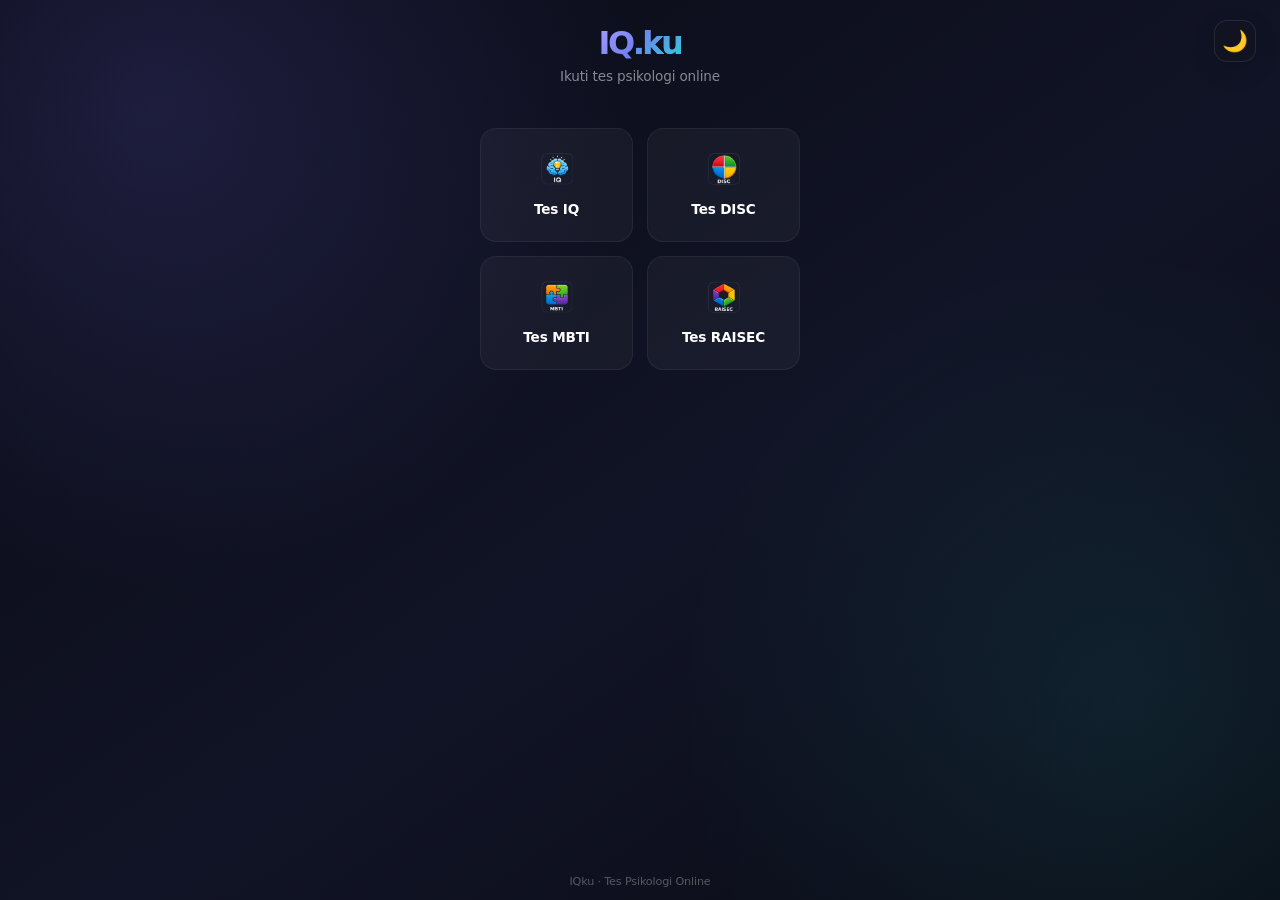
<file: share.html>
<!DOCTYPE html>
<html lang="id">
<head>
    <meta charset="UTF-8">
    <meta name="viewport" content="width=device-width, initial-scale=1.0, maximum-scale=1.0, user-scalable=no">
    <title>IQku - Tes Online</title>
    <link rel="stylesheet" href="style.css">
    <style>
        #shareHome { display: flex; flex-direction: column; align-items: center; justify-content: center; min-height: 100%; padding: 24px; text-align: center; }
        #shareHome h1 { font-size: 1.6rem; margin-bottom: 6px; }
        #shareHome p { color: var(--text-muted); font-size: 0.85rem; margin-bottom: 28px; }
        #shareHome .menu-grid { display: grid; grid-template-columns: 1fr 1fr; gap: 14px; width: 100%; max-width: 320px; }
        #shareHome .menu-item { background: var(--card-bg2); border-radius: 16px; padding: 24px 12px; text-align: center; cursor: pointer; border: 1px solid var(--border-color3); transition: all 0.3s ease; }
        #shareHome .menu-item:hover { background: var(--card-bg-hover); transform: translateY(-2px); }
        #shareHome .menu-item .icon { font-size: 2rem; margin-bottom: 8px; }
        #shareHome .menu-item .label { font-size: 0.85rem; font-weight: 600; }
        .share-credit { position: fixed; bottom: 12px; font-size: 0.7rem; color: var(--text-dim); text-align: center; width: 100%; }
        #shareTest { display: none; }
        #shareResult { display: none; }
        .share-header { display: flex; align-items: center; gap: 10px; padding: 12px 16px; border-bottom: 1px solid var(--border-color3); }
        .share-header .back { background: none; border: none; color: var(--text-muted4); font-size: 1.2rem; cursor: pointer; padding: 4px 8px; }
        .share-header .back:hover { color: var(--text-color); }
        .share-header .title { font-weight: 600; font-size: 0.9rem; }
        .share-header .timer { margin-left: auto; font-size: 0.82rem; color: var(--text-muted); }
        #shareTestContent { padding: 16px; overflow-y: auto; flex: 1; }
        #shareProgress { display: flex; justify-content: space-between; padding: 12px 16px; font-size: 0.78rem; color: var(--text-muted2); border-top: 1px solid var(--border-color3); margin-top: auto; }
        #shareProgress .bar { flex: 1; height: 4px; background: var(--border-color); border-radius: 2px; margin: 0 12px; align-self: center; }
        #shareProgress .bar .fill { height: 100%; background: linear-gradient(90deg,#667eea,#764ba2); border-radius: 2px; transition: width 0.3s; }
        #shareResultContent { padding: 16px; overflow-y: auto; flex: 1; }
        .share-container { display: flex; flex-direction: column; height: 100%; }
    </style>
</head>
<body>
    <div id="app" style="max-width:100%;">
        <!-- Theme Toggle -->
        <button class="theme-toggle-btn" id="shareThemeToggle" onclick="shareToggleTheme()" title="Ganti tema">🌙</button>

        <!-- Home -->
        <div id="shareHome">
            <div class="logo" style="font-size:2rem;margin-bottom:6px;">IQ<span>.ku</span></div>
            <p>Ikuti tes psikologi online</p>
            <div class="menu-grid">
                <div class="menu-item" onclick="shareStartTest('iq')">
                    <div class="icon"><img src="IQ.png" alt="IQ" style="width:32px;height:32px;object-fit:contain;"></div>
                    <div class="label">Tes IQ</div>
                </div>
                <div class="menu-item" onclick="shareStartTest('disc')">
                    <div class="icon"><img src="DISC.png" alt="DISC" style="width:32px;height:32px;object-fit:contain;"></div>
                    <div class="label">Tes DISC</div>
                </div>
                <div class="menu-item" onclick="shareStartTest('mbti')">
                    <div class="icon"><img src="MBTI.png" alt="MBTI" style="width:32px;height:32px;object-fit:contain;"></div>
                    <div class="label">Tes MBTI</div>
                </div>
                <div class="menu-item" onclick="shareStartTest('raisec')">
                    <div class="icon"><img src="RAISEC.png" alt="RAISEC" style="width:32px;height:32px;object-fit:contain;"></div>
                    <div class="label">Tes RAISEC</div>
                </div>
            </div>
            <div class="share-credit">IQku &middot; Tes Psikologi Online</div>
        </div>

        <!-- Test -->
        <div id="shareTest" class="share-container">
            <div class="share-header">
                <button class="back" onclick="shareConfirmBack()">&#8592;</button>
                <span class="title" id="shareTestTitle">Tes IQ</span>
                <span class="timer" id="shareTimer"></span>
            </div>
            <div id="shareTestContent"></div>
            <div id="shareProgress">
                <span id="shareProgressText">1/25</span>
                <div class="bar"><div class="fill" id="shareProgressFill" style="width:4%"></div></div>
                <span id="shareTimerDisplay">30:00</span>
            </div>
        </div>

        <!-- Result -->
        <div id="shareResult" class="share-container">
            <div class="share-header">
                <button class="back" onclick="shareGoHome()">&#8592;</button>
                <span class="title">Hasil Tes</span>
                <span></span>
            </div>
            <div id="shareResultContent"></div>
        </div>
    </div>

    <script>
        // ============================================================
        // SHARE MODE - DATA SOAL (copy from script.js)
        // ============================================================

        const IQ_QUESTIONS = [
            { question: '2, 4, 6, 8, 10, ?', options: ['11', '12', '13', '14'], answer: 1 },
            { question: '1, 1, 2, 3, 5, 8, 13, ?', options: ['18', '20', '21', '22'], answer: 2 },
            { question: 'Mana yang tidak termasuk?\\nApel, Pisang, Wortel, Jeruk', options: ['Apel', 'Pisang', 'Wortel', 'Jeruk'], answer: 2 },
            { question: '3, 6, 12, 24, 48, ?', options: ['72', '84', '96', '108'], answer: 2 },
            { question: 'KAKI : SEPATU :: KEPALA : ?', options: ['TOPI', 'RAMBUT', 'MATA', 'LEHER'], answer: 0 },
            { question: 'Jika hari ini adalah Rabu, maka 100 hari lagi adalah hari?', options: ['Senin', 'Selasa', 'Kamis', 'Jumat'], answer: 3 },
            { question: 'Mana kata yang berbeda?', options: ['Merah', 'Biru', 'Bulat', 'Hijau'], answer: 2 },
            { question: '1/2, 2/3, 3/4, 4/5, ?', options: ['5/6', '6/7', '4/6', '5/7'], answer: 0 },
            { question: 'Jika A=1, B=2, C=3, maka IQ = ?', options: ['26', '27', '28', '29'], answer: 0 },
            { question: '81, 27, 9, 3, ?', options: ['0', '1', '2', '4'], answer: 1 },
            { question: '25, 24, 22, 19, 15, ?', options: ['10', '11', '12', '13'], answer: 0 },
            { question: 'Semua kucing adalah hewan. Semua hewan butuh makan. Maka:', options: ['Semua kucing butuh makan', 'Semua yang butuh makan adalah kucing', 'Kucing tidak butuh makan', 'Tidak dapat disimpulkan'], answer: 0 },
            { question: 'Matahari terbit di sebelah?', options: ['Utara', 'Selatan', 'Timur', 'Barat'], answer: 2 },
            { question: 'Jika 10 pekerja bisa menyelesaikan pekerjaan dalam 5 hari, berapa pekerja yang dibutuhkan untuk menyelesaikan dalam 2 hari?', options: ['20', '25', '30', '35'], answer: 1 },
            { question: '1, 4, 9, 16, 25, ?', options: ['30', '33', '35', '36'], answer: 3 },
            { question: 'Seorang ayah memiliki 3 anak. Setiap anak memiliki 2 saudara laki-laki. Berapa jumlah anak laki-laki?', options: ['2', '3', '4', '5'], answer: 1 },
            { question: '1, 2, 4, 8, 16, 32, ?', options: ['48', '56', '64', '72'], answer: 2 },
            { question: 'Berapa banyak sisi yang dimiliki kubus?', options: ['4', '6', '8', '12'], answer: 1 },
            { question: 'Jika 5 + 3 = 28, 9 + 1 = 810, 8 + 6 = 214, 5 + 4 = 19, maka 7 + 3 = ?', options: ['410', '211', '310', '49'], answer: 0 },
            { question: 'Mana yang tidak termasuk?\\nSegitiga, Persegi, Lingkaran, Tabung', options: ['Segitiga', 'Persegi', 'Lingkaran', 'Tabung'], answer: 3 },
            { question: 'Jika Utara = Selatan, dan Timur = Barat, maka Tenggara = ?', options: ['Utara', 'Barat Laut', 'Timur Laut', 'Barat Daya'], answer: 1 },
            { question: 'Sebuah jam menunjukkan pukul 15:15. Berapa sudut antara jarum jam dan menit?', options: ['0°', '7,5°', '15°', '30°'], answer: 1 },
            { question: '2, 3, 5, 7, 11, ?', options: ['12', '13', '14', '15'], answer: 1 },
            { question: 'Nenek memiliki 5 kue. Ia membaginya kepada 5 cucu sehingga setiap cucu mendapat 1 kue, tetapi masih ada 1 kue di piring. Bagaimana?', options: ['Cucu terakhir mendapat kue dengan piringnya', 'Satu cucu tidak suka kue', 'Nenek juga makan', 'Tidak mungkin'], answer: 0 },
            { question: 'Jika A=1, B=2, C=3, maka D+E+F = ?', options: ['12', '13', '14', '15'], answer: 3 }
        ];

        const DISC_QUESTIONS = [
            { situation: 'Dalam sebuah tim, saya cenderung:', options: [{ label: 'D', text: 'Mengambil kendali dan memimpin' }, { label: 'I', text: 'Menciptakan suasana yang menyenangkan' }, { label: 'S', text: 'Mendukung keputusan bersama' }, { label: 'C', text: 'Menganalisis setiap detail dengan teliti' }]},
            { situation: 'Ketika menghadapi masalah, saya:', options: [{ label: 'D', text: 'Langsung bertindak mencari solusi' }, { label: 'I', text: 'Mendiskusikannya dengan orang lain' }, { label: 'S', text: 'Mencari pendekatan yang sudah terbukti' }, { label: 'C', text: 'Mengumpulkan data dan informasi terlebih dahulu' }]},
            { situation: 'Dalam bekerja, saya lebih suka:', options: [{ label: 'D', text: 'Tantangan dan kompetisi' }, { label: 'I', text: 'Kolaborasi dan interaksi' }, { label: 'S', text: 'Lingkungan yang stabil dan harmonis' }, { label: 'C', text: 'Prosedur dan aturan yang jelas' }]},
            { situation: 'Orang lain menggambarkan saya sebagai:', options: [{ label: 'D', text: 'Tegas dan berorientasi hasil' }, { label: 'I', text: 'Antusias dan persuasif' }, { label: 'S', text: 'Sabar dan dapat diandalkan' }, { label: 'C', text: 'Teliti dan akurat' }]},
            { situation: 'Ketika berkomunikasi, saya cenderung:', options: [{ label: 'D', text: 'Langsung ke inti pembicaraan' }, { label: 'I', text: 'Bercerita dengan penuh semangat' }, { label: 'S', text: 'Mendengarkan dengan penuh perhatian' }, { label: 'C', text: 'Menyampaikan dengan data yang akurat' }]},
            { situation: 'Saya merasa paling termotivasi ketika:', options: [{ label: 'D', text: 'Mencapai target yang sulit' }, { label: 'I', text: 'Diakui dan diapresiasi' }, { label: 'S', text: 'Bekerja dalam tim yang solid' }, { label: 'C', text: 'Pekerjaan saya sempurna dan akurat' }]},
            { situation: 'Teman saya akan berkata bahwa saya:', options: [{ label: 'D', text: 'Berani mengambil risiko' }, { label: 'I', text: 'Menyenangkan dan mudah bergaul' }, { label: 'S', text: 'Setia dan dapat dipercaya' }, { label: 'C', text: 'Cermat dan penuh perhitungan' }]},
            { situation: 'Dalam situasi konflik, saya:', options: [{ label: 'D', text: 'Menghadapi langsung dan tegas' }, { label: 'I', text: 'Mencari kompromi yang menyenangkan' }, { label: 'S', text: 'Menghindari konflik demi kedamaian' }, { label: 'C', text: 'Menganalisis akar masalah secara logis' }]},
            { situation: 'Saya ingin dihargai karena:', options: [{ label: 'D', text: 'Hasil yang saya capai' }, { label: 'I', text: 'Pengaruh saya terhadap orang lain' }, { label: 'S', text: 'Kontribusi saya dalam tim' }, { label: 'C', text: 'Kualitas dan ketepatan kerja saya' }]},
            { situation: 'Dalam mengambil keputusan, saya:', options: [{ label: 'D', text: 'Cepat dan langsung bertindak' }, { label: 'I', text: 'Mempertimbangkan perasaan orang lain' }, { label: 'S', text: 'Mengikuti prosedur yang ada' }, { label: 'C', text: 'Mengumpulkan data sebanyak mungkin' }]},
            { situation: 'Saya paling tidak suka ketika:', options: [{ label: 'D', text: 'Tidak ada kemajuan atau hasil' }, { label: 'I', text: 'Diabaikan atau tidak diperhatikan' }, { label: 'S', text: 'Terjadi perubahan mendadak' }, { label: 'C', text: 'Ada kesalahan atau ketidakakuratan' }]},
            { situation: 'Gaya belajar saya:', options: [{ label: 'D', text: 'Praktik langsung dan mencoba' }, { label: 'I', text: 'Diskusi dan berbagi dengan orang lain' }, { label: 'S', text: 'Mengikuti contoh dan panduan' }, { label: 'C', text: 'Membaca dan menganalisis teori' }]},
            { situation: 'Saya merasa stress ketika:', options: [{ label: 'D', text: 'Tidak mencapai target' }, { label: 'I', text: 'Dikritik di depan umum' }, { label: 'S', text: 'Lingkungan tidak stabil' }, { label: 'C', text: 'Data atau informasi tidak lengkap' }]},
            { situation: 'Dalam rapat, saya cenderung:', options: [{ label: 'D', text: 'Memimpin jalannya rapat' }, { label: 'I', text: 'Mencairkan suasana' }, { label: 'S', text: 'Mendukung ide orang lain' }, { label: 'C', text: 'Mencatat dan menganalisis poin penting' }]},
            { situation: 'Saya suka bekerja dalam lingkungan yang:', options: [{ label: 'D', text: 'Kompetitif dan dinamis' }, { label: 'I', text: 'Sosial dan ramah' }, { label: 'S', text: 'Harmonis dan stabil' }, { label: 'C', text: 'Terstruktur dan teratur' }]},
            { situation: 'Hal yang paling penting bagi saya:', options: [{ label: 'D', text: 'Hasil dan pencapaian' }, { label: 'I', text: 'Hubungan dan koneksi' }, { label: 'S', text: 'Kenyamanan dan keamanan' }, { label: 'C', text: 'Kebenaran dan akurasi' }]},
            { situation: 'Ketika mengajar orang lain, saya:', options: [{ label: 'D', text: 'Langsung menunjukkan cara praktis' }, { label: 'I', text: 'Membuatnya menyenangkan dan interaktif' }, { label: 'S', text: 'Memberikan contoh langkah demi langkah' }, { label: 'C', text: 'Memberikan teori dan data pendukung' }]},
            { situation: 'Saya bereaksi terhadap kritik dengan:', options: [{ label: 'D', text: 'Menerima atau menolak tergantung hasilnya' }, { label: 'I', text: 'Merasa tersinggung jika tidak dihargai' }, { label: 'S', text: 'Menerima dengan tenang dan introspeksi' }, { label: 'C', text: 'Menganalisis kebenaran kritik tersebut' }]},
            { situation: 'Tingkat energi saya:', options: [{ label: 'D', text: 'Tinggi dan penuh semangat' }, { label: 'I', text: 'Bergantung pada lingkungan sosial' }, { label: 'S', text: 'Stabil dan konsisten' }, { label: 'C', text: 'Fokus dan terkendali' }]},
            { situation: 'Saya lebih suka berkomunikasi secara:', options: [{ label: 'D', text: 'Singkat, padat, jelas' }, { label: 'I', text: 'Santai dan bersahabat' }, { label: 'S', text: 'Lembut dan diplomatis' }, { label: 'C', text: 'Detail dan terstruktur' }]},
            { situation: 'Saya menghargai orang yang:', options: [{ label: 'D', text: 'Berani dan mandiri' }, { label: 'I', text: 'Ramah dan ekspresif' }, { label: 'S', text: 'Setia dan dapat diandalkan' }, { label: 'C', text: 'Cerdas dan teliti' }]},
            { situation: 'Dalam mengelola waktu, saya:', options: [{ label: 'D', text: 'Prioritas pada hasil penting' }, { label: 'I', text: 'Fleksibel dan mengikuti situasi' }, { label: 'S', text: 'Terjadwal dan konsisten' }, { label: 'C', text: 'Terperinci dan terorganisir' }]},
            { situation: 'Saya ingin dipersepsikan sebagai:', options: [{ label: 'D', text: 'Pemimpin yang tegas' }, { label: 'I', text: 'Orang yang menyenangkan' }, { label: 'S', text: 'Orang yang dapat diandalkan' }, { label: 'C', text: 'Orang yang kompeten' }]},
            { situation: 'Kontribusi terbaik saya dalam tim:', options: [{ label: 'D', text: 'Mendorong tim mencapai target' }, { label: 'I', text: 'Membangun semangat tim' }, { label: 'S', text: 'Menjaga keharmonisan tim' }, { label: 'C', text: 'Memastikan kualitas pekerjaan' }]}
        ];

        const MBTI_QUESTIONS = [
            { question: 'Setelah menghabiskan waktu dengan banyak orang, saya merasa:', options: [{ text: 'Bersemangat dan lebih berenergi', letter: 'E' }, { text: 'Lelah dan perlu menyendiri', letter: 'I' }]},
            { question: 'Saya lebih tertarik pada:', options: [{ text: 'Fakta dan detail konkret', letter: 'S' }, { text: 'Kemungkinan dan gambaran besar', letter: 'N' }]},
            { question: 'Dalam mengambil keputusan, saya lebih mengandalkan:', options: [{ text: 'Logika dan analisis', letter: 'T' }, { text: 'Perasaan dan nilai pribadi', letter: 'F' }]},
            { question: 'Saya lebih suka:', options: [{ text: 'Rencana yang terstruktur dan terjadwal', letter: 'J' }, { text: 'Fleksibel dan mengikuti arus', letter: 'P' }]},
            { question: 'Dalam situasi sosial, saya:', options: [{ text: 'Cenderung memulai percakapan', letter: 'E' }, { text: 'Menunggu didekati orang lain', letter: 'I' }]},
            { question: 'Saya lebih percaya pada:', options: [{ text: 'Pengalaman langsung', letter: 'S' }, { text: 'Intuisi dan firasat', letter: 'N' }]},
            { question: 'Saya lebih mudah tersentuh oleh:', options: [{ text: 'Argumen yang logis', letter: 'T' }, { text: 'Kisah yang menyentuh hati', letter: 'F' }]},
            { question: 'Saya merasa lebih nyaman ketika:', options: [{ text: 'Semua sudah diatur dan direncanakan', letter: 'J' }, { text: 'Saya bisa memilih kapan saja', letter: 'P' }]},
            { question: 'Saya mendapatkan energi dari:', options: [{ text: 'Berinteraksi dengan orang lain', letter: 'E' }, { text: 'Menghabiskan waktu sendiri', letter: 'I' }]},
            { question: 'Saya lebih suka informasi yang:', options: [{ text: 'Praktis dan langsung berguna', letter: 'S' }, { text: 'Konseptual dan penuh makna', letter: 'N' }]},
            { question: 'Saya lebih sering menggunakan:', options: [{ text: 'Pikiran dan logika', letter: 'T' }, { text: 'Hati dan perasaan', letter: 'F' }]},
            { question: 'Saya lebih suka bekerja dengan:', options: [{ text: 'Target dan tenggat waktu yang jelas', letter: 'J' }, { text: 'Kebebasan tanpa tekanan waktu', letter: 'P' }]},
            { question: 'Ketika sendirian, saya merasa:', options: [{ text: 'Bosan dan mencari teman', letter: 'E' }, { text: 'Tenang dan produktif', letter: 'I' }]},
            { question: 'Saya lebih mudah memahami:', options: [{ text: 'Hal-hal yang nyata dan terukur', letter: 'S' }, { text: 'Ide-ide abstrak dan imajinatif', letter: 'N' }]},
            { question: 'Keputusan sulit sebaiknya didasarkan pada:', options: [{ text: 'Fakta dan data objektif', letter: 'T' }, { text: 'Dampak pada orang lain', letter: 'F' }]},
            { question: 'Akhir pekan saya lebih suka:', options: [{ text: 'Memiliki rencana yang jelas', letter: 'J' }, { text: 'Spontan dan tanpa rencana', letter: 'P' }]},
            { question: 'Saya lebih suka berbicara dengan:', options: [{ text: 'Banyak orang sekaligus', letter: 'E' }, { text: 'Satu atau dua orang saja', letter: 'I' }]},
            { question: 'Saya lebih jeli terhadap:', options: [{ text: 'Detail dan perubahan kecil', letter: 'S' }, { text: 'Pola dan tren secara keseluruhan', letter: 'N' }]},
            { question: 'Saya lebih menghargai:', options: [{ text: 'Keadilan dan kebenaran', letter: 'T' }, { text: 'Harmoni dan empati', letter: 'F' }]},
            { question: 'Saya lebih suka gaya hidup yang:', options: [{ text: 'Teratur dan terencana', letter: 'J' }, { text: 'Santai dan spontan', letter: 'P' }]}
        ];

        const RAISEC_QUESTIONS = [
            { type: 'R', text: 'Saya suka bekerja dengan mesin atau peralatan' },
            { type: 'R', text: 'Saya menikmati kegiatan yang melibatkan gerakan fisik' },
            { type: 'R', text: 'Saya tertarik pada pekerjaan pertukangan atau perbaikan' },
            { type: 'R', text: 'Saya suka bekerja di luar ruangan' },
            { type: 'R', text: 'Saya lebih suka bekerja dengan tangan daripada dengan ide' },
            { type: 'I', text: 'Saya senang memecahkan masalah yang rumit' },
            { type: 'I', text: 'Saya tertarik pada penelitian dan penemuan baru' },
            { type: 'I', text: 'Saya suka membaca buku dan artikel ilmiah' },
            { type: 'I', text: 'Saya senang melakukan eksperimen dan observasi' },
            { type: 'I', text: 'Saya lebih suka bekerja dengan data dan analisis' },
            { type: 'A', text: 'Saya memiliki imajinasi yang kuat dan kreatif' },
            { type: 'A', text: 'Saya menikmati kegiatan seni seperti melukis atau menulis' },
            { type: 'A', text: 'Saya menghargai keindahan dan estetika' },
            { type: 'A', text: 'Saya suka mengekspresikan ide secara visual atau verbal' },
            { type: 'A', text: 'Saya tertarik pada musik, teater, atau film' },
            { type: 'S', text: 'Saya suka membantu orang lain yang membutuhkan' },
            { type: 'S', text: 'Saya senang mengajar atau melatih orang' },
            { type: 'S', text: 'Saya mudah berempati dengan perasaan orang lain' },
            { type: 'S', text: 'Saya menikmati bekerja dalam tim atau kelompok' },
            { type: 'S', text: 'Saya lebih suka pekerjaan yang melayani masyarakat' },
            { type: 'E', text: 'Saya suka memimpin dan mempengaruhi orang lain' },
            { type: 'E', text: 'Saya memiliki jiwa wirausaha dan suka mengambil risiko' },
            { type: 'E', text: 'Saya senang berbicara di depan umum dan presentasi' },
            { type: 'E', text: 'Saya tertarik pada dunia bisnis dan penjualan' },
            { type: 'E', text: 'Saya suka menetapkan target dan mencapainya' },
            { type: 'C', text: 'Saya bekerja dengan teliti dan mengikuti prosedur' },
            { type: 'C', text: 'Saya suka bekerja dengan angka dan data administratif' },
            { type: 'C', text: 'Saya lebih suka aturan dan pedoman yang jelas' },
            { type: 'C', text: 'Saya senang mengatur dan mengorganisir sesuatu' },
            { type: 'C', text: 'Saya menyukai pekerjaan yang rutin dan terstruktur' }
        ];

        const IQ_RESULTS = [
            { min: 0, max: 8, label: 'Rendah', desc: 'Hasil ini menunjukkan Anda perlu mengembangkan kemampuan berpikir logis dan analitis. Jangan khawatir, IQ dapat ditingkatkan dengan latihan rutin.', recommendations: ['Belajar teka-teki logika', 'Bermain puzzle dan sudoku', 'Membaca buku pengembangan kognitif', 'Latihan soal matematika dasar', 'Bermain catur atau game strategi'] },
            { min: 9, max: 15, label: 'Sedang', desc: 'Kemampuan berpikir Anda cukup baik dengan potensi yang masih bisa dikembangkan lebih lanjut melalui latihan dan pembelajaran berkelanjutan.', recommendations: ['Tingkatkan kemampuan analitis', 'Latihan soal matematika', 'Bermain game yang mengasah otak', 'Membaca artikel ilmiah populer', 'Diskusi dan debat'] },
            { min: 16, max: 20, label: 'Tinggi', desc: 'Anda memiliki kemampuan berpikir yang baik dan mampu menganalisis masalah dengan efektif. Terus kembangkan potensi Anda.', recommendations: ['Coba teka-teki yang lebih kompleks', 'Pelajari logika formal', 'Ikuti kompetisi sains atau matematika', 'Kembangkan pemikiran kritis', 'Eksplorasi berbagai bidang ilmu'] },
            { min: 21, max: 25, label: 'Sangat Tinggi', desc: 'Selamat! Anda memiliki kemampuan berpikir yang sangat baik dengan potensi intelektual yang luar biasa. Gunakan kemampuan ini dengan bijak.', recommendations: ['Tantang diri dengan masalah kompleks', 'Kembangkan karir di bidang analitis', 'Mentori orang lain', 'Eksplorasi riset dan inovasi', 'Terus belajar hal-hal baru'] }
        ];

        const DISC_RESULTS = {
            D: { name: 'Dominance (Dominan)', color: '#e74c3c', desc: 'Anda bertipe D — tegas, berorientasi hasil, dan suka tantangan. Anda adalah pemimpin alami yang tidak takut mengambil risiko.', positive: ['Tegas dan berorientasi hasil', 'Kemampuan memimpin yang kuat', 'Berani mengambil risiko', 'Efisien dan langsung pada tujuan', 'Mandiri dan percaya diri'], negative: ['Kurang sabar', 'Terkesan terlalu agresif', 'Kurang memperhatikan perasaan orang lain', 'Cenderung memaksakan kehendak', 'Kurang mendengarkan masukan'], strengths: ['Kepemimpinan', 'Pengambilan keputusan cepat', 'Inisiatif tinggi', 'Ketegasan', 'Orientasi hasil'], careers: ['CEO/Eksekutif', 'Manajer Proyek', 'Wirausaha', 'Direktur', 'Konsultan Manajemen', 'Pengacara', 'Pemimpin Tim'], communication: ['Langsung dan to the point', 'Fokus pada hasil', 'Gunakan data dan fakta', 'Hargai waktu mereka', 'Beri tantangan dan tanggung jawab'], development: ['Belajar mendengarkan aktif', 'Kembangkan empati', 'Kurangi sikap memerintah', 'Hargai kontribusi orang lain', 'Latih kesabaran'] },
            I: { name: 'Influence (Pengaruh)', color: '#f39c12', desc: 'Anda bertipe I — ramah, persuasif, dan optimis. Anda pandai membangun hubungan dan mempengaruhi orang lain secara positif.', positive: ['Ramah dan mudah bergaul', 'Komunikator yang baik', 'Optimis dan antusias', 'Pandai memotivasi orang lain', 'Kreatif dan inovatif'], negative: ['Kurang terorganisir', 'Terlalu emosional', 'Sulit fokus dalam waktu lama', 'Cenderung overpromising', 'Kurang detail'], strengths: ['Komunikasi', 'Membangun relasi', 'Presentasi', 'Motivasi tim', 'Networking'], careers: ['Sales/Marketing', 'Public Relations', 'Trainer/Fasilitator', 'Presenter/Host', 'Konsultan', 'Manajer SDM', 'Event Organizer'], communication: ['Bersahabat dan hangat', 'Berbagi cerita dan pengalaman', 'Berikan apresiasi', 'Libatkan dalam diskusi', 'Beri kesempatan berekspresi'], development: ['Tingkatkan kedisiplinan', 'Fokus pada detail', 'Belajar mengatakan tidak', 'Manajemen waktu lebih baik', 'Kurangi impulsivitas'] },
            S: { name: 'Steadiness (Stabil)', color: '#2ecc71', desc: 'Anda bertipe S — sabar, setia, dan kooperatif. Anda adalah pendukung tim yang handal dan penjaga keharmonisan.', positive: ['Sabar dan konsisten', 'Setia dan dapat diandalkan', 'Pendengar yang baik', 'Kooperatif dan suportif', 'Penuh empati'], negative: ['Terlalu mudah setuju', 'Kurang inisiatif', 'Sulit beradaptasi dengan perubahan', 'Cenderung menunda keputusan', 'Kurang asertif'], strengths: ['Kesetiaan', 'Kerjasama tim', 'Kesabaran', 'Empati', 'Konsistensi'], careers: ['Konselor', 'Perawat', 'Pekerja Sosial', 'HR Spesialis', 'Administrasi', 'Customer Service', 'Psikolog'], communication: ['Hangat dan mendukung', 'Berikan waktu untuk merespon', 'Hargai perasaan mereka', 'Jelaskan perubahan dengan baik', 'Berikan dukungan dan kepastian'], development: ['Latih asertivitas', 'Ambil inisiatif lebih', 'Terbuka pada perubahan', 'Kembangkan keberanian', 'Belajar memprioritaskan'] },
            C: { name: 'Compliance (Cermat)', color: '#3498db', desc: 'Anda bertipe C — teliti, analitis, dan sistematis. Anda mengutamakan kualitas, akurasi, dan standar yang tinggi.', positive: ['Teliti dan akurat', 'Analitis dan sistematis', 'Berstandar tinggi', 'Objektif dan logis', 'Terorganisir'], negative: ['Kurang fleksibel', 'Terlalu perfeksionis', 'Kaku dan kritis', 'Kurang peka sosial', 'Lambat dalam mengambil keputusan'], strengths: ['Analisis', 'Kualitas kerja', 'Sistematis', 'Ketelitian', 'Pemecahan masalah'], careers: ['Akuntan', 'Analis Keuangan', 'Insinyur', 'Peneliti', 'IT Spesialis', 'Data Analyst', 'Auditor'], communication: ['Berbasis data dan fakta', 'Struktural dan logis', 'Beri waktu untuk menganalisis', 'Hindari informasi ambigu', 'Akui kualitas kerja mereka'], development: ['Kembangkan fleksibilitas', 'Tingkatkan interaksi sosial', 'Kurangi perfeksionisme', 'Belajar menerima kritik', 'Tenggang rasa lebih'] }
        };

        const MBTI_TYPES = {
            ISTJ: { name: 'The Inspector', desc: 'Serius, tenang, stabil, dan dapat diandalkan. Anda praktis, faktual, logis, dan bertanggung jawab.', strengths: ['Kuat dalam logika dan analisis', 'Bertanggung jawab dan dapat diandalkan', 'Teliti dan konsisten', 'Praktis dan realistis', 'Berdedikasi tinggi'], weaknesses: ['Kaku dan sulit beradaptasi', 'Kurang peka terhadap perasaan orang lain', 'Cenderung judgmental', 'Sulit menerima perubahan', 'Terlalu perfeksionis'], careers: ['Akuntan', 'Auditor', 'Manajer Keuangan', 'Hakim', 'Militer', 'Insinyur', 'Administrator'], relationships: ['Setia dan berkomitmen dalam hubungan', 'Cenderung tradisional dan konservatif', 'Menghargai stabilitas dan keamanan', 'Kurang ekspresif dalam menunjukkan perasaan', 'Bertanggung jawab pada keluarga'] },
            ISFJ: { name: 'The Protector', desc: 'Hangat, peduli, dan teliti. Anda berdedikasi untuk melindungi dan melayani orang lain.', strengths: ['Peka terhadap kebutuhan orang lain', 'Teliti dan detail', 'Setia dan berdedikasi', 'Praktis dan dapat diandalkan', 'Pendengar yang baik'], weaknesses: ['Sulit mengatakan tidak', 'Cenderung menyembunyikan perasaan', 'Kurang suka perubahan', 'Overprotective', 'Terlalu mengalah'], careers: ['Perawat', 'Guru SD', 'Pekerja Sosial', 'Konselor', 'Dokter Umum', 'Administrasi', 'Pustakawan'], relationships: ['Penuh perhatian dan kasih sayang', 'Berorientasi pada pelayanan', 'Menghindari konflik', 'Setia dan berkomitmen', 'Cenderung mengorbankan diri'] },
            INFJ: { name: 'The Advocate', desc: 'Idealis, kreatif, dan memiliki visi yang jelas. Anda memiliki kemampuan unik untuk memahami motivasi orang lain.', strengths: ['Kreatif dan visioner', 'Empati yang dalam', 'Prinsip yang kuat', 'Kemampuan komunikasi', 'Dedikasi tinggi'], weaknesses: ['Terlalu perfeksionis', 'Mudah terbakar (burnout)', 'Terlalu sensitif', 'Sulit membuka diri', 'Cenderung mengisolasi diri'], careers: ['Penulis', 'Psikolog', 'Konselor', 'Dosen', 'Desainer', 'Pengusaha Sosial', 'Terapis'], relationships: ['Penuh perhatian dan pengertian', 'Mencari hubungan yang bermakna', 'Idealis dalam percintaan', 'Setia dan berkomitmen', 'Membutuhkan waktu sendiri'] },
            INTJ: { name: 'The Architect', desc: 'Mandiri, inovatif, dan strategis. Anda pemikir visioner dengan standar tinggi dan determinasi kuat.', strengths: ['Pemikiran strategis', 'Mandiri dan percaya diri', 'Analitis dan logis', 'Visi jangka panjang', 'Determinasi tinggi'], weaknesses: ['Terkesan sombong', 'Kurang peka sosial', 'Kritis dan judgmental', 'Terlalu perfeksionis', 'Sulit mengekspresikan perasaan'], careers: ['Ilmuwan', 'Arsitek', 'Analis Sistem', 'Konsultan Strategi', 'CEO', 'Insinyur', 'Pengacara'], relationships: ['Mandiri dan tidak bergantung', 'Menghargai intelektualitas', 'Setia tapi tidak romantis', 'Sulit mengekspresikan emosi', 'Standar tinggi pada pasangan'] },
            ISTP: { name: 'The Craftsman', desc: 'Praktis, fleksibel, dan berorientasi pada aksi. Anda ahli dalam memahami cara kerja segala sesuatu.', strengths: ['Praktis dan efisien', 'Kemampuan teknis tinggi', 'Fleksibel dan adaptif', 'Tenang dalam krisis', 'Mandiri'], weaknesses: ['Kurang peka sosial', 'Mudah bosan', 'Terlalu impulsif', 'Sulit berkomitmen', 'Cenderung mengambil risiko'], careers: ['Teknisi', 'Insinyur', 'Pilot', 'Polisi', 'Mekanik', 'Atlet', 'Detektif'], relationships: ['Mandiri dan tidak menuntut', 'Menikmati kebersamaan dalam aksi', 'Kurang ekspresif', 'Membutuhkan kebebasan', 'Praktis dalam hubungan'] },
            ISFP: { name: 'The Artist', desc: 'Lembut, peka, dan artistik. Anda menghargai keindahan dan memiliki dunia batin yang kaya.', strengths: ['Kreatif dan artistik', 'Peka terhadap lingkungan', 'Hangat dan bersahabat', 'Fleksibel dan spontan', 'Setia pada nilai'], weaknesses: ['Terlalu sensitif', 'Kurang terorganisir', 'Cenderung menghindari konflik', 'Sulit membuat keputusan sulit', 'Terlalu pemalu'], careers: ['Seniman', 'Desainer Grafis', 'Fotografer', 'Musisi', 'Perawat', 'Konselor', 'Koki'], relationships: ['Penuh kasih dan perhatian', 'Menghargai momen kecil', 'Sensitif terhadap pasangan', 'Setia dan berkomitmen', 'Membutuhkan ruang pribadi'] },
            INFP: { name: 'The Mediator', desc: 'Idealis, berempati, dan penuh gairah. Anda didorong oleh nilai-nilai yang kuat dan keinginan untuk membuat dunia lebih baik.', strengths: ['Kreatif dan imajinatif', 'Empati yang mendalam', 'Idealis dan berprinsip', 'Peka terhadap orang lain', 'Komunikator yang baik'], weaknesses: ['Terlalu naif', 'Mudah kecewa', 'Sulit fokus pada hal praktis', 'Cenderung mengorbankan diri', 'Terlalu sensitif'], careers: ['Penulis', 'Konselor', 'Psikolog', 'Dosen', 'Desainer', 'Pekerja Sosial', 'Musisi'], relationships: ['Romantis dan idealis', 'Mencari jiwa yang serasi', 'Penuh pengertian', 'Setia dan berdedikasi', 'Membutuhkan koneksi emosional'] },
            INTP: { name: 'The Thinker', desc: 'Analitis, inovatif, dan penuh rasa ingin tahu. Anda pemikir logis yang senang mengeksplorasi ide dan teori.', strengths: ['Analitis dan logis', 'Kreatif dalam pemecahan masalah', 'Rasa ingin tahu tinggi', 'Mandiri', 'Objektif'], weaknesses: ['Kurang peka sosial', 'Sulit mengekspresikan perasaan', 'Cenderung overthinking', 'Kurang praktis', 'Mudah bosan dengan rutinitas'], careers: ['Ilmuwan', 'Filsuf', 'Programmer', 'Analis Sistem', 'Peneliti', 'Dosen', 'Konsultan'], relationships: ['Mandiri dan intelektual', 'Menghargai diskusi mendalam', 'Kurang romantis', 'Setia tapi tidak ekspresif', 'Membutuhkan ruang pribadi'] },
            ESTP: { name: 'The Persuader', desc: 'Energik, persuasif, dan berorientasi aksi. Anda pemberani yang suka menjadi pusat perhatian.', strengths: ['Karismatik dan persuasif', 'Praktis dan efisien', 'Berani mengambil risiko', 'Adaptif dan fleksibel', 'Energi tinggi'], weaknesses: ['Kurang sabar', 'Cenderung impulsif', 'Kurang sensitif', 'Mudah bosan', 'Kurang perencanaan'], careers: ['Pengusaha', 'Sales', 'Marketing', 'Aktor', 'Pengacara', 'Politisi', 'Presenter TV'], relationships: ['Menyenangkan dan seru', 'Suka tantangan dalam hubungan', 'Kurang serius', 'Cenderung plin-plan', 'Membutuhkan kebebasan'] },
            ESFP: { name: 'The Performer', desc: 'Ramah, spontan, dan penuh semangat. Anda pembawa keceriaan dan suka menjadi pusat perhatian.', strengths: ['Ramah dan mudah bergaul', 'Energi positif', 'Spontan dan fleksibel', 'Praktis', 'Peka terhadap lingkungan'], weaknesses: ['Kurang perencanaan', 'Mudah terpengaruh', 'Cenderung impulsif', 'Kurang fokus', 'Menghindari konflik'], careers: ['Aktor', 'Presenter', 'Event Organizer', 'Sales', 'Tour Guide', 'Humas', 'Desainer'], relationships: ['Menyenangkan dan hangat', 'Mudah bergaul', 'Spontan dan romantis', 'Cenderung kurang serius', 'Membutuhkan stimulasi sosial'] },
            ENFP: { name: 'The Champion', desc: 'Antusias, kreatif, dan penuh ide. Anda pribadi yang bebas dengan semangat petualang dan optimisme tinggi.', strengths: ['Kreatif dan inovatif', 'Antusias dan energetik', 'Excellent communication', 'Empati tinggi', 'Fleksibel'], weaknesses: ['Kurang fokus', 'Terlalu emosional', 'Sulit dengan rutinitas', 'Cenderung overpromising', 'Kurang terorganisir'], careers: ['Konsultan', 'Jurnalis', 'Psikolog', 'Desainer', 'Trainer', 'Penulis', 'Entertainer'], relationships: ['Romantis dan penuh gairah', 'Mencari petualangan bersama', 'Komunikatif dan terbuka', 'Setia namun butuh kebebasan', 'Optimis menghadapi masalah'] },
            ENTP: { name: 'The Debater', desc: 'Cerdas, inovatif, dan suka debat. Anda pemikir strategis yang menikmati tantangan intelektual.', strengths: ['Pemikiran strategis', 'Kreatif dalam solusi', 'Karismatik', 'Penuh ide', 'Adaptif'], weaknesses: ['Argumentatif', 'Kurang sensitif', 'Mudah bosan', 'Sulit konsisten', 'Kurang detail'], careers: ['Pengacara', 'Konsultan', 'Ilmuwan', 'Pengusaha', 'Inovator', 'Analis', 'Insinyur'], relationships: ['Cerdas dan menantang', 'Menyukai debat intelektual', 'Kurang romantis', 'Setia secara intelektual', 'Membutuhkan stimulasi mental'] },
            ESTJ: { name: 'The Supervisor', desc: 'Tegas, bertanggung jawab, dan terorganisir. Anda pemimpin alami yang menjunjung tinggi tradisi dan aturan.', strengths: ['Kepemimpinan kuat', 'Organisatoris', 'Bertanggung jawab', 'Praktis dan efisien', 'Konsisten'], weaknesses: ['Kaku dan tidak fleksibel', 'Terlalu judgmental', 'Kurang peka', 'Cenderung memerintah', 'Sulit menerima masukan'], careers: ['Manajer', 'Hakim', 'Militer', 'Politisi', 'Pengawas', 'Kepala Sekolah', 'Direktur'], relationships: ['Bertanggung jawab dan setia', 'Protektif pada keluarga', 'Tegas namun peduli', 'Kurang romantis', 'Menghargai tradisi dan komitmen'] },
            ESFJ: { name: 'The Consul', desc: 'Peduli, ramah, dan harmonis. Anda penjaga hubungan sosial yang hangat dan selalu siap membantu.', strengths: ['Peka terhadap orang lain', 'Ramah dan hangat', 'Organisatoris', 'Bertanggung jawab', 'Praktis'], weaknesses: ['Terlalu mengalah', 'Kurang fleksibel', 'Terlalu peduli pada opini orang', 'Cenderung mengontrol', 'Kurang mandiri'], careers: ['Guru', 'Perawat', 'HRD', 'Konselor', 'Administrasi', 'Event Coordinator', 'Pekerja Sosial'], relationships: ['Hangat dan penuh perhatian', 'Berorientasi pada keluarga', 'Setia dan berkomitmen', 'Cenderung traditional', 'Suka merawat dan melayani'] },
            ENFJ: { name: 'The Protagonist', desc: 'Karismatik, inspiratif, dan peduli. Anda pemimpin yang lahir secara alami dengan kemampuan memotivasi orang lain.', strengths: ['Komunikasi luar biasa', 'Empati tinggi', 'Karismatik', 'Organisatoris', 'Visioner'], weaknesses: ['Terlalu idealis', 'Cenderung mengabaikan diri', 'Terlalu sensitif', 'Kurang tegas', 'Overprotective'], careers: ['Konsultan', 'Psikolog', 'Dosen', 'HR Manager', 'Trainer', 'Penulis', 'Pemimpin Organisasi'], relationships: ['Romantis dan penuh perhatian', 'Membangun hubungan bermakna', 'Setia dan berkomitmen', 'Inspiratif bagi pasangan', 'Cenderung terlalu memberi'] },
            ENTJ: { name: 'The Commander', desc: 'Tegas, strategis, dan visioner. Anda pemimpin alami dengan kemampuan mengorganisir dan mencapai tujuan besar.', strengths: ['Kepemimpinan visioner', 'Pemikiran strategis', 'Karismatik', 'Efisien dan produktif', 'Determinasi tinggi'], weaknesses: ['Terlalu dominan', 'Kurang sabar', 'Kurang peka perasaan', 'Cenderung kejam', 'Sulit mengakui kesalahan'], careers: ['CEO', 'Konsultan Manajemen', 'Pengacara', 'Direktur', 'Wirausaha', 'Manajer Senior', 'Politisi'], relationships: ['Pemimpin dalam hubungan', 'Menghargai kompetensi', 'Setia namun demanding', 'Kurang romantis', 'Visi masa depan bersama'] }
        };

        const RAISEC_RESULTS = {
            R: { name: 'Realistic (Realistis)', color: '#e74c3c', desc: 'Anda bertipe Realistic — praktis, mandiri, dan suka bekerja dengan tangan. Anda menikmati pekerjaan fisik dan kegiatan di luar ruangan.', traits: ['Mandiri dan praktis', 'Suka bekerja dengan alat dan mesin', 'Fisik yang aktif', 'Terus terang dan jujur', 'Kurang suka interaksi sosial berlebihan'], strengths: ['Keterampilan teknis dan mekanis', 'Ketahanan fisik', 'Kemampuan memecahkan masalah praktis', 'Koordinasi motorik yang baik', 'Kemandirian'], careers: ['Teknisi Mesin', 'Mekanik', 'Tukang Kayu', 'Petani', 'Arsitek', 'Koki', 'Pilot', 'Polisi'], education: ['Teknik Mesin', 'Teknik Sipil', 'Arsitektur', 'Agrikultur', 'Teknik Elektro', 'Desain Produk'], workplace: 'Lingkungan kerja yang praktis, hands-on, dengan ruang gerak fisik yang cukup dan pekerjaan yang terstruktur.' },
            I: { name: 'Investigative (Investigatif)', color: '#3498db', desc: 'Anda bertipe Investigative — analitis, intelektual, dan suka memecahkan masalah. Anda menikmati penelitian dan penemuan.', traits: ['Analitis dan logis', 'Rasa ingin tahu tinggi', 'Mandiri dalam berpikir', 'Teliti dan akurat', 'Kurang suka rutinitas'], strengths: ['Kemampuan analisis riset', 'Pemecahan masalah kompleks', 'Berpikir kritis', 'Penulisan ilmiah', 'Observasi detail'], careers: ['Ilmuwan', 'Peneliti', 'Dokter', 'Analis Data', 'Programmer', 'Psikolog', 'Ahli Kimia'], education: ['Kedokteran', 'Biologi', 'Kimia', 'Fisika', 'Matematika', 'Psikologi', 'Teknik Informatika'], workplace: 'Lingkungan akademis atau laboratorium yang memungkinkan eksplorasi intelektual, riset, dan analisis mendalam.' },
            A: { name: 'Artistic (Artistik)', color: '#e67e22', desc: 'Anda bertipe Artistic — kreatif, ekspresif, dan inovatif. Anda menikmati seni dan kebebasan berekspresi.', traits: ['Kreatif dan imajinatif', 'Ekspresif', 'Mandiri dan orisinal', 'Peka terhadap estetika', 'Kurang suka struktur kaku'], strengths: ['Kreativitas dan inovasi', 'Ekspresi visual atau verbal', 'Apresiasi estetika', 'Fleksibilitas berpikir', 'Orisinalitas'], careers: ['Desainer Grafis', 'Penulis', 'Musisi', 'Aktor', 'Arsitek', 'Fotografer', 'Seniman', 'Kreator Konten'], education: ['Desain Komunikasi Visual', 'Sastra', 'Seni Rupa', 'Arsitektur', 'Film dan Animasi', 'DKV'], workplace: 'Lingkungan yang fleksibel, terbuka, dan mendukung kreativitas serta kebebasan berekspresi tanpa terlalu banyak aturan.' },
            S: { name: 'Social (Sosial)', color: '#2ecc71', desc: 'Anda bertipe Social — ramah, peduli, dan suka membantu orang lain. Anda menikmati interaksi dan pelayanan sosial.', traits: ['Ramah dan empatik', 'Suka membantu', 'Komunikatif', 'Kooperatif', 'Kurang suka pekerjaan teknis'], strengths: ['Komunikasi interpersonal', 'Empati dan pengertian', 'Kemampuan mengajar', 'Kolaborasi tim', 'Pelayanan'], careers: ['Guru', 'Perawat', 'Konselor', 'Pekerja Sosial', 'Psikolog', 'HRD', 'Dokter', 'Terapis'], education: ['Psikologi', 'Keperawatan', 'Keguruan', 'Ilmu Komunikasi', 'Kesejahteraan Sosial', 'Kedokteran'], workplace: 'Lingkungan kerja yang kolaboratif, interaktif, dan berorientasi pada pelayanan serta pengembangan orang lain.' },
            E: { name: 'Enterprising (Enterprising)', color: '#9b59b6', desc: 'Anda bertipe Enterprising — ambisius, persuasif, dan berorientasi pada kepemimpinan. Anda menikmati tantangan bisnis.', traits: ['Ambisi tinggi', 'Persuasif', 'Percaya diri', 'Orientasi pada hasil', 'Kurang suka rutinitas'], strengths: ['Kepemimpinan dan pengambilan keputusan', 'Negosiasi dan persuasi', 'Jiwa wirausaha', 'Manajemen risiko', 'Public speaking'], careers: ['CEO', 'Manajer', 'Sales', 'Marketing', 'Wirausaha', 'Financial Advisor', 'Politikus'], education: ['Manajemen Bisnis', 'Marketing', 'Keuangan', 'Ilmu Politik', 'Hukum', 'Komunikasi'], workplace: 'Lingkungan yang dinamis, kompetitif, dan berorientasi pada target dengan kesempatan untuk memimpin dan mengambil inisiatif.' },
            C: { name: 'Conventional (Konvensional)', color: '#1abc9c', desc: 'Anda bertipe Conventional — teliti, teratur, dan suka dengan kepastian. Anda menikmati pekerjaan administrasi, data, dan sistem yang terstruktur.', traits: ['Teliti dan rapi', 'Terorganisir', 'Mengikuti aturan', 'Konsisten dan dapat diandalkan', 'Kurang suka perubahan drastis'], strengths: ['Keterampilan administrasi', 'Manajemen data', 'Ketelitian dan akurasi', 'Organisasi dan scheduling', 'Disiplin dan konsisten'], careers: ['Akuntan/Auditor', 'Administrasi/Office Manager', 'Petugas Pajak', 'Bankir', 'Analis Keuangan', 'Resepsionis', 'Data Entry', 'Sekretaris'], education: ['Akuntansi', 'Administrasi Perkantoran', 'Manajemen', 'Perpajakan', 'Sistem Informasi', 'Kearsipan'], workplace: 'Lingkungan kerja yang terstruktur, stabil, dengan prosedur jelas dan tugas-tugas yang terorganisir secara sistematis.' }
        };

        // ============================================================
        // SHARE MODE - LOGIC
        // ============================================================

        function shareApplyTheme() {
            const theme = localStorage.getItem('iqku_theme');
            const btn = document.getElementById('shareThemeToggle');
            if (theme === 'light') {
                document.documentElement.classList.add('light-theme');
                if (btn) btn.textContent = '☀️';
            } else {
                document.documentElement.classList.remove('light-theme');
                if (btn) btn.textContent = '🌙';
            }
        }

        function shareToggleTheme() {
            const isLight = document.documentElement.classList.toggle('light-theme');
            localStorage.setItem('iqku_theme', isLight ? 'light' : 'dark');
            document.getElementById('shareThemeToggle').textContent = isLight ? '☀️' : '🌙';
        }

        shareApplyTheme();

        let shareCurrentTest = null;
        let shareCurrentQuestion = 0;
        let shareAnswers = [];
        let shareTimerInterval = null;
        let shareTimeLeft = 0;
        const MAX_TIME = { iq: 1800, disc: 1200, mbti: 900, raisec: 1200 };

        function showShare(id) {
            document.querySelectorAll('#shareHome, #shareTest, #shareResult').forEach(p => p.style.display = 'none');
            document.getElementById(id).style.display = 'flex';
        }

        function shareStartTest(type) {
            shareCurrentTest = type;
            shareCurrentQuestion = 0;
            if (type === 'iq') {
                shareAnswers = new Array(IQ_QUESTIONS.length).fill(null);
                shareTimeLeft = MAX_TIME.iq;
            } else if (type === 'disc') {
                shareAnswers = DISC_QUESTIONS.map(() => ({ most: null, least: null }));
                shareTimeLeft = MAX_TIME.disc;
            } else if (type === 'mbti') {
                shareAnswers = new Array(MBTI_QUESTIONS.length).fill(null);
                shareTimeLeft = MAX_TIME.mbti;
            } else {
                shareAnswers = new Array(RAISEC_QUESTIONS.length).fill(null);
                shareTimeLeft = MAX_TIME.raisec;
            }
            const titles = { iq: 'Tes IQ', disc: 'Tes DISC', mbti: 'Tes MBTI', raisec: 'Tes RAISEC' };
            document.getElementById('shareTestTitle').textContent = titles[type];
            showShare('shareTest');
            shareRenderQuestion();
            shareStartTimer();
        }

        function shareStartTimer() {
            if (shareTimerInterval) clearInterval(shareTimerInterval);
            shareTimerInterval = setInterval(() => {
                shareTimeLeft--;
                if (shareTimeLeft <= 0) { shareTimeLeft = 0; shareSubmit(); }
                const m = Math.floor(shareTimeLeft / 60);
                const s = shareTimeLeft % 60;
                const t = String(m).padStart(2, '0') + ':' + String(s).padStart(2, '0');
                document.getElementById('shareTimerDisplay').textContent = t;
                document.getElementById('shareTimer').textContent = t;
            }, 1000);
        }

        function shareStopTimer() {
            if (shareTimerInterval) { clearInterval(shareTimerInterval); shareTimerInterval = null; }
        }

        function shareRenderQuestion() {
            const content = document.getElementById('shareTestContent');
            const q = shareCurrentTest === 'disc' ? DISC_QUESTIONS[shareCurrentQuestion] : null;
            const total = shareCurrentTest === 'iq' ? IQ_QUESTIONS.length : shareCurrentTest === 'disc' ? DISC_QUESTIONS.length : shareCurrentTest === 'mbti' ? MBTI_QUESTIONS.length : RAISEC_QUESTIONS.length;

            document.getElementById('shareProgressText').textContent = (shareCurrentQuestion + 1) + '/' + total;
            document.getElementById('shareProgressFill').style.width = ((shareCurrentQuestion + 1) / total * 100) + '%';

            if (shareCurrentTest === 'iq') shareRenderIQ();
            else if (shareCurrentTest === 'disc') shareRenderDISC();
            else if (shareCurrentTest === 'mbti') shareRenderMBTI();
            else shareRenderRAISEC();
        }

        function shareRenderIQ() {
            const q = IQ_QUESTIONS[shareCurrentQuestion];
            const content = document.getElementById('shareTestContent');
            content.innerHTML = '<div class="question-text">' + q.question + '</div><div class="options-list">' +
                q.options.map((o, i) => '<div class="option-item' + (shareAnswers[shareCurrentQuestion] === i ? ' selected' : '') + '" onclick="shareSelectIQ(' + i + ')">' +
                '<div class="option-radio"></div><span>' + o + '</span></div>').join('') + '</div>';
        }

        function shareSelectIQ(idx) {
            shareAnswers[shareCurrentQuestion] = idx;
            setTimeout(() => {
                if (shareCurrentQuestion < IQ_QUESTIONS.length - 1) { shareCurrentQuestion++; shareRenderQuestion(); }
                else shareSubmit();
            }, 300);
        }

        function shareRenderDISC() {
            const q = DISC_QUESTIONS[shareCurrentQuestion];
            const ans = shareAnswers[shareCurrentQuestion];
            const content = document.getElementById('shareTestContent');
            let html = '<div style="margin-bottom:16px;"><div style="font-size:0.78rem;color:var(--text-muted2);margin-bottom:4px;">Paling Sesuai</div><div class="options-list">';
            q.options.forEach((o, i) => {
                html += '<div class="option-item' + (ans.most === o.label ? ' selected' : '') + '" onclick="shareSelectDISC(' + i + ', \'most\')"><div class="option-radio"></div><span>' + o.text + '</span></div>';
            });
            html += '</div></div><div><div style="font-size:0.78rem;color:var(--text-muted2);margin-bottom:4px;">Paling Tidak Sesuai</div><div class="options-list">';
            q.options.forEach((o, i) => {
                html += '<div class="option-item' + (ans.least === o.label ? ' selected' : '') + '" onclick="shareSelectDISC(' + i + ', \'least\')"><div class="option-radio"></div><span>' + o.text + '</span></div>';
            });
            html += '</div></div>';
            html += '<div class="question-text" style="margin-top:16px;font-size:0.85rem;">' + q.situation + '</div>';
            content.innerHTML = html;
        }

        function shareSelectDISC(idx, type) {
            const label = DISC_QUESTIONS[shareCurrentQuestion].options[idx].label;
            shareAnswers[shareCurrentQuestion][type] = label;
            // Auto-advance if both selected
            if (shareAnswers[shareCurrentQuestion].most && shareAnswers[shareCurrentQuestion].least) {
                setTimeout(() => {
                    if (shareCurrentQuestion < DISC_QUESTIONS.length - 1) { shareCurrentQuestion++; shareRenderQuestion(); }
                    else shareSubmit();
                }, 300);
            } else {
                shareRenderQuestion();
            }
        }

        function shareRenderMBTI() {
            const q = MBTI_QUESTIONS[shareCurrentQuestion];
            const content = document.getElementById('shareTestContent');
            content.innerHTML = '<div class="question-text">' + q.question + '</div><div class="options-list">' +
                q.options.map((o, i) => '<div class="option-item' + (shareAnswers[shareCurrentQuestion] === i ? ' selected' : '') + '" onclick="shareSelectMBTI(' + i + ')">' +
                '<div class="option-radio"></div><span>' + o.text + '</span></div>').join('') + '</div>';
        }

        function shareSelectMBTI(idx) {
            shareAnswers[shareCurrentQuestion] = idx;
            setTimeout(() => {
                if (shareCurrentQuestion < MBTI_QUESTIONS.length - 1) { shareCurrentQuestion++; shareRenderQuestion(); }
                else shareSubmit();
            }, 300);
        }

        function shareRenderRAISEC() {
            const q = RAISEC_QUESTIONS[shareCurrentQuestion];
            const content = document.getElementById('shareTestContent');
            const ans = shareAnswers[shareCurrentQuestion];
            content.innerHTML = '<div class="question-text">' + q.text + '</div>' +
                '<div class="options-list" style="flex-direction:row;gap:14px;justify-content:center;margin-top:24px;">' +
                '<div class="option-item raisec-yes' + (ans === true ? ' selected' : '') + '" onclick="shareSelectRAISEC(true)" style="flex:1;text-align:center;padding:16px 10px;border-radius:14px;font-weight:600;">Ya</div>' +
                '<div class="option-item raisec-no' + (ans === false ? ' selected' : '') + '" onclick="shareSelectRAISEC(false)" style="flex:1;text-align:center;padding:16px 10px;border-radius:14px;font-weight:600;">Tidak</div>' +
                '</div>';
        }

        function shareSelectRAISEC(val) {
            shareAnswers[shareCurrentQuestion] = val;
            setTimeout(() => {
                if (shareCurrentQuestion < RAISEC_QUESTIONS.length - 1) { shareCurrentQuestion++; shareRenderQuestion(); }
                else shareSubmit();
            }, 300);
        }

        function shareSubmit() {
            shareStopTimer();
            if (shareCurrentTest === 'iq') shareShowIQResult();
            else if (shareCurrentTest === 'disc') shareShowDISCResult();
            else if (shareCurrentTest === 'mbti') shareShowMBTIResult();
            else shareShowRAISECResult();
        }

        function shareConfirmBack() {
            if (confirm('Yakin ingin kembali? Jawaban akan hilang.')) {
                shareStopTimer();
                showShare('shareHome');
            }
        }

        function shareGoHome() {
            shareStopTimer();
            showShare('shareHome');
        }

        function shareShowIQResult() {
            const total = IQ_QUESTIONS.length;
            const correct = shareAnswers.reduce((sum, ans, idx) => sum + (ans === IQ_QUESTIONS[idx].answer ? 1 : 0), 0);
            const category = IQ_RESULTS.find(r => correct >= r.min && correct <= r.max);
            const iqScore = Math.round(70 + (correct / total) * 80);
            showShare('shareResult');
            document.getElementById('shareResultContent').innerHTML = `
                <div style="text-align:center;padding:30px 0;">
                    <div style="font-size:3rem;font-weight:800;">${iqScore}</div>
                    <div style="color:#667eea;font-weight:600;">${category.label}</div>
                    <div style="font-size:0.82rem;color:var(--text-muted2);margin-top:6px;">Benar ${correct} dari ${total} soal</div>
                </div>
                <div style="margin-bottom:16px;">
                    <h3>Analisis Hasil</h3>
                    <p style="font-size:0.85rem;color:rgba(255,255,255,0.7);">${category.desc}</p>
                </div>
                <div style="margin-bottom:16px;">
                    <h3>Rekomendasi Pengembangan</h3>
                    <ul>${category.recommendations.map(r => '<li>' + r + '</li>').join('')}</ul>
                </div>
                <div style="text-align:center;padding:16px 0;">
                    <button class="btn btn-primary" onclick="shareGoHome()" style="width:100%;">Kembali</button>
                </div>
            `;
        }

        function shareShowDISCResult() {
            const scores = { D: 0, I: 0, S: 0, C: 0 };
            shareAnswers.forEach(a => {
                if (a.most) scores[a.most] = (scores[a.most] || 0) + 1;
                if (a.least) scores[a.least] = (scores[a.least] || 0) - 1;
            });
            const rawScores = {};
            Object.keys(scores).forEach(k => rawScores[k] = scores[k]);
            const min = Math.min(...Object.values(scores));
            const max = Math.max(...Object.values(scores));
            const range = max - min || 1;
            Object.keys(scores).forEach(k => { scores[k] = Math.round(((scores[k] - min) / range) * 100); });
            const sorted = Object.entries(scores).sort((a, b) => b[1] - a[1]);
            const topType = sorted[0][0];
            const data = DISC_RESULTS[topType];
            showShare('shareResult');
            document.getElementById('shareResultContent').innerHTML = `
                <div style="margin-bottom:16px;">
                    <h3>Tipe DISC Anda: <strong style="color:${data.color}">${topType} - ${data.name}</strong></h3>
                    <p style="font-size:0.85rem;color:rgba(255,255,255,0.7);">${data.desc}</p>
                </div>
                <div style="margin-bottom:16px;">
                    <h3>Grafik Kepribadian DISC</h3>
                    <div class="result-chart" style="gap:4px;">
                        ${['D','I','S','C'].map(k => '<div class="chart-bar"><div class="bar"><div class="bar-fill" style="height:' + scores[k] + '%;background:' + DISC_RESULTS[k].color + '"></div></div><div class="bar-label" style="color:' + DISC_RESULTS[k].color + '">' + k + '</div><div class="bar-value">' + (rawScores[k] > 0 ? '+' : '') + rawScores[k] + '</div></div>').join('')}
                    </div>
                </div>
                <div style="margin-bottom:16px;">
                    <h3>Kelebihan</h3>
                    <ul>${data.positive.map(p => '<li>' + p + '</li>').join('')}</ul>
                </div>
                <div style="text-align:center;padding:16px 0;">
                    <button class="btn btn-primary" onclick="shareGoHome()" style="width:100%;background:linear-gradient(135deg,#f093fb,#f5576c);">Kembali</button>
                </div>
            `;
        }

        function shareShowMBTIResult() {
            const scores = { E: 0, I: 0, S: 0, N: 0, T: 0, F: 0, J: 0, P: 0 };
            MBTI_QUESTIONS.forEach((q, i) => {
                if (shareAnswers[i] !== null) { scores[q.options[shareAnswers[i]].letter]++; }
            });
            const tieType = ((scores.E >= scores.I) ? 'E' : 'I') + ((scores.S >= scores.N) ? 'S' : 'N') + ((scores.T >= scores.F) ? 'T' : 'F') + ((scores.J >= scores.P) ? 'J' : 'P');
            const finalType = MBTI_TYPES[tieType] ? tieType : 'INTJ';
            const data = MBTI_TYPES[finalType];
            showShare('shareResult');
            document.getElementById('shareResultContent').innerHTML = `
                <div style="text-align:center;padding:24px 0;">
                    <div style="font-size:3rem;font-weight:800;letter-spacing:6px;background:linear-gradient(135deg,#4facfe,#00f2fe);-webkit-background-clip:text;-webkit-text-fill-color:transparent;">${finalType}</div>
                    <div style="color:rgba(255,255,255,0.6);">${data.name}</div>
                </div>
                <div style="margin-bottom:16px;">
                    <h3>Deskripsi</h3>
                    <p style="font-size:0.85rem;color:rgba(255,255,255,0.7);">${data.desc}</p>
                </div>
                <div style="margin-bottom:16px;">
                    <h3>Kelebihan</h3>
                    <ul>${data.strengths.map(s => '<li>' + s + '</li>').join('')}</ul>
                </div>
                <div style="text-align:center;padding:16px 0;">
                    <button class="btn btn-primary" onclick="shareGoHome()" style="width:100%;background:linear-gradient(135deg,#4facfe,#00f2fe);">Kembali</button>
                </div>
            `;
        }

        function shareShowRAISECResult() {
            const scores = { R: 0, I: 0, A: 0, S: 0, E: 0, C: 0 };
            RAISEC_QUESTIONS.forEach((q, i) => {
                if (shareAnswers[i] === true) scores[q.type]++;
            });
            const percentages = {};
            Object.keys(scores).forEach(k => { percentages[k] = Math.round((scores[k] / 5) * 100); });
            const sorted = Object.entries(scores).sort((a, b) => b[1] - a[1]);
            const topType = sorted[0][0];
            const hollandCode = sorted.slice(0, 3).map(s => s[0]).join('');
            const data = RAISEC_RESULTS[topType];
            const typeColors = { R: '#e74c3c', I: '#3498db', A: '#e67e22', S: '#2ecc71', E: '#9b59b6', C: '#1abc9c' };
            const typeNames = { R: 'Realistic', I: 'Investigative', A: 'Artistic', S: 'Social', E: 'Enterprising', C: 'Conventional' };
            showShare('shareResult');
            document.getElementById('shareResultContent').innerHTML = `
                <div style="text-align:center;padding:20px 0;">
                    <h3>Kode Holland Anda</h3>
                    <div style="font-size:2.2rem;font-weight:800;letter-spacing:6px;margin:10px 0;background:linear-gradient(90deg,${typeColors[sorted[0][0]]},${typeColors[sorted[1][0]]},${typeColors[sorted[2][0]]});-webkit-background-clip:text;-webkit-text-fill-color:transparent;">${hollandCode}</div>
                    <p style="font-size:0.85rem;color:rgba(255,255,255,0.5);">${sorted.map(s => '<span style="color:' + typeColors[s[0]] + ';font-weight:600;">' + s[0] + ' (' + typeNames[s[0]] + ')</span>').join(' - ')}</p>
                </div>
                <div style="margin-bottom:16px;">
                    <h3>Tipe Terkuat: <strong style="color:${data.color}">${topType} - ${data.name}</strong></h3>
                    <p style="font-size:0.85rem;color:rgba(255,255,255,0.7);">${data.desc}</p>
                </div>
                <div style="margin-bottom:16px;">
                    <h3>Grafik Minat RAISEC</h3>
                    <div class="result-chart" style="gap:4px;">
                        ${['R','I','A','S','E','C'].map(k => '<div class="chart-bar"><div class="bar"><div class="bar-fill" style="height:' + percentages[k] + '%;background:' + typeColors[k] + '"></div></div><div class="bar-label" style="color:' + typeColors[k] + '">' + k + '</div><div class="bar-value">' + scores[k] + '/5</div></div>').join('')}
                    </div>
                </div>
                <div style="text-align:center;padding:16px 0;">
                    <button class="btn btn-primary" onclick="shareGoHome()" style="width:100%;background:linear-gradient(135deg,#e67e22,#d35400);">Kembali</button>
                </div>
            `;
        }

        // Back button handler for shared test
        window.addEventListener('popstate', () => {
            if (document.getElementById('shareTest').style.display === 'flex' || document.getElementById('shareResult').style.display === 'flex') {
                shareGoHome();
            }
        });
    </script>
</body>
</html>
</file>
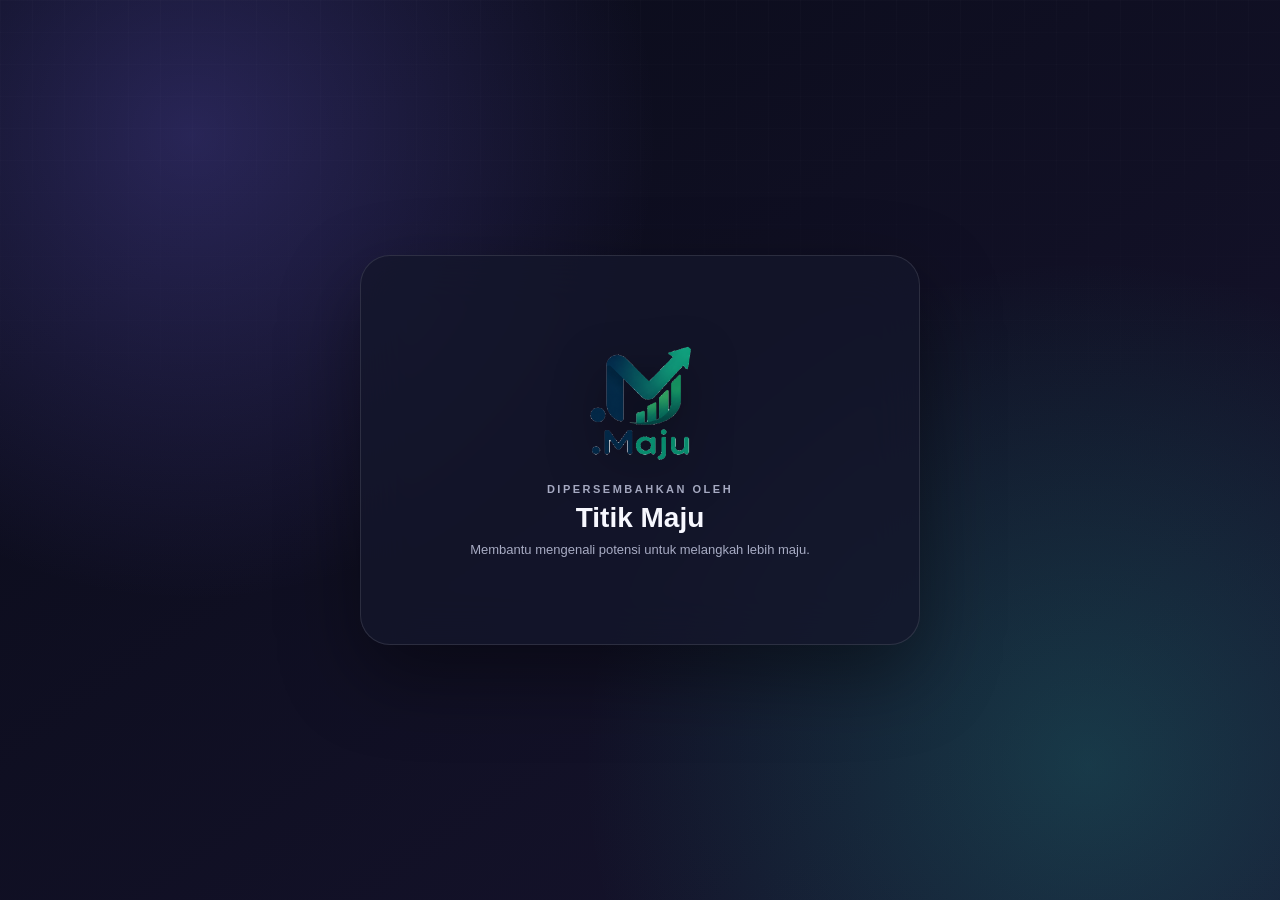
<file: splash.html>
<!DOCTYPE html>
<html lang="id">
<head>
<meta charset="UTF-8">
<meta name="viewport" content="width=device-width, initial-scale=1.0">
<link rel="icon" type="image/png" href="IQ.ku - Background.png">
<script>
    (function () {
        if (localStorage.getItem('iqku_theme') === 'light') {
            document.documentElement.classList.add('light-theme');
        }
    })();
</script>
<style>
    :root {
        color-scheme: dark;
        --bg-a: #090b18;
        --bg-b: #17142f;
        --card: rgba(20, 22, 43, 0.78);
        --card-border: rgba(255,255,255,0.11);
        --text: #f7f8ff;
        --muted: #a8acc4;
        --soft: rgba(255,255,255,0.07);
        --accent: #7c6cff;
        --accent-2: #25d5bd;
        --shadow: rgba(0,0,0,0.42);
    }
    :root.light-theme {
        color-scheme: light;
        --bg-a: #f4f7ff;
        --bg-b: #e8edff;
        --card: rgba(255,255,255,0.82);
        --card-border: rgba(78,86,135,0.14);
        --text: #22253a;
        --muted: #69708d;
        --soft: rgba(92,104,166,0.09);
        --accent: #6556e8;
        --accent-2: #00a98f;
        --shadow: rgba(71,79,127,0.18);
    }
    * { box-sizing: border-box; }
    body {
        margin: 0;
        min-width: 100vw;
        min-height: 100vh;
        overflow: hidden;
        display: grid;
        place-items: center;
        color: var(--text);
        font-family: Inter, "Segoe UI", Arial, sans-serif;
        background:
            radial-gradient(circle at 15% 15%, color-mix(in srgb, var(--accent) 26%, transparent), transparent 35%),
            radial-gradient(circle at 85% 85%, color-mix(in srgb, var(--accent-2) 20%, transparent), transparent 38%),
            linear-gradient(145deg, var(--bg-a), var(--bg-b));
        transition: background .3s ease, color .3s ease;
    }
    body::before {
        content: "";
        position: fixed;
        inset: 0;
        opacity: .22;
        background-image: linear-gradient(var(--soft) 1px, transparent 1px), linear-gradient(90deg, var(--soft) 1px, transparent 1px);
        background-size: 32px 32px;
        mask-image: linear-gradient(to bottom, #000, transparent 78%);
    }
    .shell {
        position: relative;
        width: min(88vw, 560px);
        min-height: 390px;
        padding: 34px;
        border: 1px solid var(--card-border);
        border-radius: 30px;
        background: var(--card);
        box-shadow: 0 30px 80px var(--shadow);
        backdrop-filter: blur(24px);
        overflow: hidden;
    }
    .brand-row { display: flex; align-items: center; gap: 16px; }
    .brand-icon {
        width: 64px; height: 64px; object-fit: contain;
        border-radius: 18px; padding: 7px; background: var(--soft);
        box-shadow: 0 12px 28px color-mix(in srgb, var(--accent) 22%, transparent);
    }
    .eyebrow { color: var(--accent-2); font-size: 11px; font-weight: 800; letter-spacing: 2px; text-transform: uppercase; }
    h1 { margin: 4px 0 0; font-size: 29px; letter-spacing: -.8px; }
    .description { margin: 24px 0 22px; color: var(--muted); font-size: 14px; line-height: 1.65; }
    .progress-track { height: 8px; border-radius: 99px; background: var(--soft); overflow: hidden; }
    .progress-fill {
        width: 0; height: 100%; border-radius: inherit;
        background: linear-gradient(90deg, var(--accent), var(--accent-2));
        animation: progress 5s cubic-bezier(.22,.8,.25,1) forwards;
    }
    .status-row { margin-top: 16px; display: flex; align-items: center; justify-content: space-between; gap: 20px; }
    .status { display: flex; align-items: center; gap: 9px; color: var(--muted); font-size: 12px; }
    .pulse { width: 8px; height: 8px; border-radius: 50%; background: var(--accent-2); animation: pulse 1.2s ease-in-out infinite; }
    .percent { color: var(--accent); font-size: 12px; font-weight: 800; }
    .steps { margin-top: 28px; display: grid; grid-template-columns: repeat(3, 1fr); gap: 10px; }
    .step { padding: 12px; border-radius: 14px; background: var(--soft); color: var(--muted); font-size: 11px; text-align: center; }
    .step strong { display: block; margin-bottom: 5px; color: var(--text); font-size: 16px; }
    .main-stage { animation: mainOut .55s ease-in 5s forwards; }
    .credit-stage {
        position: absolute; inset: 0; padding: 34px;
        display: flex; flex-direction: column; align-items: center; justify-content: center;
        text-align: center; opacity: 0; transform: translateY(16px) scale(.96);
        animation: creditIn .9s cubic-bezier(.16,1,.3,1) 5.35s forwards;
    }
    .credit-stage img { width: 118px; height: 118px; object-fit: contain; border-radius: 24px; filter: drop-shadow(0 14px 25px var(--shadow)); }
    .credit-stage span { margin-top: 22px; color: var(--muted); font-size: 11px; font-weight: 700; letter-spacing: 2.5px; text-transform: uppercase; }
    .credit-stage h2 { margin: 7px 0 8px; font-size: 28px; }
    .credit-stage p { margin: 0; color: var(--muted); font-size: 13px; }
    @keyframes progress { to { width: 100%; } }
    @keyframes pulse { 50% { transform: scale(1.65); opacity: .42; } }
    @keyframes mainOut { to { opacity: 0; transform: translateY(-12px); visibility: hidden; } }
    @keyframes creditIn { to { opacity: 1; transform: translateY(0) scale(1); } }
    @media (max-width: 520px) {
        .shell { width: 92vw; min-height: 400px; padding: 26px; border-radius: 24px; }
        .steps { gap: 7px; }
        .step { padding: 10px 6px; }
    }
</style>
</head>
<body>
    <main class="shell">
        <section class="main-stage">
            <div class="brand-row">
                <img class="brand-icon" src="IQ.ku.png" alt="Logo IQku">
                <div>
                    <div class="eyebrow">Menyiapkan ruang tes</div>
                    <h1>Selamat datang di IQku</h1>
                    <div style="font-size: 12px; color: var(--muted); margin-top: 4px; letter-spacing: 0.3px;">Asesmen potensi dan karakter profesional</div>
                </div>
            </div>
            <p class="description">Kami sedang menyiapkan instrumen tes, mengamankan sesi pengguna, dan menyesuaikan pengalaman dengan preferensi Anda.</p>
            <div class="progress-track"><div class="progress-fill"></div></div>
            <div class="status-row"><div class="status"><i class="pulse"></i><span id="statusText">Memeriksa sesi pengguna...</span></div><div class="percent" id="percentText">0%</div></div>
            <div class="steps">
                <div class="step"><strong>✓</strong>Sesi aman</div>
                <div class="step"><strong>◈</strong>Modul tes</div>
                <div class="step"><strong>✦</strong>Preferensi</div>
            </div>
        </section>
        <section class="credit-stage">
            <img src="Titik Maju Logo.png" alt="Logo Titik Maju">
            <span>Dipersembahkan oleh</span>
            <h2>Titik Maju</h2>
            <p>Membantu mengenali potensi untuk melangkah lebih maju.</p>
        </section>
    </main>
    <script>
        (function () {
            var started = Date.now();
            var statusText = document.getElementById('statusText');
            var percentText = document.getElementById('percentText');
            var messages = ['Memeriksa sesi pengguna...', 'Memuat instrumen tes...', 'Menerapkan tema pilihan...', 'Hampir siap...'];
            var timer = setInterval(function () {
                var elapsed = Date.now() - started;
                var pct = Math.min(100, Math.round(elapsed / 50));
                percentText.textContent = pct + '%';
                statusText.textContent = messages[Math.min(messages.length - 1, Math.floor(pct / 26))];
                if (pct >= 100) clearInterval(timer);
            }, 80);
            var params = new URLSearchParams(window.location.search);
            var next = params.get('next') || 'index.html';
            setTimeout(function () { window.location.href = next; }, 8000);
        })();
    </script>
</body>
</html>
</file>
<file: style.css>
:root {
    --body-bg: linear-gradient(135deg, #0f0c29, #302b63, #24243e);
    --app-bg: rgba(255,255,255,0.03);
    --app-bg-img: url('bg-plant.svg');
    --text-color: #fff;
    --text-muted: rgba(255,255,255,0.5);
    --text-dim: rgba(255,255,255,0.3);
    --text-muted2: rgba(255,255,255,0.45);
    --text-muted3: rgba(255,255,255,0.55);
    --text-muted4: rgba(255,255,255,0.65);
    --text-muted5: rgba(255,255,255,0.9);
    --text-muted6: rgba(255,255,255,0.35);
    --text-muted7: rgba(255,255,255,0.7);
    --card-bg: rgba(255,255,255,0.05);
    --card-bg-hover: rgba(255,255,255,0.08);
    --card-bg2: rgba(255,255,255,0.04);
    --card-bg3: rgba(255,255,255,0.06);
    --border-color: rgba(255,255,255,0.08);
    --border-color2: rgba(255,255,255,0.12);
    --border-color3: rgba(255,255,255,0.06);
    --border-color4: rgba(255,255,255,0.04);
    --border-color5: rgba(255,255,255,0.15);
    --input-bg: rgba(255,255,255,0.08);
    --input-border: rgba(255,255,255,0.1);
    --input-color: #fff;
    --input-placeholder: rgba(255,255,255,0.35);
    --nav-bg: rgba(15, 12, 41, 0.95);
    --nav-item-color: rgba(255,255,255,0.4);
    --modal-bg: #302b63;
    --modal-border: rgba(255,255,255,0.08);
    --modal-text: rgba(255,255,255,0.55);
    --settings-hint: rgba(255,255,255,0.4);
    --settings-border: rgba(255,255,255,0.04);
    --user-role: rgba(255,255,255,0.4);
    --toggle-bg: rgba(255,255,255,0.15);
    --disc-btn-color: rgba(255,255,255,0.45);
    --disc-btn-border: rgba(255,255,255,0.15);
    --disc-btn-hover: rgba(255,255,255,0.08);
    --bar-bg: rgba(255,255,255,0.06);
    --result-list-border: rgba(255,255,255,0.04);
    --raisec-icon-bg: rgba(255,255,255,0.08);
    --raisec-icon-color: rgba(255,255,255,0.3);
    --settings-card-bg: rgba(255,255,255,0.04);
    --settings-card-border: rgba(255,255,255,0.06);
    --settings-row-border: rgba(255,255,255,0.04);
    --user-item-border: rgba(255,255,255,0.04);
    --btn-sm-settings-bg: rgba(255,255,255,0.1);
}

:root.light-theme {
    --body-bg: linear-gradient(135deg, #e8eaf6, #c5cae9, #e8eaf6);
    --app-bg: rgba(255,255,255,0.85);
    --app-bg-img: url('bg-plant.svg');
    --text-color: #1a1a2e;
    --text-muted: rgba(0,0,0,0.55);
    --text-dim: rgba(0,0,0,0.35);
    --text-muted2: rgba(0,0,0,0.5);
    --text-muted3: rgba(0,0,0,0.55);
    --text-muted4: rgba(0,0,0,0.65);
    --text-muted5: rgba(0,0,0,0.85);
    --text-muted6: rgba(0,0,0,0.4);
    --text-muted7: rgba(0,0,0,0.7);
    --card-bg: rgba(0,0,0,0.04);
    --card-bg-hover: rgba(0,0,0,0.07);
    --card-bg2: rgba(0,0,0,0.03);
    --card-bg3: rgba(0,0,0,0.06);
    --border-color: rgba(0,0,0,0.08);
    --border-color2: rgba(0,0,0,0.12);
    --border-color3: rgba(0,0,0,0.06);
    --border-color4: rgba(0,0,0,0.04);
    --border-color5: rgba(0,0,0,0.15);
    --input-bg: rgba(0,0,0,0.05);
    --input-border: rgba(0,0,0,0.12);
    --input-color: #1a1a2e;
    --input-placeholder: rgba(0,0,0,0.4);
    --nav-bg: rgba(255,255,255,0.95);
    --nav-item-color: rgba(0,0,0,0.4);
    --modal-bg: #fff;
    --modal-border: rgba(0,0,0,0.08);
    --modal-text: rgba(0,0,0,0.55);
    --settings-hint: rgba(0,0,0,0.45);
    --settings-border: rgba(0,0,0,0.06);
    --user-role: rgba(0,0,0,0.45);
    --toggle-bg: rgba(0,0,0,0.15);
    --disc-btn-color: rgba(0,0,0,0.5);
    --disc-btn-border: rgba(0,0,0,0.15);
    --disc-btn-hover: rgba(0,0,0,0.06);
    --bar-bg: rgba(0,0,0,0.06);
    --result-list-border: rgba(0,0,0,0.06);
    --raisec-icon-bg: rgba(0,0,0,0.06);
    --raisec-icon-color: rgba(0,0,0,0.35);
    --settings-card-bg: rgba(0,0,0,0.03);
    --settings-card-border: rgba(0,0,0,0.06);
    --settings-row-border: rgba(0,0,0,0.06);
    --user-item-border: rgba(0,0,0,0.06);
    --btn-sm-settings-bg: rgba(0,0,0,0.08);
}

* {
    margin: 0;
    padding: 0;
    box-sizing: border-box;
}

body {
    font-family: 'Segoe UI', Tahoma, Geneva, Verdana, sans-serif;
    background: var(--body-bg);
    min-height: 100vh;
    display: flex;
    justify-content: center;
    align-items: flex-start;
    color: var(--text-color);
    overflow-x: hidden;
}

#app {
    width: 100%;
    max-width: 600px;
    min-height: 100vh;
    position: relative;
    background: var(--app-bg);
    background-image: var(--app-bg-img);
    background-size: cover;
    background-position: center;
    background-repeat: no-repeat;
    background-attachment: fixed;
    backdrop-filter: blur(20px);
    padding-bottom: 72px;
}

@media (min-width: 769px) {
    #app {
        max-width: 100%;
    }
}

.page {
    display: none;
    width: 100%;
    min-height: 100vh;
    padding: 24px 22px;
    animation: fadeIn 0.4s ease;
}

.page.active {
    display: flex;
    flex-direction: column;
}

@keyframes fadeIn {
    from { opacity: 0; transform: translateY(15px); }
    to { opacity: 1; transform: translateY(0); }
}

@keyframes pulse {
    0%, 100% { transform: scale(1); }
    50% { transform: scale(1.05); }
}

/* ======== THEME TOGGLE ======== */
.theme-toggle-btn {
    position: fixed;
    top: 16px;
    right: 16px;
    width: 44px;
    height: 44px;
    border-radius: 50%;
    border: 1px solid var(--border-color2);
    background: var(--card-bg);
    backdrop-filter: blur(10px);
    cursor: pointer;
    display: flex;
    align-items: center;
    justify-content: center;
    font-size: 1.3rem;
    z-index: 200;
    transition: all 0.3s ease;
    box-shadow: 0 2px 10px rgba(0,0,0,0.18);
}
.theme-toggle-btn:hover {
    background: var(--card-bg-hover);
    transform: scale(1.1);
}

@media (min-width: 769px) {
    .theme-toggle-btn {
        top: 18px;
        right: 28px;
    }
}

/* ======== BOTTOM NAV ======== */
.bottom-nav {
    position: fixed;
    bottom: 0;
    left: 50%;
    transform: translateX(-50%);
    width: 100%;
    max-width: 600px;
    background: var(--nav-bg);
    backdrop-filter: blur(20px);
    border-top: 1px solid var(--border-color);
    display: none;
    justify-content: space-around;
    padding: 10px 0;
    padding-bottom: max(10px, env(safe-area-inset-bottom));
    z-index: 100;
}

.bottom-nav.visible {
    display: flex;
}

.nav-item {
    display: flex;
    flex-direction: column;
    align-items: center;
    gap: 5px;
    padding: 6px 20px;
    cursor: pointer;
    color: var(--nav-item-color);
    transition: all 0.3s ease;
    border: none;
    background: none;
    font-family: inherit;
}

.nav-item.active {
    color: #667eea;
}

.nav-item svg {
    width: 26px;
    height: 26px;
}

.nav-item span {
    font-size: 0.72rem;
    font-weight: 600;
    letter-spacing: 0.3px;
}

/* ======== SPLASH ======== */
.splash-content {
    display: flex;
    flex-direction: column;
    align-items: center;
    justify-content: center;
    min-height: 100vh;
    text-align: center;
}

.splash-icon {
    margin-bottom: 24px;
    opacity: 0.8;
}

.splash-logo {
    font-size: 4.5rem;
    opacity: 0.8;
}

.logo {
    font-size: 3.5rem;
    font-weight: 800;
    letter-spacing: 5px;
    background: linear-gradient(135deg, #667eea, #764ba2);
    -webkit-background-clip: text;
    -webkit-text-fill-color: transparent;
}

.logo span {
    background: linear-gradient(135deg, #f093fb, #f5576c);
    -webkit-background-clip: text;
    -webkit-text-fill-color: transparent;
}

.splash-badges {
    display: flex;
    gap: 10px;
    margin-bottom: 40px;
    flex-wrap: wrap;
    justify-content: center;
}

.splash-badges span {
    background: var(--card-bg);
    border: 1px solid var(--border-color5);
    padding: 8px 20px;
    border-radius: 20px;
    font-size: 0.82rem;
    color: var(--text-muted7);
}

/* ======== BUTTONS ======== */
.btn {
    padding: 12px 30px;
    border: none;
    border-radius: 25px;
    font-size: 1rem;
    font-weight: 600;
    cursor: pointer;
    transition: all 0.3s ease;
    font-family: inherit;
}

.btn-primary {
    background: linear-gradient(135deg, #667eea, #764ba2);
    color: #fff;
    box-shadow: 0 4px 20px rgba(102, 126, 234, 0.35);
}

.btn-primary:hover {
    transform: translateY(-2px);
    box-shadow: 0 6px 25px rgba(102, 126, 234, 0.5);
}

.btn-pulse {
    animation: pulse 2s infinite;
}

.btn-back {
    background: var(--card-bg);
    color: var(--text-color);
    border: 1px solid var(--border-color2);
    padding: 8px 14px;
    font-size: 0.9rem;
    border-radius: 10px;
    cursor: pointer;
    transition: all 0.3s ease;
    font-family: inherit;
}

.btn-back:hover {
    background: var(--card-bg-hover);
}

.btn-sm {
    padding: 8px 20px;
    font-size: 0.85rem;
}

.btn-secondary {
    background: var(--card-bg);
    color: var(--text-color);
    border: 1px solid var(--border-color2);
}

.btn-secondary:hover {
    background: var(--card-bg-hover);
}

/* ======== HOME (GOJEK-LIKE) ======== */
#home.active {
    padding-bottom: 20px;
}

.home-top {
    padding-bottom: 15px;
}

.home-header {
    display: flex;
    justify-content: space-between;
    align-items: center;
    padding: 10px 0 18px;
}

.greeting {
    font-size: 1.4rem;
    font-weight: 700;
    letter-spacing: 0.3px;
}

.greeting-sub {
    font-size: 0.85rem;
    color: var(--text-muted);
    margin-top: 3px;
}

.logo-small {
    font-size: 1.4rem;
    font-weight: 800;
    background: linear-gradient(135deg, #667eea, #764ba2);
    -webkit-background-clip: text;
    -webkit-text-fill-color: transparent;
    white-space: nowrap;
}

.logo-small span {
    background: linear-gradient(135deg, #f093fb, #f5576c);
    -webkit-background-clip: text;
    -webkit-text-fill-color: transparent;
}

/* Saldo Card */
.saldo-card {
    background: linear-gradient(135deg, rgba(102,126,234,0.2), rgba(118,75,162,0.2));
    border: 1px solid rgba(102,126,234,0.25);
    border-radius: 18px;
    padding: 20px 22px;
}

.saldo-row {
    display: flex;
    align-items: center;
    justify-content: space-around;
}

.saldo-item {
    text-align: center;
    flex: 1;
}

.saldo-num {
    font-size: 1.6rem;
    font-weight: 800;
    background: linear-gradient(135deg, #667eea, #764ba2);
    -webkit-background-clip: text;
    -webkit-text-fill-color: transparent;
}

.saldo-label {
    font-size: 0.75rem;
    color: var(--text-muted);
    margin-top: 4px;
    text-transform: uppercase;
    letter-spacing: 0.8px;
}

.saldo-divider {
    width: 1px;
    height: 38px;
    background: var(--border-color5);
}

/* Menu Grid */
.menu-grid {
    display: grid;
    grid-template-columns: 1fr 1fr;
    gap: 14px;
    padding: 10px 0;
}

.menu-item {
    background: var(--card-bg);
    border: 1px solid var(--border-color);
    border-radius: 18px;
    padding: 28px 16px 22px;
    text-align: center;
    cursor: pointer;
    transition: all 0.3s ease;
}

.menu-item:hover {
    background: var(--card-bg-hover);
    transform: translateY(-3px);
    border-color: var(--border-color5);
    box-shadow: 0 6px 20px rgba(0,0,0,0.12);
}

.menu-icon {
    font-size: 2.5rem;
    margin-bottom: 12px;
    display: flex;
    align-items: center;
    justify-content: center;
}
.menu-icon img {
    width: 72px;
    height: 72px;
    object-fit: contain;
}

.menu-text {
    font-size: 0.95rem;
    font-weight: 600;
    margin-top: 2px;
}

.home-footer-info {
    text-align: center;
    padding: 24px 0 12px;
}

.home-footer-info p {
    font-size: 0.85rem;
    color: var(--text-dim);
}

/* ======== RIWAYAT ======== */
.riwayat-header {
    display: flex;
    align-items: center;
    justify-content: space-between;
    padding: 8px 0 16px;
}

.riwayat-header h2 {
    font-size: 1.15rem;
    font-weight: 700;
}

.filter-tabs {
    display: flex;
    flex-wrap: wrap;
    gap: 10px;
    padding-bottom: 18px;
    border-bottom: 1px solid var(--border-color);
    margin-bottom: 18px;
}

.filter-tab {
    padding: 10px 18px;
    border-radius: 14px;
    font-size: 0.88rem;
    font-weight: 700;
    cursor: pointer;
    transition: all 0.25s ease;
    background: var(--bg-secondary);
    color: var(--text-muted);
    border: 1px solid var(--border-color);
    box-shadow: inset 0 0 0 rgba(0,0,0,0);
}

.tab-badge {
    display: inline-flex;
    margin-left: 8px;
    padding: 2px 8px;
    border-radius: 999px;
    font-size: 0.68rem;
    font-weight: 700;
    letter-spacing: 0.04em;
    text-transform: uppercase;
    color: var(--text-muted);
    background: rgba(0, 0, 0, 0.05);
}

.filter-tab.active .tab-badge {
    background: rgba(102,126,234,0.14);
    color: #4b6bd5;
}

.filter-tab.active {
    background: rgba(102,126,234,0.18);
    color: #3b5dde;
    border-color: rgba(102,126,234,0.35);
    box-shadow: 0 8px 18px rgba(102,126,234,0.08);
}

.riwayat-list {
    flex: 1;
    display: flex;
    flex-direction: column;
    gap: 10px;
    padding-bottom: 20px;
}

.riwayat-item {
    background: var(--card-bg);
    border: 1px solid var(--border-color);
    border-radius: 14px;
    padding: 16px;
    cursor: pointer;
    transition: all 0.3s ease;
    display: flex;
    align-items: center;
    gap: 14px;
}

.riwayat-item:hover {
    background: var(--card-bg-hover);
}

.riwayat-icon {
    width: 44px;
    height: 44px;
    border-radius: 12px;
    display: flex;
    align-items: center;
    justify-content: center;
    font-size: 1.3rem;
    flex-shrink: 0;
}

.riwayat-icon.iq { background: rgba(102,126,234,0.2); }
.riwayat-icon.disc { background: rgba(240,147,251,0.2); }
.riwayat-icon.mbti { background: rgba(79,172,254,0.2); }
.riwayat-icon.raisec { background: rgba(230,126,34,0.2); }

.riwayat-body {
    flex: 1;
    min-width: 0;
}

.riwayat-type {
    font-weight: 600;
    font-size: 0.9rem;
}

.riwayat-result {
    font-size: 0.82rem;
    color: var(--text-muted);
    margin-top: 2px;
}

.riwayat-date {
    font-size: 0.72rem;
    color: var(--text-dim);
    margin-top: 2px;
}

.riwayat-empty {
    text-align: center;
    padding: 50px 20px;
    color: var(--text-dim);
}

.riwayat-empty-icon {
    font-size: 3rem;
    margin-bottom: 15px;
    opacity: 0.4;
}

.riwayat-empty p {
    font-size: 0.9rem;
}

/* ======== TEST PAGE ======== */
.test-header {
    display: flex;
    align-items: center;
    justify-content: space-between;
    padding: 12px 0;
    border-bottom: 1px solid var(--border-color3);
}

.test-info {
    text-align: center;
}

.test-info span:first-child {
    display: block;
    font-weight: 600;
    font-size: 0.92rem;
}

.test-info span:last-child {
    font-size: 0.78rem;
    color: var(--text-muted2);
}

.timer {
    font-size: 1rem;
    font-weight: 700;
    color: #f5576c;
    font-variant-numeric: tabular-nums;
    min-width: 48px;
    text-align: right;
}

.test-content {
    flex: 1;
    padding: 18px 0;
    display: flex;
    flex-direction: column;
}

.test-footer {
    margin-top: auto;
}

.question-number {
    font-size: 0.82rem;
    color: var(--text-muted2);
    margin-bottom: 4px;
}

.question-text {
    font-size: 1.1rem;
    font-weight: 500;
    line-height: 1.6;
    margin-bottom: 18px;
    padding: 14px;
    background: var(--card-bg2);
    border-radius: 12px;
    border-left: 3px solid rgba(102,126,234,0.4);
}

/* Options */
.options {
    display: flex;
    flex-direction: column;
    gap: 10px;
}

.option {
    padding: 14px 16px;
    background: var(--card-bg);
    border: 1px solid var(--border-color);
    border-radius: 12px;
    cursor: pointer;
    transition: all 0.25s ease;
    font-size: 0.93rem;
}

.option:hover {
    background: var(--card-bg-hover);
    border-color: rgba(102,126,234,0.3);
}

.option.selected {
    background: rgba(102,126,234,0.2);
    border-color: #667eea;
}

/* DISC */
.disc-options {
    display: flex;
    flex-direction: column;
    gap: 12px;
}

.disc-option {
    display: flex;
    align-items: center;
    gap: 10px;
    padding: 12px 14px;
    background: var(--card-bg);
    border: 1px solid var(--border-color);
    border-radius: 10px;
}

.disc-option .disc-text {
    flex: 1;
    font-size: 0.88rem;
}

.disc-buttons {
    display: flex;
    gap: 5px;
    flex-shrink: 0;
}

.disc-btn {
    padding: 5px 10px;
    border: 1px solid var(--disc-btn-border);
    border-radius: 6px;
    background: transparent;
    color: var(--disc-btn-color);
    font-size: 0.7rem;
    cursor: pointer;
    transition: all 0.25s ease;
    font-weight: 600;
    font-family: inherit;
}

.disc-btn:hover {
    background: var(--disc-btn-hover);
}

.disc-btn.active-most {
    background: #2ecc71;
    color: #fff;
    border-color: #2ecc71;
}

.disc-btn.active-least {
    background: #e74c3c;
    color: #fff;
    border-color: #e74c3c;
}

.disc-prompt {
    font-size: 0.82rem;
    color: var(--text-muted2);
    margin: 8px 0 4px;
    font-style: italic;
}

/* MBTI */
.mbti-options {
    display: flex;
    flex-direction: column;
    gap: 10px;
    margin-top: 12px;
}

.mbti-option {
    display: flex;
    align-items: center;
    padding: 16px 16px;
    background: var(--card-bg2);
    border: 1px solid var(--border-color);
    border-radius: 12px;
    cursor: pointer;
    transition: all 0.25s ease;
}

.mbti-option:hover {
    background: var(--card-bg-hover);
}

.mbti-option.selected {
    background: rgba(79,172,254,0.15);
    border-color: #4facfe;
}

.mbti-option .mbti-text {
    font-size: 0.88rem;
    line-height: 1.4;
}

/* RAISEC */
.raisec-options {
    display: flex;
    flex-direction: column;
    gap: 12px;
    margin-top: 10px;
}

.raisec-btn {
    display: flex;
    align-items: center;
    gap: 12px;
    padding: 16px 18px;
    background: var(--card-bg);
    border: 1px solid var(--border-color);
    border-radius: 12px;
    cursor: pointer;
    transition: all 0.25s ease;
    font-size: 0.95rem;
    font-weight: 500;
}

.raisec-btn:hover {
    background: var(--card-bg-hover);
}

.raisec-btn.active-yes {
    background: rgba(46,204,113,0.15);
    border-color: #2ecc71;
}

.raisec-btn.active-no {
    background: rgba(231,76,60,0.15);
    border-color: #e74c3c;
}

.raisec-icon {
    font-size: 1.1rem;
    width: 28px;
    height: 28px;
    border-radius: 50%;
    display: flex;
    align-items: center;
    justify-content: center;
    flex-shrink: 0;
}

.raisec-btn.active-yes .raisec-icon {
    background: #2ecc71;
    color: #fff;
}

.raisec-btn.active-no .raisec-icon {
    background: #e74c3c;
    color: #fff;
}

.raisec-btn:not(.active-yes):not(.active-no) .raisec-icon {
    background: var(--raisec-icon-bg);
    color: var(--raisec-icon-color);
}

.btn-submit.raisec-submit {
    background: linear-gradient(135deg, #e67e22, #d35400);
}

/* Test Nav */
.test-nav {
    display: flex;
    justify-content: space-between;
    align-items: center;
    margin-top: auto;
    padding-top: 18px;
}

.btn-submit {
    background: linear-gradient(135deg, #667eea, #764ba2);
    color: #fff;
    border: none;
    padding: 12px 28px;
    border-radius: 25px;
    font-size: 0.95rem;
    font-weight: 600;
    cursor: pointer;
    transition: all 0.3s ease;
    margin: 20px auto 0;
    display: block;
    font-family: inherit;
}

.btn-submit:hover {
    transform: translateY(-2px);
    box-shadow: 0 6px 20px rgba(102,126,234,0.5);
}

.btn-submit:disabled {
    opacity: 0.35;
    cursor: not-allowed;
    transform: none;
}

.btn-submit.disc-submit {
    background: linear-gradient(135deg, #f093fb, #f5576c);
}

.btn-submit.mbti-submit {
    background: linear-gradient(135deg, #4facfe, #00f2fe);
}

/* Progress Bar */
.progress-bar {
    width: 100%;
    height: 3px;
    background: var(--bar-bg);
    border-radius: 2px;
    overflow: hidden;
}

.progress-fill {
    height: 100%;
    background: linear-gradient(90deg, #667eea, #764ba2);
    border-radius: 2px;
    transition: width 0.3s ease;
    width: 0%;
}

/* ======== RESULT ======== */
.result-top {
    display: flex;
    align-items: center;
    justify-content: space-between;
    padding: 8px 0 12px;
}

.result-content {
    flex: 1;
    padding: 6px 0 20px;
}

.result-section {
    background: var(--card-bg);
    border: 1px solid var(--border-color3);
    border-radius: 16px;
    padding: 18px;
    margin-bottom: 12px;
}

.result-section h3 {
    font-size: 1.05rem;
    margin-bottom: 10px;
    color: var(--text-muted5);
}

.result-section p, .result-section li {
    font-size: 0.88rem;
    line-height: 1.7;
    color: var(--text-muted4);
}

.result-section ul {
    list-style: none;
    padding: 0;
}

.result-section ul li {
    padding: 5px 0;
    padding-left: 18px;
    position: relative;
}

.result-section ul li::before {
    content: '\25B8';
    position: absolute;
    left: 0;
    color: #667eea;
}

.result-score {
    text-align: center;
    padding: 28px 18px;
}

.result-score .score-value {
    font-size: 3.2rem;
    font-weight: 800;
    background: linear-gradient(135deg, #667eea, #764ba2);
    -webkit-background-clip: text;
    -webkit-text-fill-color: transparent;
}

.result-score .score-label {
    font-size: 1.05rem;
    font-weight: 600;
    margin-top: 6px;
    color: var(--text-muted5);
}

.result-score .score-desc {
    font-size: 0.85rem;
    color: var(--text-muted2);
    margin-top: 4px;
}

.result-chart {
    display: flex;
    justify-content: center;
    gap: 18px;
    padding: 16px 0;
    flex-wrap: wrap;
}

.chart-bar {
    text-align: center;
    width: 65px;
}

.chart-bar .bar {
    width: 36px;
    height: 100px;
    background: var(--bar-bg);
    border-radius: 5px;
    margin: 0 auto 6px;
    position: relative;
    overflow: hidden;
}

.chart-bar .bar-fill {
    position: absolute;
    bottom: 0;
    left: 0;
    width: 100%;
    border-radius: 5px;
    transition: height 1s ease;
}

.chart-bar .bar-fill.D { background: #e74c3c; }
.chart-bar .bar-fill.I { background: #f39c12; }
.chart-bar .bar-fill.S { background: #2ecc71; }
.chart-bar .bar-fill.C { background: #3498db; }
.chart-bar .bar-fill.raisec-R { background: #e74c3c; }
.chart-bar .bar-fill.raisec-I { background: #3498db; }
.chart-bar .bar-fill.raisec-A { background: #e67e22; }
.chart-bar .bar-fill.raisec-S { background: #2ecc71; }
.chart-bar .bar-fill.raisec-E { background: #9b59b6; }
.chart-bar .bar-fill.raisec-C { background: #1abc9c; }

.chart-bar .bar-label {
    font-weight: 700;
    font-size: 0.85rem;
}

.chart-bar .bar-value {
    font-size: 0.75rem;
    color: var(--text-muted2);
}

.result-mbti-type {
    text-align: center;
    padding: 18px;
}

.result-mbti-type .mbti-big {
    font-size: 2.8rem;
    font-weight: 800;
    letter-spacing: 6px;
    background: linear-gradient(135deg, #4facfe, #00f2fe);
    -webkit-background-clip: text;
    -webkit-text-fill-color: transparent;
}

.result-mbti-type .mbti-name {
    font-size: 1.3rem;
    font-weight: 600;
    margin-top: 8px;
}

.result-actions {
    display: flex;
    gap: 10px;
    justify-content: center;
    margin-top: 18px;
    padding-bottom: 20px;
}

.result-actions .btn {
    flex: 1;
    text-align: center;
}

/* ======== MODAL ======== */
.modal-overlay {
    display: none;
    position: fixed;
    top: 0; left: 0; right: 0; bottom: 0;
    background: rgba(0,0,0,0.6);
    align-items: center;
    justify-content: center;
    z-index: 1000;
}

.modal-overlay.active {
    display: flex;
}

.modal {
    background: var(--modal-bg);
    border-radius: 16px;
    padding: 25px;
    max-width: 340px;
    width: 90%;
    text-align: center;
    border: 1px solid var(--modal-border);
}

.modal h3 {
    margin-bottom: 8px;
    font-size: 1.05rem;
}

.modal p {
    color: var(--modal-text);
    margin-bottom: 18px;
    font-size: 0.85rem;
}

.modal-actions {
    display: flex;
    gap: 10px;
    justify-content: center;
}

.modal-profile input {
    margin-bottom: 12px;
}

.form-input {
    width: 100%;
    padding: 12px 14px;
    border-radius: 12px;
    border: 1px solid var(--input-border);
    background: var(--input-bg);
    color: var(--input-color);
    font-size: 0.95rem;
    outline: none;
    box-sizing: border-box;
}
.form-input::placeholder {
    color: var(--input-placeholder);
}
.form-input:focus {
    border-color: #667eea;
}

/* Print Styles */
@media print {
    body { background: #fff !important; }
    #app { max-width: 100% !important; box-shadow: none !important; background-image: none !important; }
    .bottom-nav { display: none !important; }
    .theme-toggle-btn { display: none !important; }
    .print-hide { display: none !important; }
    .print-only { display: block !important; }
    .result-page { padding: 20px !important; }
    .result-page * { color: #222 !important; }
}

/* Share Actions */
.share-actions {
    display: flex;
    flex-wrap: wrap;
    gap: 10px;
    margin-top: 16px;
    justify-content: center;
}
.btn-share {
    padding: 10px 18px;
    border: none;
    border-radius: 12px;
    font-size: 0.85rem;
    cursor: pointer;
    color: #fff;
    display: inline-flex;
    align-items: center;
    gap: 6px;
    transition: opacity 0.2s;
}
.btn-share:hover { opacity: 0.85; }
.btn-share-pdf { background: #e74c3c; }
.btn-share-wa { background: #25d366; }
.btn-share-bt { background: #3498db; }

/* Login Page */
#login .login-container {
    display: flex;
    flex-direction: column;
    align-items: center;
    justify-content: center;
    min-height: 100%;
    padding: 40px 24px;
}

/* Settings Page */
.settings-content {
    padding: 20px 0 10px;
}
.settings-card {
    background: var(--settings-card-bg);
    border-radius: 18px;
    padding: 20px;
    margin-bottom: 16px;
    border: 1px solid var(--settings-card-border);
    box-shadow: 0 12px 30px rgba(0,0,0,0.02);
}
.settings-card h4 {
    font-size: 1rem;
    margin-bottom: 14px;
    display: flex;
    align-items: center;
    gap: 10px;
    color: #4b6bd5;
}
.settings-row {
    display: flex;
    justify-content: space-between;
    align-items: center;
    padding: 10px 0;
    border-bottom: 1px solid var(--settings-row-border);
}
.settings-row:last-child { border-bottom: none; }
.settings-row label { font-size: 0.85rem; }
.settings-hint { font-size: 0.75rem; color: var(--settings-hint); margin-top: 2px; }

/* Toggle Switch */
.toggle-switch {
    position: relative;
    width: 44px;
    height: 24px;
    flex-shrink: 0;
}
.toggle-switch input { opacity: 0; width: 0; height: 0; }
.toggle-slider {
    position: absolute;
    cursor: pointer;
    top: 0; left: 0; right: 0; bottom: 0;
    background: var(--toggle-bg);
    border-radius: 24px;
    transition: 0.3s;
}
.toggle-slider:before {
    content: '';
    position: absolute;
    height: 18px; width: 18px;
    left: 3px; bottom: 3px;
    background: #fff;
    border-radius: 50%;
    transition: 0.3s;
}
.toggle-switch input:checked + .toggle-slider { background: #2ecc71; }
.toggle-switch input:checked + .toggle-slider:before { transform: translateX(20px); }

/* User List */
.user-item {
    display: flex;
    justify-content: space-between;
    align-items: center;
    padding: 10px 0;
    border-bottom: 1px solid var(--user-item-border);
    font-size: 0.85rem;
}
.user-item:last-child { border-bottom: none; }
.user-item .user-info { display: flex; flex-direction: column; }
.user-item .user-name { font-weight: 600; }
.user-item .user-role { font-size: 0.75rem; color: var(--user-role); }
.user-item .user-actions { display: flex; gap: 8px; }
.btn-danger {
    background: #e74c3c;
    color: #fff;
    border: none;
    padding: 6px 12px;
    border-radius: 8px;
    font-size: 0.78rem;
    cursor: pointer;
}
.btn-sm-settings {
    background: var(--btn-sm-settings-bg);
    color: var(--text-color);
    border: none;
    padding: 6px 12px;
    border-radius: 8px;
    font-size: 0.78rem;
    cursor: pointer;
}

/* ============================================
   PROFESSIONAL SETTINGS STYLES
   ============================================ */

.settings-section {
    background: var(--settings-card-bg);
    border-radius: 16px;
    padding: 18px;
    margin-bottom: 14px;
    border: 1px solid var(--settings-card-border);
}

.settings-section-header {
    display: flex;
    align-items: center;
    gap: 14px;
    margin-bottom: 16px;
}

.settings-section-icon {
    width: 42px;
    height: 42px;
    border-radius: 14px;
    display: flex;
    align-items: center;
    justify-content: center;
    flex-shrink: 0;
    box-shadow: inset 0 0 0 1px rgba(255,255,255,0.05);
}

.settings-section-title {
    font-size: 1rem;
    font-weight: 700;
    color: var(--text-color);
}

.settings-section-desc {
    font-size: 0.78rem;
    color: var(--text-muted);
    margin-top: 3px;
    line-height: 1.4;
}

.settings-subtabs {
    display: flex;
    gap: 10px;
    flex-wrap: wrap;
    margin-bottom: 18px;
}

.settings-subtab {
    padding: 10px 14px;
    border-radius: 12px;
    font-size: 0.82rem;
    font-weight: 700;
    background: var(--bg-secondary);
    color: var(--text-muted);
    border: 1px solid var(--border-color);
    cursor: pointer;
    transition: all 0.2s;
}

.settings-subtab.active {
    background: rgba(102,126,234,0.12);
    color: #3b5dde;
    border-color: rgba(102,126,234,0.25);
}

.settings-option-card {
    display: flex;
    align-items: center;
    justify-content: space-between;
    padding: 12px 14px;
    background: var(--bg-secondary);
    border-radius: 12px;
    border: 1px solid var(--border-color);
}

.settings-option-left {
    display: flex;
    align-items: center;
    gap: 12px;
    flex: 1;
}

.settings-option-icon {
    width: 36px;
    height: 36px;
    border-radius: 10px;
    display: flex;
    align-items: center;
    justify-content: center;
    flex-shrink: 0;
}

.settings-option-label {
    font-size: 0.88rem;
    font-weight: 600;
    color: var(--text-color);
}

.settings-option-hint {
    font-size: 0.72rem;
    color: var(--text-muted);
    margin-top: 2px;
}

.settings-form-group {
    display: flex;
    flex-direction: column;
    gap: 12px;
}

.settings-input-wrapper {
    display: flex;
    align-items: center;
    gap: 10px;
    padding: 12px 14px;
    background: var(--bg-secondary);
    border: 1px solid var(--border-color);
    border-radius: 12px;
    transition: border-color 0.2s;
}

.settings-input-wrapper:focus-within {
    border-color: #667eea;
}

.settings-input-wrapper svg {
    color: var(--text-muted);
    flex-shrink: 0;
}

.settings-input {
    flex: 1;
    background: none;
    border: none;
    outline: none;
    font-size: 0.88rem;
    color: var(--text-color);
    font-family: inherit;
}

.settings-input::placeholder {
    color: var(--text-muted);
}

.settings-select-wrapper {
    display: flex;
    align-items: center;
    gap: 10px;
    padding: 12px 14px;
    background: var(--bg-secondary);
    border: 1px solid var(--border-color);
    border-radius: 12px;
}

.settings-select-wrapper svg {
    color: var(--text-muted);
    flex-shrink: 0;
}

.settings-select {
    flex: 1;
    background: none;
    border: none;
    outline: none;
    font-size: 0.88rem;
    color: var(--text-color);
    font-family: inherit;
    cursor: pointer;
    appearance: none;
}

.settings-btn-primary {
    display: flex;
    align-items: center;
    justify-content: center;
    gap: 8px;
    width: 100%;
    padding: 12px 20px;
    background: linear-gradient(135deg, #667eea, #764ba2);
    color: white;
    border: none;
    border-radius: 12px;
    font-size: 0.88rem;
    font-weight: 600;
    cursor: pointer;
    transition: transform 0.2s, box-shadow 0.2s;
}

.settings-btn-primary:hover {
    transform: translateY(-1px);
    box-shadow: 0 4px 15px rgba(102,126,234,0.4);
}

.settings-btn-primary:active {
    transform: translateY(0);
}

.settings-msg {
    font-size: 0.82rem;
    min-height: 20px;
}

.settings-logout-section {
    padding: 10px 0;
}

.settings-btn-logout {
    display: flex;
    align-items: center;
    justify-content: center;
    gap: 8px;
    width: 100%;
    padding: 14px 20px;
    background: var(--bg-secondary);
    color: #e74c3c;
    border: 1px solid rgba(231,76,60,0.3);
    border-radius: 12px;
    font-size: 0.88rem;
    font-weight: 600;
    cursor: pointer;
    transition: all 0.2s;
}

.settings-btn-logout:hover {
    background: rgba(231,76,60,0.1);
    border-color: #e74c3c;
}

/* User List Card */
.settings-user-list {
    display: flex;
    flex-direction: column;
    gap: 8px;
}

.settings-user-card {
    display: flex;
    align-items: center;
    gap: 14px;
    padding: 16px 20px;
    background: var(--bg-secondary);
    border: 1px solid var(--border-color);
    border-radius: 14px;
    transition: all 0.2s;
    width: 100%;
    max-width: 100%;
    box-sizing: border-box;
}

.settings-user-card:hover {
    border-color: #667eea44;
}

.settings-user-current {
    border-color: #667eea;
    background: rgba(102,126,234,0.08);
}

.settings-user-list {
    display: flex;
    flex-direction: column;
    gap: 10px;
    width: 100%;
}

.settings-user-avatar {
    width: 46px;
    height: 46px;
    border-radius: 14px;
    display: flex;
    align-items: center;
    justify-content: center;
    font-size: 1.1rem;
    font-weight: 700;
    color: white;
    flex-shrink: 0;
}

.settings-user-info {
    flex: 1;
    min-width: 0;
}

.settings-user-name {
    font-size: 0.88rem;
    font-weight: 600;
    color: var(--text-color);
    display: flex;
    align-items: center;
    gap: 6px;
}

.settings-user-badge {
    font-size: 0.65rem;
    font-weight: 600;
    padding: 2px 8px;
    background: linear-gradient(135deg, #667eea, #764ba2);
    color: white;
    border-radius: 6px;
}

.settings-user-role {
    margin-top: 4px;
}

.settings-role-tag {
    font-size: 0.7rem;
    font-weight: 600;
    padding: 3px 10px;
    border-radius: 6px;
    display: inline-block;
}

.settings-user-actions {
    flex-shrink: 0;
}

.settings-btn-icon-danger {
    width: 34px;
    height: 34px;
    border-radius: 10px;
    border: 1px solid rgba(231,76,60,0.3);
    background: rgba(231,76,60,0.1);
    color: #e74c3c;
    display: flex;
    align-items: center;
    justify-content: center;
    cursor: pointer;
    transition: all 0.2s;
}

.settings-btn-icon-danger:hover {
    background: #e74c3c;
    color: white;
    border-color: #e74c3c;
}

.settings-user-status {
    font-size: 0.72rem;
    color: var(--text-muted);
    font-weight: 500;
}

/* ============================================
   SETTINGS - ENTRANCE ANIMATION
   ============================================ */

@keyframes settingsFadeIn {
    from { opacity: 0; transform: translateY(8px); }
    to { opacity: 1; transform: translateY(0); }
}

.settings-content .settings-section,
.settings-content .settings-logout-section {
    animation: settingsFadeIn 0.35s ease forwards;
}

.settings-content .settings-section:nth-child(2) {
    animation-delay: 0.06s;
}

.settings-content .settings-section:nth-child(3) {
    animation-delay: 0.12s;
}

.settings-content .settings-logout-section {
    animation-delay: 0.18s;
}

/* ============================================
   SETTINGS - OPTION CARD SPACING
   ============================================ */

.settings-section > .settings-option-card + .settings-option-card {
    margin-top: 10px;
}

/* ============================================
   SETTINGS - HELP LIST (Bantuan Tab)
   ============================================ */

.settings-help-list {
    display: flex;
    flex-direction: column;
    gap: 10px;
}

.settings-help-item {
    display: flex;
    align-items: flex-start;
    gap: 14px;
    padding: 14px 16px;
    background: var(--bg-secondary);
    border: 1px solid var(--border-color);
    border-radius: 14px;
    transition: all 0.2s;
}

.settings-help-item:hover {
    border-color: rgba(102,126,234,0.2);
    transform: translateY(-1px);
    box-shadow: 0 4px 12px rgba(0,0,0,0.06);
}

.settings-help-icon {
    width: 40px;
    height: 40px;
    border-radius: 12px;
    display: flex;
    align-items: center;
    justify-content: center;
    flex-shrink: 0;
}

.settings-help-body {
    flex: 1;
    min-width: 0;
}

.settings-help-title {
    font-size: 0.88rem;
    font-weight: 700;
    color: var(--text-color);
    margin-bottom: 4px;
}

.settings-help-desc {
    font-size: 0.78rem;
    color: var(--text-muted);
    line-height: 1.5;
}

/* ============================================
   SETTINGS - ABOUT SECTION (Bantuan Tab)
   ============================================ */

.settings-about-card {
    padding: 20px;
    background: var(--bg-secondary);
    border: 1px solid var(--border-color);
    border-radius: 14px;
    text-align: center;
}

.settings-about-version {
    display: inline-block;
    font-size: 0.82rem;
    font-weight: 700;
    padding: 4px 14px;
    border-radius: 999px;
    background: linear-gradient(135deg, rgba(102,126,234,0.15), rgba(118,75,162,0.15));
    color: #667eea;
    margin-bottom: 12px;
    letter-spacing: 0.04em;
}

.settings-about-text {
    font-size: 0.84rem;
    color: var(--text-muted);
    line-height: 1.6;
    margin-bottom: 16px;
}

.settings-about-badges {
    display: flex;
    justify-content: center;
    gap: 8px;
    flex-wrap: wrap;
}

.settings-about-badge {
    font-size: 0.72rem;
    font-weight: 700;
    padding: 4px 12px;
    border-radius: 8px;
    letter-spacing: 0.04em;
}

/* ============================================
   SETTINGS - ACTIVATION TAB
   ============================================ */

.settings-activation-fingerprint {
    padding: 16px;
    background: var(--bg-secondary);
    border: 1px solid var(--border-color);
    border-radius: 14px;
    margin-bottom: 14px;
}

.settings-activation-fp-label {
    font-size: 0.78rem;
    color: var(--text-muted);
    margin-bottom: 8px;
    font-weight: 500;
}

.settings-activation-fp-code {
    font-family: 'Courier New', monospace;
    font-size: 1.15rem;
    font-weight: 700;
    color: #667eea;
    letter-spacing: 3px;
    word-break: break-all;
}

.settings-activation-fp-hint {
    font-size: 0.72rem;
    color: var(--text-dim);
    margin-top: 8px;
}

.settings-activation-status {
    padding: 14px 16px;
    border-radius: 14px;
    margin-bottom: 0;
}

.settings-activation-active {
    background: rgba(46,204,113,0.08);
    border: 1px solid rgba(46,204,113,0.25);
}

.settings-activation-inactive {
    background: rgba(231,76,60,0.08);
    border: 1px solid rgba(231,76,60,0.25);
}

.settings-activation-status-header {
    display: flex;
    align-items: center;
    gap: 10px;
}

.settings-activation-status-text {
    font-size: 0.95rem;
    font-weight: 700;
}

.settings-activation-status-detail {
    font-size: 0.82rem;
    color: var(--text-muted);
    margin-top: 10px;
    padding-top: 10px;
    border-top: 1px solid rgba(46,204,113,0.15);
    display: flex;
    flex-direction: column;
    gap: 4px;
}

.settings-activation-actions {
    display: flex;
    gap: 10px;
}

.settings-activation-actions .settings-btn-primary,
.settings-activation-actions .settings-btn-logout {
    flex: 1;
}

/* ============================================
   SETTINGS - ADD USER HEADER (Manajemen)
   ============================================ */

.settings-add-user-header {
    margin-bottom: 16px;
}

.settings-add-user-title {
    font-size: 0.95rem;
    font-weight: 700;
    color: var(--text-color);
    margin-bottom: 4px;
}

.settings-add-user-desc {
    font-size: 0.78rem;
    color: var(--text-muted);
    line-height: 1.4;
}

/* KPI Grid Cards (Feature Management) */
.kpi-grid {
    display: grid;
    grid-template-columns: 1fr 1fr;
    gap: 12px;
    margin-top: 4px;
}

.kpi-card {
    display: flex;
    align-items: center;
    gap: 12px;
    padding: 16px 18px;
    background: var(--bg-secondary);
    border: 1px solid var(--border-color);
    border-radius: 14px;
    transition: all 0.2s;
}

.kpi-card:hover {
    border-color: #667eea44;
    transform: translateY(-1px);
    box-shadow: 0 4px 12px rgba(0,0,0,0.12);
}

.kpi-card-icon {
    width: 44px;
    height: 44px;
    border-radius: 12px;
    display: flex;
    align-items: center;
    justify-content: center;
    font-size: 1.3rem;
    flex-shrink: 0;
}

.kpi-card-body {
    flex: 1;
    min-width: 0;
}

.kpi-card-label {
    font-size: 0.88rem;
    font-weight: 600;
    color: var(--text-color);
}

.kpi-card-status {
    font-size: 0.72rem;
    font-weight: 600;
    margin-top: 2px;
}

@media (max-width: 480px) {
    .kpi-grid { grid-template-columns: 1fr; }
}

/* Role Selection Dialog */
.modal-role-select {
    max-width: 380px;
}

.modal-role-select h3 {
    font-size: 1.05rem;
    font-weight: 700;
    margin-bottom: 6px;
    color: var(--text-color);
}

.modal-role-select p {
    font-size: 0.82rem;
    color: var(--text-muted);
    margin-bottom: 16px;
}

.role-options {
    display: flex;
    flex-direction: column;
    gap: 10px;
}

.role-option {
    display: flex;
    align-items: center;
    gap: 12px;
    padding: 14px 16px;
    background: var(--bg-secondary);
    border: 2px solid var(--border-color);
    border-radius: 14px;
    cursor: pointer;
    transition: all 0.2s;
}

.role-option:hover {
    border-color: #667eea;
    background: rgba(102,126,234,0.08);
}

.role-option[data-role="Admin"]:hover {
    border-color: #667eea;
}

.role-option[data-role="User"]:hover {
    border-color: #2ecc71;
}

.role-icon {
    width: 40px;
    height: 40px;
    border-radius: 12px;
    display: flex;
    align-items: center;
    justify-content: center;
    font-size: 1.3rem;
    background: linear-gradient(135deg, #667eea, #764ba2);
    flex-shrink: 0;
}

.role-option[data-role="User"] .role-icon {
    background: linear-gradient(135deg, #2ecc71, #27ae60);
}

.role-info {
    flex: 1;
}

.role-title {
    font-size: 0.92rem;
    font-weight: 700;
    color: var(--text-color);
}

.role-desc {
    font-size: 0.74rem;
    color: var(--text-muted);
    margin-top: 2px;
}

/* Feature Select Dialog (per-user features) */
.modal-feature-select {
    max-width: 460px;
    max-height: 80vh;
    overflow-y: auto;
}

.modal-feature-select h3 {
    font-size: 1.05rem;
    font-weight: 700;
    margin-bottom: 6px;
    color: var(--text-color);
}

.modal-feature-select p {
    font-size: 0.82rem;
    color: var(--text-muted);
    margin-bottom: 14px;
}

.feature-select-groups {
    display: flex;
    flex-direction: column;
    gap: 14px;
}

.feature-select-group-title {
    font-size: 0.82rem;
    font-weight: 700;
    color: var(--text-muted7);
    margin-bottom: 8px;
}

.feature-toggle-row {
    display: flex;
    align-items: center;
    justify-content: space-between;
    padding: 10px 12px;
    background: var(--bg-secondary);
    border: 1px solid var(--border-color);
    border-radius: 10px;
    margin-bottom: 8px;
}

.feature-toggle-left {
    display: flex;
    align-items: center;
    gap: 10px;
}

.feature-toggle-icon {
    font-size: 1.1rem;
    width: 24px;
    text-align: center;
}

.feature-toggle-label {
    font-size: 0.84rem;
    font-weight: 500;
    color: var(--text-color);
}

/* Responsive */
@media (max-width: 520px) {
    #app {
        max-width: 100%;
    }
    .page {
        padding: 18px 16px;
    }
    .result-score .score-value {
        font-size: 2.6rem;
    }
    .menu-icon img {
        width: 60px;
        height: 60px;
    }
    .menu-item {
        padding: 22px 14px 18px;
    }
}

@media (min-width: 521px) and (max-width: 768px) {
    .menu-icon img {
        width: 76px;
        height: 76px;
    }
}

/* ======== DESKTOP LAYOUT ======== */
@media (min-width: 769px) {
    body {
        align-items: center;
        background: var(--body-bg);
    }

    #app {
        max-width: 100%;
        width: 100%;
        min-height: 100vh;
        display: flex;
        flex-direction: column;
    }

    /* Desktop top nav */
    .bottom-nav {
        position: fixed;
        top: 0;
        bottom: auto;
        left: 0;
        right: 0;
        transform: none;
        max-width: 100%;
        width: 100%;
        display: none;
        justify-content: center;
        gap: 8px;
        padding: 12px 24px;
        padding-bottom: 12px;
        border-top: none;
        border-bottom: 1px solid var(--border-color);
        background: var(--nav-bg);
        backdrop-filter: blur(20px);
        z-index: 100;
    }

    .bottom-nav.visible {
        display: flex;
    }

    .nav-item {
        flex-direction: row;
        gap: 8px;
        padding: 10px 24px;
        border-radius: 12px;
        transition: all 0.3s ease;
    }

    .nav-item:hover {
        background: var(--card-bg-hover);
    }

    .nav-item.active {
        background: rgba(102,126,234,0.15);
        color: #667eea;
    }

    .nav-item svg {
        width: 20px;
        height: 20px;
    }

    .nav-item span {
        font-size: 0.85rem;
    }

    /* Desktop pages offset for top nav */
    .page {
        padding: 80px 48px 40px;
    }

    #home.active {
        padding-top: 80px;
    }

    /* Desktop header */
    .home-header {
        padding: 20px 0 24px;
        max-width: 900px;
        margin: 0 auto;
    }

    .greeting {
        font-size: 1.8rem;
    }

    .greeting-sub {
        font-size: 0.95rem;
    }

    .logo-small {
        font-size: 1.8rem;
    }

    /* Desktop saldo card */
    .saldo-card {
        max-width: 900px;
        margin: 0 auto;
        padding: 24px 32px;
        border-radius: 20px;
    }

    .saldo-num {
        font-size: 2rem;
    }

    .saldo-label {
        font-size: 0.82rem;
    }

    /* Desktop menu grid 4 columns */
    .menu-grid {
        grid-template-columns: repeat(4, 1fr);
        gap: 18px;
        max-width: 900px;
        margin: 0 auto;
        padding: 16px 0;
    }

    .menu-item {
        padding: 36px 20px 28px;
        border-radius: 20px;
    }

    .menu-item:hover {
        transform: translateY(-4px);
        box-shadow: 0 8px 30px rgba(0,0,0,0.15);
    }

    .menu-icon img {
        width: 84px;
        height: 84px;
    }

    .menu-text {
        font-size: 1rem;
        margin-top: 6px;
    }

    /* Desktop footer */
    .home-footer-info {
        max-width: 900px;
        margin: 0 auto;
        padding: 28px 0 16px;
    }

    .home-footer-info p {
        font-size: 0.9rem;
    }

    /* Desktop riwayat */
    .riwayat-header {
        max-width: 900px;
        margin: 0 auto;
    }

    .filter-tabs {
        max-width: 900px;
        margin: 0 auto;
    }

    .riwayat-list {
        max-width: 900px;
        margin: 0 auto;
    }

    .riwayat-item {
        padding: 18px 20px;
        border-radius: 16px;
    }

    /* Desktop test page */
    .test-header {
        max-width: 900px;
        margin: 0 auto;
    }

    #testContent {
        max-width: 900px;
        margin: 0 auto;
        width: 100%;
    }

    /* Desktop result page */
    .result-top {
        max-width: 900px;
        margin: 0 auto;
    }

    #resultContent {
        max-width: 900px;
        margin: 0 auto;
    }

    .result-section {
        padding: 22px 26px;
        border-radius: 18px;
    }

    .result-section h3 {
        font-size: 1.1rem;
    }

    .result-score .score-value {
        font-size: 3.8rem;
    }

    .result-score .score-label {
        font-size: 1.15rem;
    }

    /* Desktop settings */
    .settings-content {
        max-width: 900px;
        margin: 0 auto;
    }

    .settings-card {
        padding: 22px 24px;
    }

    /* Desktop login */
    .login-container {
        max-width: 420px;
        margin: 0 auto;
        padding: 60px 24px;
    }

    /* Desktop modal */
    .modal {
        max-width: 400px;
        padding: 30px;
    }

    /* Desktop theme toggle */
    .theme-toggle-btn {
        top: 20px;
        right: 24px;
    }

    /* Desktop splash */
    .splash-logo {
        font-size: 5rem;
    }

    .splash-icon img {
        width: 140px;
        height: 140px;
    }

    .splash-badges span {
        padding: 10px 24px;
        font-size: 0.88rem;
    }
}

/* ============================================================
   PROFESSIONAL RESULT STYLES
   ============================================================ */

.result-hero {
    position: relative;
    overflow: hidden;
}

.result-hero::before {
    content: '';
    position: absolute;
    top: -50%;
    left: -50%;
    width: 200%;
    height: 200%;
    background: radial-gradient(circle, rgba(255,255,255,0.1) 0%, transparent 60%);
    animation: heroPulse 4s ease-in-out infinite;
}

@keyframes heroPulse {
    0%, 100% { transform: scale(1); opacity: 0.5; }
    50% { transform: scale(1.1); opacity: 0.8; }
}

.result-section {
    background: var(--card-bg);
    border: 1px solid var(--border-color);
    border-radius: 16px;
    padding: 20px;
    margin-bottom: 16px;
    transition: all 0.3s ease;
}

.result-section:hover {
    background: var(--card-bg-hover);
    border-color: var(--border-color2);
    transform: translateY(-2px);
}

.result-section h3 {
    font-size: 1rem;
    font-weight: 700;
    color: var(--text-muted5);
    display: flex;
    align-items: center;
    gap: 10px;
}

.result-section h3 .icon {
    width: 32px;
    height: 32px;
    border-radius: 10px;
    display: flex;
    align-items: center;
    justify-content: center;
    font-size: 1rem;
    flex-shrink: 0;
}

.stat-card {
    background: var(--card-bg);
    border: 1px solid var(--border-color);
    border-radius: 16px;
    padding: 20px;
    text-align: center;
    transition: all 0.3s ease;
}

.stat-card:hover {
    transform: translateY(-4px);
    box-shadow: 0 8px 24px rgba(0,0,0,0.2);
}

.stat-card .stat-icon {
    width: 48px;
    height: 48px;
    border-radius: 14px;
    display: flex;
    align-items: center;
    justify-content: center;
    font-size: 1.4rem;
    margin: 0 auto 12px;
}

.stat-card .stat-value {
    font-size: 2rem;
    font-weight: 800;
    line-height: 1;
    margin-bottom: 4px;
}

.stat-card .stat-label {
    font-size: 0.82rem;
    color: var(--text-muted);
    font-weight: 500;
}

.progress-container {
    background: var(--bar-bg);
    border-radius: 12px;
    height: 12px;
    overflow: hidden;
    position: relative;
}

.progress-fill {
    height: 100%;
    border-radius: 12px;
    transition: width 1.5s cubic-bezier(0.4, 0, 0.2, 1);
    position: relative;
    overflow: hidden;
}

.progress-fill::after {
    content: '';
    position: absolute;
    top: 0;
    left: 0;
    right: 0;
    bottom: 0;
    background: linear-gradient(90deg, transparent, rgba(255,255,255,0.3), transparent);
    animation: progressShine 2s ease-in-out infinite;
}

@keyframes progressShine {
    0% { transform: translateX(-100%); }
    100% { transform: translateX(100%); }
}

.tag-item {
    display: inline-flex;
    align-items: center;
    gap: 6px;
    padding: 8px 16px;
    border-radius: 24px;
    font-size: 0.85rem;
    font-weight: 500;
    transition: all 0.3s ease;
    border: 1px solid transparent;
}

.tag-item:hover {
    transform: translateY(-2px);
    box-shadow: 0 4px 12px rgba(0,0,0,0.15);
}

.list-item {
    display: flex;
    align-items: flex-start;
    gap: 12px;
    padding: 12px 0;
    border-bottom: 1px solid var(--border-color4);
    transition: all 0.3s ease;
}

.list-item:last-child {
    border-bottom: none;
}

.list-item:hover {
    background: var(--card-bg-hover);
    margin: 0 -12px;
    padding: 12px;
    border-radius: 12px;
}

.list-item .item-icon {
    width: 28px;
    height: 28px;
    border-radius: 8px;
    display: flex;
    align-items: center;
    justify-content: center;
    font-size: 0.8rem;
    flex-shrink: 0;
    margin-top: 2px;
}

.list-item .item-number {
    width: 24px;
    height: 24px;
    border-radius: 50%;
    display: flex;
    align-items: center;
    justify-content: center;
    font-size: 0.7rem;
    font-weight: 700;
    flex-shrink: 0;
    margin-top: 2px;
}

.chart-bar-container {
    display: flex;
    flex-direction: column;
    align-items: center;
    height: 140px;
    justify-content: flex-end;
}

.chart-bar-value {
    font-size: 0.75rem;
    font-weight: 700;
    margin-bottom: 8px;
}

.chart-bar {
    width: 40px;
    height: 100%;
    background: var(--bar-bg);
    border-radius: 10px;
    position: relative;
    overflow: hidden;
    display: flex;
    align-items: flex-end;
}

.chart-bar-fill {
    width: 100%;
    border-radius: 10px;
    transition: height 1.2s cubic-bezier(0.4, 0, 0.2, 1);
    position: relative;
}

.chart-bar-fill::after {
    content: '';
    position: absolute;
    top: 0;
    left: 0;
    right: 0;
    height: 4px;
    background: rgba(255,255,255,0.4);
    border-radius: 10px 10px 0 0;
}

.chart-bar-label {
    margin-top: 10px;
    font-size: 0.85rem;
    font-weight: 700;
}

.chart-bar-sublabel {
    font-size: 0.7rem;
    color: var(--text-muted);
    margin-top: 2px;
}

.answer-item {
    display: flex;
    align-items: flex-start;
    gap: 12px;
    padding: 14px;
    background: var(--card-bg);
    border: 1px solid var(--border-color);
    border-radius: 12px;
    margin-bottom: 8px;
    transition: all 0.3s ease;
}

.answer-item:hover {
    background: var(--card-bg-hover);
    border-color: var(--border-color2);
}

.answer-number {
    width: 32px;
    height: 32px;
    border-radius: 10px;
    display: flex;
    align-items: center;
    justify-content: center;
    font-size: 0.8rem;
    font-weight: 700;
    flex-shrink: 0;
}

.answer-content {
    flex: 1;
    min-width: 0;
}

.answer-question {
    font-size: 0.88rem;
    font-weight: 600;
    margin-bottom: 6px;
    line-height: 1.4;
}

.answer-detail {
    font-size: 0.82rem;
    color: var(--text-muted);
    display: flex;
    align-items: center;
    gap: 8px;
    flex-wrap: wrap;
}

.answer-badge {
    display: inline-flex;
    align-items: center;
    gap: 4px;
    padding: 2px 8px;
    border-radius: 6px;
    font-size: 0.75rem;
    font-weight: 600;
}

.result-actions {
    display: flex;
    gap: 12px;
    margin-top: 24px;
    padding: 0 4px;
}

.result-actions .btn {
    flex: 1;
    padding: 14px 20px;
    border-radius: 14px;
    font-weight: 600;
    font-size: 0.9rem;
    transition: all 0.3s ease;
    border: none;
    cursor: pointer;
}

.result-actions .btn:hover {
    transform: translateY(-2px);
    box-shadow: 0 8px 24px rgba(0,0,0,0.2);
}

.share-actions {
    display: flex;
    gap: 10px;
    margin-top: 12px;
    padding: 0 4px;
}

.btn-share {
    flex: 1;
    min-width: 150px;
    padding: 12px 16px;
    border-radius: 12px;
    font-weight: 600;
    font-size: 0.82rem;
    transition: all 0.3s ease;
    border: none;
    cursor: pointer;
    display: flex;
    align-items: center;
    justify-content: center;
    gap: 6px;
}

.btn-share:hover {
    transform: translateY(-2px);
    box-shadow: 0 6px 18px rgba(0,0,0,0.2);
}

.btn-share-pdf {
    background: linear-gradient(135deg, #667eea, #764ba2);
    color: #fff;
}

.btn-share-wa {
    background: linear-gradient(135deg, #25d366, #128c7e);
    color: #fff;
}

.btn-share-gmail {
    background: linear-gradient(135deg, #ea4335, #c5221f);
    color: #fff;
}

.btn-share-bt {
    background: linear-gradient(135deg, #0088cc, #005599);
    color: #fff;
}

.dimension-bar {
    margin-bottom: 16px;
}

.dimension-header {
    display: flex;
    justify-content: space-between;
    align-items: center;
    margin-bottom: 8px;
}

.dimension-label {
    font-size: 0.85rem;
    font-weight: 600;
    display: flex;
    align-items: center;
    gap: 6px;
}

.dimension-value {
    font-size: 0.85rem;
    font-weight: 700;
}

.dimension-track {
    display: flex;
    align-items: center;
    gap: 10px;
}

.dimension-track .track {
    flex: 1;
    height: 10px;
    background: var(--bar-bg);
    border-radius: 5px;
    overflow: hidden;
    position: relative;
}

.dimension-track .track .fill {
    height: 100%;
    border-radius: 5px;
    transition: width 1.2s cubic-bezier(0.4, 0, 0.2, 1);
    position: relative;
}

.dimension-track .track .fill::after {
    content: '';
    position: absolute;
    top: 0;
    left: 0;
    right: 0;
    height: 3px;
    background: rgba(255,255,255,0.4);
    border-radius: 5px 5px 0 0;
}

.dimension-pct {
    font-size: 0.82rem;
    font-weight: 700;
    min-width: 40px;
    text-align: right;
}

.profile-card {
    background: var(--card-bg);
    border: 1px solid var(--border-color);
    border-radius: 20px;
    padding: 28px 24px;
    text-align: center;
    position: relative;
    overflow: hidden;
}

.profile-card::before {
    content: '';
    position: absolute;
    top: 0;
    left: 0;
    right: 0;
    height: 4px;
    background: linear-gradient(90deg, var(--accent-from), var(--accent-to));
}

.profile-card .profile-type {
    font-size: 3rem;
    font-weight: 800;
    letter-spacing: 6px;
    line-height: 1;
    margin: 16px 0 8px;
}

.profile-card .profile-name {
    font-size: 1.1rem;
    font-weight: 600;
    margin-bottom: 8px;
}

.profile-card .profile-meta {
    font-size: 0.82rem;
    color: var(--text-muted);
}

/* ============================================
   SETTINGS - ACCOUNT CARD
   ============================================ */

.settings-account-card {
    display: flex;
    align-items: center;
    gap: 16px;
    padding: 16px;
    background: var(--bg-secondary);
    border: 1px solid var(--border-color);
    border-radius: 14px;
}

.settings-account-avatar {
    width: 60px;
    height: 60px;
    border-radius: 16px;
    display: flex;
    align-items: center;
    justify-content: center;
    font-size: 1.6rem;
    font-weight: 700;
    color: white;
    flex-shrink: 0;
    box-shadow: 0 8px 20px rgba(0,0,0,0.15);
}

.settings-account-info {
    flex: 1;
    min-width: 0;
}

.settings-account-name {
    font-size: 1rem;
    font-weight: 700;
    color: var(--text-color);
    display: flex;
    align-items: center;
    gap: 8px;
    flex-wrap: wrap;
}

.settings-account-meta {
    font-size: 0.78rem;
    color: var(--text-muted);
    margin-top: 4px;
    display: flex;
    gap: 10px;
}

.settings-account-stats {
    display: flex;
    gap: 16px;
    margin-top: 12px;
    padding-top: 10px;
    border-top: 1px solid var(--border-color);
}

.settings-account-stat {
    display: flex;
    flex-direction: column;
}

.settings-account-stat-num {
    font-size: 0.95rem;
    font-weight: 700;
    color: var(--text-color);
}

.settings-account-stat-label {
    font-size: 0.7rem;
    color: var(--text-muted);
}

/* Role badges */
.settings-role-badge {
    font-size: 0.65rem;
    font-weight: 700;
    padding: 2px 8px;
    border-radius: 6px;
    text-transform: uppercase;
    letter-spacing: 0.04em;
}

.settings-role-super {
    background: rgba(118,75,162,0.15);
    color: #a18cd1;
}

.settings-role-admin {
    background: rgba(102,126,234,0.15);
    color: #667eea;
}

.settings-role-user {
    background: rgba(46,204,113,0.15);
    color: #2ecc71;
}

.settings-role-guest {
    background: rgba(243,156,18,0.15);
    color: #f39c12;
}

/* ============================================
   SETTINGS - GLOBAL FEATURES LIST
   ============================================ */

.settings-feature-stats {
    margin-bottom: 14px;
}

.settings-feature-stat-badge {
    display: inline-block;
    font-size: 0.78rem;
    font-weight: 700;
    padding: 4px 10px;
    background: rgba(102,126,234,0.12);
    color: #667eea;
    border-radius: 8px;
}

.settings-feature-groups {
    display: flex;
    flex-direction: column;
    gap: 16px;
}

.settings-feature-group {
    background: var(--bg-secondary);
    border: 1px solid var(--border-color);
    border-radius: 14px;
    padding: 14px;
}

.settings-feature-group-header {
    margin-bottom: 12px;
    padding-bottom: 8px;
    border-bottom: 1px solid var(--border-color);
}

.settings-feature-group-title {
    font-size: 0.88rem;
    font-weight: 700;
    color: var(--text-color);
}

.settings-feature-group-desc {
    font-size: 0.72rem;
    color: var(--text-muted);
    margin-top: 2px;
}

.settings-feature-group .settings-option-card {
    background: rgba(255,255,255,0.02);
    border: 1px solid var(--border-color);
    padding: 10px 12px;
}

.settings-feature-group .settings-option-card + .settings-option-card {
    margin-top: 8px;
}

/* ============================================
   SETTINGS - RESET PASSWORD (Manajemen)
   ============================================ */

.settings-resetpw-card {
    display: flex;
    flex-direction: column;
    gap: 12px;
    padding: 14px;
    background: var(--bg-secondary);
    border: 1px solid var(--border-color);
    border-radius: 14px;
}

.settings-resetpw-user {
    display: flex;
    align-items: center;
    gap: 12px;
}

.settings-resetpw-form {
    display: flex;
    gap: 10px;
}

.settings-resetpw-form .settings-input-wrapper {
    flex: 1;
    padding: 10px 12px;
}

/* ============================================
   SETTINGS - DATA OVERVIEW (Data Tab)
   ============================================ */

.settings-data-overview {
    display: grid;
    grid-template-columns: repeat(2, 1fr);
    gap: 10px;
    margin-bottom: 14px;
}

.settings-data-stat {
    background: var(--bg-secondary);
    border: 1px solid var(--border-color);
    border-radius: 14px;
    padding: 14px 10px;
    text-align: center;
    display: flex;
    flex-direction: column;
    align-items: center;
}

.settings-data-stat-icon {
    width: 32px;
    height: 32px;
    border-radius: 8px;
    display: flex;
    align-items: center;
    justify-content: center;
    font-size: 1.1rem;
    margin-bottom: 8px;
}

.settings-data-stat-num {
    font-size: 1.15rem;
    font-weight: 700;
    color: var(--text-color);
}

.settings-data-stat-label {
    font-size: 0.72rem;
    color: var(--text-muted);
    margin-top: 2px;
}

/* Danger Zone Card */
.settings-danger-zone {
    background: rgba(231,76,60,0.06);
    border: 1px solid rgba(231,76,60,0.2);
    border-radius: 14px;
    padding: 16px;
    margin-top: 14px;
}

.settings-danger-header {
    display: flex;
    align-items: center;
    gap: 8px;
    font-weight: 700;
    color: #e74c3c;
    font-size: 0.88rem;
    margin-bottom: 6px;
}

.settings-danger-desc {
    font-size: 0.75rem;
    color: var(--text-muted);
    line-height: 1.4;
    margin-bottom: 12px;
}

.settings-btn-danger-full {
    display: flex;
    align-items: center;
    justify-content: center;
    gap: 8px;
    width: 100%;
    padding: 12px 20px;
    background: #e74c3c;
    color: white;
    border: none;
    border-radius: 12px;
    font-size: 0.82rem;
    font-weight: 600;
    cursor: pointer;
    transition: background-color 0.2s;
}

.settings-btn-danger-full:hover {
    background: #c0392b;
}

@media (max-width: 480px) {
    .settings-resetpw-form {
        flex-direction: column;
    }
    .settings-resetpw-form .settings-btn-primary {
        width: 100%;
    }
}

/* ============================================
   HOME - LOGOUT BUTTON
   ============================================ */

.btn-logout-home {
    background: rgba(231, 76, 60, 0.1);
    border: 1px solid rgba(231, 76, 60, 0.25);
    color: #e74c3c;
    width: 36px;
    height: 36px;
    border-radius: 12px;
    display: flex;
    align-items: center;
    justify-content: center;
    cursor: pointer;
    transition: all 0.22s cubic-bezier(0.4, 0, 0.2, 1);
    flex-shrink: 0;
    padding: 0;
}

.btn-logout-home:hover {
    background: #e74c3c;
    color: #fff;
    border-color: #e74c3c;
    transform: translateY(-1px);
    box-shadow: 0 4px 12px rgba(231, 76, 60, 0.25);
}

.btn-logout-home:active {
    transform: translateY(0);
}

/* ============================================================
   PREMIUM LOGIN & SPLASH SCREEN STYLES
   ============================================================ */

#app.login-page-active {
    max-width: 960px;
    padding: 24px;
    display: flex;
    align-items: center;
    justify-content: center;
    transition: max-width 0.3s ease;
}

#login.active {
    display: flex;
    flex-direction: row;
    gap: 32px;
    width: 100%;
    align-items: stretch;
    justify-content: center;
    animation: fadeIn 0.4s ease;
}

.login-left-panel {
    flex: 1.2;
    display: flex;
    flex-direction: column;
    justify-content: center;
    padding: 32px;
    background: linear-gradient(135deg, rgba(102, 126, 234, 0.08), rgba(118, 75, 162, 0.08));
    border: 1px solid var(--border-color);
    border-radius: 24px;
}

.light-theme .login-left-panel {
    background: linear-gradient(135deg, rgba(102, 126, 234, 0.04), rgba(118, 75, 162, 0.04));
}

.login-right-panel {
    flex: 1;
    display: flex;
    flex-direction: column;
    justify-content: center;
    background: var(--card-bg);
    border: 1px solid var(--border-color);
    border-radius: 24px;
    padding: 36px 28px;
    box-shadow: 0 12px 32px rgba(0, 0, 0, 0.03);
}

.login-feature-item {
    background: var(--card-bg);
    border: 1px solid var(--border-color);
    border-radius: 12px;
    padding: 10px 4px;
    font-size: 0.75rem;
    font-weight: 700;
    color: var(--text-color);
    display: flex;
    align-items: center;
    justify-content: center;
    gap: 4px;
}

@keyframes spinRotate {
    0% { transform: rotate(0deg); }
    100% { transform: rotate(360deg); }
}

/* Mobile responsive split */
@media (max-width: 768px) {
    #app.login-page-active {
        max-width: 600px;
    }
    #login.active {
        flex-direction: column;
        gap: 20px;
    }
    .login-left-panel {
        padding: 24px;
    }
    .login-right-panel {
        padding: 24px;
    }
}

/* ============================================================
   IQku DESIGN SYSTEM 2026
   ============================================================ */
:root {
    --iqku-primary: #7468ee;
    --iqku-primary-strong: #5d52d9;
    --iqku-cyan: #2ec8d3;
    --iqku-surface: rgba(18, 20, 35, 0.86);
    --iqku-surface-solid: #121423;
    --iqku-surface-soft: rgba(255, 255, 255, 0.055);
    --iqku-line: rgba(255, 255, 255, 0.09);
    --iqku-shadow: 0 24px 60px rgba(4, 5, 15, 0.28);
    --body-bg:
        radial-gradient(circle at 12% 12%, rgba(116, 104, 238, 0.18), transparent 30rem),
        radial-gradient(circle at 88% 78%, rgba(46, 200, 211, 0.10), transparent 28rem),
        linear-gradient(145deg, #090b14 0%, #111426 55%, #090b13 100%);
    --app-bg: transparent;
    --app-bg-img: none;
    --nav-bg: rgba(10, 12, 23, 0.92);
    --card-bg: rgba(255, 255, 255, 0.052);
    --card-bg-hover: rgba(255, 255, 255, 0.082);
    --border-color: rgba(255, 255, 255, 0.085);
    --border-color2: rgba(255, 255, 255, 0.13);
}

:root.light-theme {
    --iqku-surface: rgba(255, 255, 255, 0.88);
    --iqku-surface-solid: #ffffff;
    --iqku-surface-soft: rgba(43, 51, 83, 0.045);
    --iqku-line: rgba(38, 45, 76, 0.09);
    --iqku-shadow: 0 24px 60px rgba(61, 66, 101, 0.12);
    --body-bg:
        radial-gradient(circle at 8% 8%, rgba(116, 104, 238, 0.13), transparent 30rem),
        radial-gradient(circle at 92% 82%, rgba(46, 200, 211, 0.10), transparent 28rem),
        linear-gradient(145deg, #f5f6fb 0%, #eef1f8 55%, #f8f9fc 100%);
    --app-bg: transparent;
    --app-bg-img: none;
    --nav-bg: rgba(255, 255, 255, 0.91);
}

html { scroll-behavior: smooth; }

body {
    font-family: Inter, "Segoe UI Variable", "Segoe UI", system-ui, -apple-system, sans-serif;
    letter-spacing: -0.01em;
}

body::before {
    content: "";
    position: fixed;
    inset: 0;
    pointer-events: none;
    opacity: 0.28;
    background-image:
        linear-gradient(rgba(255,255,255,.025) 1px, transparent 1px),
        linear-gradient(90deg, rgba(255,255,255,.025) 1px, transparent 1px);
    background-size: 48px 48px;
    mask-image: linear-gradient(to bottom, black, transparent 85%);
}

#app {
    backdrop-filter: none;
}

.page {
    animation: iqkuPageIn .35s cubic-bezier(.2,.75,.25,1);
}

@keyframes iqkuPageIn {
    from { opacity: 0; transform: translateY(10px); }
    to { opacity: 1; transform: translateY(0); }
}

.utility-actions {
    position: fixed;
    top: 18px;
    right: 20px;
    z-index: 999;
    display: flex;
    gap: 8px;
    align-items: center;
}

.theme-toggle-btn {
    width: 42px;
    height: 42px;
    border-radius: 13px;
    border: 1px solid var(--iqku-line);
    background: var(--iqku-surface);
    box-shadow: 0 8px 24px rgba(0,0,0,.12);
    backdrop-filter: blur(18px);
}

.theme-toggle-btn svg { width: 20px; height: 20px; }

.brand-mark { display: block; object-fit: contain; }
.brand-mark-xl { width: 126px; height: 126px; }
.brand-mark-lg { width: 100px; height: 100px; }
.brand-mark-sm { width: 50px; height: 50px; }
.brand-mark-xs { width: 36px; height: 36px; }

.logo {
    letter-spacing: -2.5px;
    background: linear-gradient(135deg, #a69dfd, #6c7df2 55%, #3cd5dd);
    -webkit-background-clip: text;
    background-clip: text;
}

.logo span,
.logo-small span {
    background: linear-gradient(135deg, #7f73f4, #31c9d5);
    -webkit-background-clip: text;
    background-clip: text;
}

.logo-small {
    letter-spacing: -1px;
    background: linear-gradient(135deg, var(--text-color), var(--text-muted5));
    -webkit-background-clip: text;
    background-clip: text;
}

.splash-content {
    position: relative;
    width: min(620px, 100%);
    margin: auto;
}

.splash-content::before {
    content: "";
    position: absolute;
    width: 350px;
    height: 350px;
    border-radius: 50%;
    background: radial-gradient(circle, rgba(116,104,238,.18), transparent 68%);
    z-index: -1;
}

.splash-icon {
    margin-bottom: 12px;
    opacity: 1;
    animation: iqkuFloat 4s ease-in-out infinite;
}

@keyframes iqkuFloat {
    50% { transform: translateY(-8px); }
}

.splash-logo {
    font-size: clamp(3.8rem, 10vw, 5.5rem);
    opacity: 1;
    line-height: 1;
}

.splash-tagline {
    max-width: 430px;
    margin: 14px auto 24px;
    color: var(--text-muted);
    font-size: .98rem;
    line-height: 1.6;
}

.splash-badges { margin-bottom: 34px; }
.splash-badges span {
    padding: 8px 15px;
    border-color: var(--iqku-line);
    background: var(--iqku-surface-soft);
    font-size: .76rem;
    font-weight: 700;
}

.btn {
    border-radius: 13px;
    font-weight: 750;
}

.btn-primary,
.settings-btn-primary {
    background: linear-gradient(135deg, var(--iqku-primary), #5f75ed 58%, #37bdcd);
    box-shadow: 0 10px 26px rgba(93, 82, 217, .28);
}

.btn-primary:hover {
    transform: translateY(-2px);
    box-shadow: 0 14px 32px rgba(93, 82, 217, .36);
}

.eyebrow {
    display: inline-block;
    margin-bottom: 7px;
    color: #8d84f6;
    font-size: .66rem;
    font-weight: 850;
    letter-spacing: .14em;
}

.home-header {
    padding: 7px 0 20px;
}

.greeting {
    font-size: clamp(1.5rem, 4vw, 2rem);
    font-weight: 800;
    letter-spacing: -.035em;
}

.greeting-sub {
    margin-top: 5px;
    font-size: .9rem;
    line-height: 1.45;
}

.header-brand {
    display: flex;
    align-items: center;
    gap: 9px;
}

.dashboard-hero {
    position: relative;
    min-height: 260px;
    display: flex;
    align-items: center;
    overflow: hidden;
    padding: clamp(28px, 5vw, 48px);
    border: 1px solid rgba(255,255,255,.11);
    border-radius: 28px;
    background:
        radial-gradient(circle at 86% 30%, rgba(61,216,226,.20), transparent 22rem),
        linear-gradient(125deg, rgba(91,75,196,.94), rgba(35,43,92,.96) 68%, rgba(23,85,104,.92));
    box-shadow: var(--iqku-shadow);
}

.dashboard-hero::after {
    content: "";
    position: absolute;
    inset: 0;
    background-image: radial-gradient(rgba(255,255,255,.12) 1px, transparent 1px);
    background-size: 22px 22px;
    opacity: .26;
    mask-image: linear-gradient(90deg, transparent 38%, black);
}

.dashboard-hero-copy {
    position: relative;
    z-index: 2;
    width: min(640px, 70%);
}

.hero-pill {
    display: inline-flex;
    padding: 7px 11px;
    border: 1px solid rgba(255,255,255,.18);
    border-radius: 999px;
    background: rgba(255,255,255,.09);
    color: rgba(255,255,255,.82);
    font-size: .68rem;
    font-weight: 750;
    letter-spacing: .08em;
    text-transform: uppercase;
}

.dashboard-hero h1 {
    margin: 17px 0 12px;
    color: #fff;
    font-size: clamp(1.8rem, 4vw, 3.15rem);
    line-height: 1.08;
    letter-spacing: -.05em;
}

.dashboard-hero h1 span { color: #aef7f4; }

.dashboard-hero p {
    max-width: 590px;
    color: rgba(239,242,255,.72);
    font-size: .94rem;
    line-height: 1.65;
}

.hero-visual {
    position: absolute;
    z-index: 1;
    top: 50%;
    right: clamp(26px, 8vw, 90px);
    width: 170px;
    height: 170px;
    display: grid;
    place-items: center;
    transform: translateY(-50%);
}

.hero-visual img {
    width: 106px;
    filter: drop-shadow(0 18px 30px rgba(5,10,35,.4));
}

.orbit {
    position: absolute;
    border: 1px solid rgba(255,255,255,.16);
    border-radius: 50%;
}

.orbit-one { inset: 4px; animation: orbitSpin 14s linear infinite; }
.orbit-two { inset: 25px; border-style: dashed; animation: orbitSpin 10s linear infinite reverse; }
.orbit::after {
    content: "";
    position: absolute;
    top: -4px;
    left: 50%;
    width: 8px;
    height: 8px;
    border-radius: 50%;
    background: #aef7f4;
    box-shadow: 0 0 14px #aef7f4;
}

@keyframes orbitSpin { to { transform: rotate(360deg); } }

.dashboard-stats {
    position: relative;
    z-index: 3;
    width: calc(100% - 56px);
    margin: -27px auto 28px;
    padding: 18px 22px;
    border-color: var(--iqku-line);
    border-radius: 20px;
    background: var(--iqku-surface);
    box-shadow: 0 16px 40px rgba(4,6,18,.2);
    backdrop-filter: blur(24px);
}

.dashboard-stats .saldo-num {
    font-size: 1.55rem;
    background: linear-gradient(135deg, #9c92fa, #38cbd7);
    -webkit-background-clip: text;
    background-clip: text;
}

.dashboard-stats .saldo-label {
    font-size: .66rem;
    font-weight: 750;
}

.section-heading {
    display: flex;
    align-items: flex-end;
    justify-content: space-between;
    gap: 20px;
    margin: 6px 0 16px;
}

.section-heading h2 {
    font-size: clamp(1.28rem, 3vw, 1.65rem);
    letter-spacing: -.035em;
}

.section-count {
    padding: 7px 11px;
    border: 1px solid var(--iqku-line);
    border-radius: 999px;
    background: var(--iqku-surface-soft);
    color: var(--text-muted);
    font-size: .7rem;
    font-weight: 700;
    white-space: nowrap;
}

.assessment-grid {
    grid-template-columns: repeat(2, minmax(0, 1fr));
    gap: 14px;
    padding: 0 0 26px;
}

.assessment-card {
    position: relative;
    min-height: 170px;
    display: flex;
    align-items: flex-start;
    gap: 16px;
    overflow: hidden;
    padding: 22px;
    text-align: left;
    border-color: var(--iqku-line);
    border-radius: 20px;
    background: var(--iqku-surface-soft);
}

.assessment-card::before {
    content: "";
    position: absolute;
    inset: 0;
    pointer-events: none;
    background: radial-gradient(circle at 100% 0%, var(--card-glow), transparent 56%);
    opacity: .6;
}

.assessment-card:hover {
    transform: translateY(-4px);
    border-color: color-mix(in srgb, var(--card-accent) 38%, transparent);
    box-shadow: 0 18px 38px rgba(4,6,18,.18);
}

.card-iq { --card-accent: #7b70f2; --card-glow: rgba(123,112,242,.26); }
.card-disc { --card-accent: #e76f9d; --card-glow: rgba(231,111,157,.22); }
.card-mbti { --card-accent: #2fbfca; --card-glow: rgba(47,191,202,.22); }
.card-raisec { --card-accent: #f0a458; --card-glow: rgba(240,164,88,.22); }

.assessment-icon {
    position: relative;
    z-index: 1;
    width: 52px;
    height: 52px;
    flex: 0 0 52px;
    display: grid;
    place-items: center;
    margin: 0;
    border: 1px solid color-mix(in srgb, var(--card-accent) 34%, transparent);
    border-radius: 15px;
    background: color-mix(in srgb, var(--card-accent) 14%, transparent);
    color: var(--card-accent);
}

.assessment-icon svg { width: 27px; height: 27px; }
.assessment-content { position: relative; z-index: 1; min-width: 0; }
.assessment-kicker {
    color: var(--card-accent);
    font-size: .61rem;
    font-weight: 850;
    letter-spacing: .12em;
}

.assessment-card .menu-text {
    margin: 5px 0 7px;
    font-size: 1.05rem;
    font-weight: 800;
    letter-spacing: -.02em;
}

.assessment-card p {
    max-width: 250px;
    color: var(--text-muted);
    font-size: .77rem;
    line-height: 1.5;
}

.card-arrow {
    position: absolute;
    z-index: 2;
    right: 17px;
    bottom: 15px;
    color: var(--card-accent);
    font-size: 1rem;
    transition: transform .2s ease;
}

.assessment-card:hover .card-arrow { transform: translate(2px,-2px); }

.nav-brand,
.nav-caption { display: none; }

.login-left-panel,
.login-right-panel,
.settings-section,
.settings-card,
.result-section,
.riwayat-item,
.question-card {
    border-color: var(--iqku-line);
    background-color: var(--iqku-surface-soft);
    box-shadow: 0 14px 38px rgba(4,6,18,.08);
}

.login-left-panel {
    background:
        radial-gradient(circle at 15% 15%, rgba(116,104,238,.16), transparent 20rem),
        var(--iqku-surface-soft);
}

.login-feature-icon {
    width: 30px;
    height: 30px;
    flex: 0 0 30px;
    display: grid;
    place-items: center;
    border: 1px solid rgba(116,104,238,.22);
    border-radius: 9px;
    background: rgba(116,104,238,.12);
    color: #948bf7;
    font-size: .62rem;
    font-weight: 850;
    letter-spacing: .04em;
}

.login-right-panel {
    background: var(--iqku-surface);
    backdrop-filter: blur(22px);
}

.form-input,
.settings-input-wrapper {
    border-radius: 13px;
}

@media (min-width: 769px) {
    .bottom-nav {
        top: 0;
        bottom: 0;
        left: 0;
        right: auto;
        width: 232px;
        max-width: 232px;
        min-height: 100vh;
        transform: none;
        flex-direction: column;
        justify-content: flex-start;
        align-items: stretch;
        gap: 7px;
        padding: 24px 16px;
        border: 0;
        border-right: 1px solid var(--iqku-line);
        background: var(--nav-bg);
        box-shadow: 16px 0 42px rgba(3,5,15,.08);
        backdrop-filter: blur(24px);
    }

    .nav-brand {
        display: flex;
        align-items: center;
        gap: 11px;
        margin: 0 3px 28px;
    }

    .nav-brand img { width: 42px; height: 42px; }
    .nav-brand div { display: flex; flex-direction: column; gap: 2px; }
    .nav-brand strong { font-size: 1.15rem; letter-spacing: -.04em; }
    .nav-brand span { color: var(--text-muted); font-size: .64rem; }

    .nav-caption {
        display: block;
        margin: 0 11px 4px;
        color: var(--text-dim);
        font-size: .59rem;
        font-weight: 850;
        letter-spacing: .14em;
    }

    .nav-item {
        width: 100%;
        justify-content: flex-start;
        gap: 12px;
        padding: 12px 14px;
        border: 1px solid transparent;
        border-radius: 13px;
    }

    .nav-item.active {
        color: #988ff8;
        border-color: rgba(116,104,238,.18);
        background: rgba(116,104,238,.13);
    }

    .nav-item svg { width: 21px; height: 21px; }
    .nav-item span { font-size: .82rem; font-weight: 700; }

    .page:not(#splash):not(#login) {
        width: calc(100% - 232px);
        margin-left: 232px;
        padding: 38px clamp(32px, 5vw, 74px) 50px;
    }

    #home.active { padding-top: 34px; }

    .home-top,
    .section-heading,
    .assessment-grid,
    #activationBanner {
        width: min(1120px, 100%);
        max-width: 1120px;
        margin-left: auto;
        margin-right: auto;
    }

    .home-header {
        max-width: 1120px;
        padding: 0 0 24px;
    }

    .dashboard-hero { min-height: 310px; }
    .assessment-grid { grid-template-columns: repeat(2, minmax(0, 1fr)); gap: 18px; }
    .assessment-card { min-height: 178px; padding: 25px; }

    .riwayat-header,
    .filter-tabs,
    .riwayat-list,
    .test-header,
    #testContent,
    .result-top,
    #resultContent,
    .settings-content {
        max-width: 1120px;
    }

    .utility-actions {
        top: 20px;
        right: 24px;
    }

    #login.active {
        max-width: 1080px;
        min-height: min(720px, calc(100vh - 48px));
    }
}

@media (max-width: 768px) {
    .utility-actions { top: 12px; right: 12px; }
    .theme-toggle-btn { width: 39px; height: 39px; border-radius: 12px; }
    .header-brand .logo-small { display: none; }
    .dashboard-hero { min-height: 230px; padding: 26px 24px; border-radius: 23px; }
    .dashboard-hero-copy { width: 76%; }
    .dashboard-hero h1 { font-size: clamp(1.55rem, 7vw, 2.15rem); }
    .dashboard-hero p { font-size: .8rem; line-height: 1.55; }
    .hero-pill { font-size: .57rem; }
    .hero-visual { right: -26px; width: 145px; height: 145px; opacity: .72; }
    .hero-visual img { width: 82px; }
    .dashboard-stats { width: calc(100% - 28px); margin-top: -22px; padding: 16px 9px; }
    .dashboard-stats .saldo-num { font-size: 1.3rem; }
    .dashboard-stats .saldo-label { font-size: .55rem; letter-spacing: .05em; }
    .assessment-card { min-height: 190px; flex-direction: column; gap: 12px; padding: 18px; }
    .assessment-icon { width: 48px; height: 48px; flex-basis: 48px; }
    .assessment-card p { font-size: .72rem; }

    .bottom-nav {
        max-width: calc(100% - 24px);
        bottom: 10px;
        padding: 7px;
        border: 1px solid var(--iqku-line);
        border-radius: 18px;
        box-shadow: 0 18px 45px rgba(3,5,15,.28);
    }

    .nav-item {
        flex: 1;
        gap: 3px;
        padding: 7px 8px;
        border-radius: 12px;
    }

    .nav-item.active { background: rgba(116,104,238,.14); color: #958cf7; }
    .nav-item svg { width: 21px; height: 21px; }
    .nav-item span { font-size: .62rem; }
    #app { padding-bottom: 88px; }
}

@media (max-width: 430px) {
    .page { padding-left: 15px; padding-right: 15px; }
    .home-header { padding-right: 40px; }
    .dashboard-hero-copy { width: 82%; }
    .dashboard-hero h1 br { display: none; }
    .hero-visual { right: -55px; opacity: .5; }
    .assessment-grid { gap: 10px; }
    .assessment-card { min-height: 198px; padding: 16px; border-radius: 17px; }
    .assessment-card .menu-text { font-size: .96rem; }
    .section-heading h2 { font-size: 1.2rem; }
}

/* ============================================================
   ASSESSMENT PREPARATION MODAL
   ============================================================ */
#profileModal {
    padding: 18px;
    background: rgba(5, 7, 16, .76);
    backdrop-filter: blur(14px);
}

.assessment-prep-modal {
    position: relative;
    width: min(920px, 100%);
    max-width: 920px;
    max-height: calc(100vh - 36px);
    display: grid;
    grid-template-columns: minmax(0, .9fr) minmax(0, 1.1fr);
    overflow: auto;
    padding: 0;
    border: 1px solid var(--iqku-line);
    border-radius: 26px;
    background: var(--iqku-surface-solid);
    box-shadow: 0 36px 100px rgba(2, 4, 14, .48);
    text-align: left;
    scrollbar-width: thin;
}

.prep-close {
    position: absolute;
    z-index: 4;
    top: 15px;
    right: 15px;
    width: 36px;
    height: 36px;
    display: grid;
    place-items: center;
    padding: 0;
    border: 1px solid rgba(255,255,255,.13);
    border-radius: 11px;
    background: rgba(255,255,255,.08);
    color: rgba(255,255,255,.78);
    cursor: pointer;
    transition: .2s ease;
}

.prep-close:hover {
    color: #fff;
    background: rgba(255,255,255,.14);
    transform: rotate(4deg);
}

.prep-close svg { width: 18px; height: 18px; }

.prep-overview {
    --prep-accent: #7b70f2;
    --prep-soft: rgba(123,112,242,.16);
    position: relative;
    isolation: isolate;
    overflow: hidden;
    display: flex;
    flex-direction: column;
    min-height: 610px;
    padding: 32px;
    color: #fff;
    background:
        radial-gradient(circle at 90% 10%, var(--prep-soft), transparent 19rem),
        linear-gradient(145deg, #191b32, #101321 68%, #0d1720);
}

.prep-overview::before {
    content: "";
    position: absolute;
    z-index: -1;
    inset: 0;
    opacity: .32;
    background-image:
        linear-gradient(rgba(255,255,255,.04) 1px, transparent 1px),
        linear-gradient(90deg, rgba(255,255,255,.04) 1px, transparent 1px);
    background-size: 30px 30px;
    mask-image: linear-gradient(to bottom, black, transparent);
}

.prep-overview::after {
    content: "";
    position: absolute;
    z-index: -1;
    right: -85px;
    bottom: -95px;
    width: 260px;
    height: 260px;
    border: 1px solid color-mix(in srgb, var(--prep-accent) 34%, transparent);
    border-radius: 50%;
    box-shadow:
        0 0 0 35px color-mix(in srgb, var(--prep-accent) 5%, transparent),
        0 0 0 70px color-mix(in srgb, var(--prep-accent) 3%, transparent);
}

.prep-brand {
    display: flex;
    align-items: center;
    gap: 9px;
    margin-bottom: 34px;
    color: rgba(255,255,255,.58);
    font-size: .67rem;
    font-weight: 750;
    letter-spacing: .04em;
}

.prep-brand img {
    width: 32px;
    height: 32px;
    object-fit: contain;
}

.prep-test-icon {
    width: 58px;
    height: 58px;
    display: grid;
    place-items: center;
    margin-bottom: 20px;
    border: 1px solid color-mix(in srgb, var(--prep-accent) 42%, transparent);
    border-radius: 17px;
    background: var(--prep-soft);
    color: var(--prep-accent);
    box-shadow: 0 12px 30px color-mix(in srgb, var(--prep-accent) 16%, transparent);
}

.prep-test-icon svg { width: 30px; height: 30px; }

.prep-kicker {
    color: var(--prep-accent);
    font-size: .64rem;
    font-weight: 900;
    letter-spacing: .14em;
}

.assessment-prep-modal .prep-overview h3 {
    margin: 7px 0 12px;
    color: #fff;
    font-size: clamp(1.65rem, 3vw, 2.15rem);
    line-height: 1.1;
    letter-spacing: -.045em;
}

.assessment-prep-modal .prep-overview > p {
    margin: 0;
    color: rgba(236,239,252,.67);
    font-size: .82rem;
    line-height: 1.65;
}

.prep-metrics {
    display: grid;
    grid-template-columns: repeat(3, 1fr);
    gap: 8px;
    margin-top: 22px;
}

.prep-metrics > div {
    padding: 12px 8px;
    border: 1px solid rgba(255,255,255,.08);
    border-radius: 12px;
    background: rgba(255,255,255,.045);
    text-align: center;
}

.prep-metrics strong {
    display: block;
    color: #fff;
    font-size: .98rem;
    line-height: 1.1;
}

.prep-metrics span {
    display: block;
    margin-top: 4px;
    color: rgba(255,255,255,.43);
    font-size: .58rem;
    font-weight: 700;
    text-transform: uppercase;
    letter-spacing: .08em;
}

.prep-measures { margin-top: 22px; }

.prep-measures-label {
    display: block;
    margin-bottom: 9px;
    color: rgba(255,255,255,.38);
    font-size: .57rem;
    font-weight: 850;
    letter-spacing: .13em;
}

#profileTestMeasures {
    display: flex;
    flex-wrap: wrap;
    gap: 6px;
}

#profileTestMeasures span {
    padding: 6px 9px;
    border: 1px solid color-mix(in srgb, var(--prep-accent) 22%, transparent);
    border-radius: 999px;
    background: color-mix(in srgb, var(--prep-accent) 8%, transparent);
    color: rgba(255,255,255,.72);
    font-size: .61rem;
    font-weight: 650;
}

.prep-note {
    display: flex;
    align-items: flex-start;
    gap: 9px;
    margin-top: auto;
    padding-top: 22px;
    color: rgba(255,255,255,.43);
    font-size: .62rem;
    line-height: 1.45;
}

.prep-note svg {
    width: 16px;
    height: 16px;
    flex: 0 0 16px;
    color: var(--prep-accent);
}

.prep-form-panel {
    display: flex;
    flex-direction: column;
    justify-content: center;
    min-width: 0;
    padding: 42px 40px 36px;
}

.prep-form-heading { margin-bottom: 24px; }

.prep-form-heading h4 {
    margin: 0;
    color: var(--text-color);
    font-size: 1.38rem;
    letter-spacing: -.035em;
}

.assessment-prep-modal .prep-form-heading p {
    margin: 6px 0 0;
    color: var(--text-muted);
    font-size: .76rem;
    line-height: 1.5;
}

.prep-form-grid {
    display: grid;
    grid-template-columns: minmax(0, .62fr) minmax(0, 1.38fr);
    gap: 15px 12px;
}

.prep-field {
    display: block;
    min-width: 0;
}

.prep-field-full { grid-column: 1 / -1; }

.prep-field > span {
    display: block;
    margin: 0 0 7px 2px;
    color: var(--text-muted5);
    font-size: .68rem;
    font-weight: 750;
}

.prep-input-wrap {
    height: 48px;
    display: flex;
    align-items: center;
    gap: 10px;
    padding: 0 13px;
    border: 1px solid var(--iqku-line);
    border-radius: 13px;
    background: var(--iqku-surface-soft);
    transition: border-color .18s ease, box-shadow .18s ease, background .18s ease;
}

.prep-input-wrap:focus-within {
    border-color: rgba(116,104,238,.7);
    background: rgba(116,104,238,.055);
    box-shadow: 0 0 0 3px rgba(116,104,238,.11);
}

.prep-field.invalid .prep-input-wrap {
    border-color: rgba(235,91,119,.75);
    box-shadow: 0 0 0 3px rgba(235,91,119,.09);
}

.prep-input-wrap > svg {
    width: 18px;
    height: 18px;
    flex: 0 0 18px;
    color: var(--text-muted);
}

.assessment-prep-modal .prep-input-wrap .form-input {
    height: 46px;
    min-width: 0;
    margin: 0;
    padding: 0;
    border: 0;
    border-radius: 0;
    background: transparent;
    color: var(--text-color);
    font-size: .79rem;
    box-shadow: none;
}

.assessment-prep-modal .prep-input-wrap select.form-input {
    cursor: pointer;
    appearance: auto;
}

.assessment-prep-modal .prep-input-wrap select.form-input option {
    color: #161827;
    background: #fff;
}

.prep-form-error {
    min-height: 20px;
    margin: 12px 2px 2px;
    color: #eb5b77;
    font-size: .68rem;
    font-weight: 650;
}

.prep-actions {
    display: grid;
    grid-template-columns: .72fr 1.28fr;
    gap: 10px;
    margin-top: 8px;
}

.prep-actions .btn {
    min-height: 48px;
    display: flex;
    align-items: center;
    justify-content: center;
    gap: 8px;
    padding: 10px 14px;
    border-radius: 13px;
    font-size: .76rem;
}

.prep-secondary {
    border: 1px solid var(--iqku-line);
    background: var(--iqku-surface-soft);
    color: var(--text-muted5);
}

.prep-secondary:hover { background: var(--card-bg-hover); }
.prep-primary svg { width: 17px; height: 17px; }

@media (max-width: 768px) {
    #profileModal {
        align-items: flex-start;
        padding: 8px;
        overflow-y: auto;
    }

    .assessment-prep-modal {
        max-height: none;
        grid-template-columns: 1fr;
        margin: auto 0;
        border-radius: 22px;
    }

    .prep-overview {
        min-height: auto;
        padding: 24px 22px 22px;
    }

    .prep-brand { margin-bottom: 18px; }
    .prep-test-icon { width: 50px; height: 50px; margin-bottom: 14px; border-radius: 14px; }
    .prep-test-icon svg { width: 26px; height: 26px; }
    .assessment-prep-modal .prep-overview h3 { font-size: 1.55rem; margin-bottom: 8px; }
    .assessment-prep-modal .prep-overview > p { max-width: 92%; font-size: .75rem; line-height: 1.55; }
    .prep-metrics { margin-top: 15px; }
    .prep-metrics > div { padding: 9px 7px; }
    .prep-measures { margin-top: 15px; }
    .prep-note { margin-top: 17px; padding-top: 0; }

    .prep-form-panel { padding: 25px 22px 22px; }
    .prep-form-heading { margin-bottom: 19px; padding-right: 30px; }
    .prep-form-heading h4 { font-size: 1.18rem; }
}

@media (max-width: 420px) {
    .prep-overview { padding: 21px 18px 19px; }
    .prep-brand { margin-bottom: 14px; }
    .prep-test-icon { width: 44px; height: 44px; margin-bottom: 11px; }
    .assessment-prep-modal .prep-overview h3 { font-size: 1.38rem; }
    .prep-metrics { gap: 5px; }
    .prep-measures { margin-top: 12px; }
    #profileTestMeasures span { padding: 5px 7px; font-size: .56rem; }
    .prep-note { font-size: .58rem; }
    .prep-form-panel { padding: 22px 18px 18px; }
    .prep-form-grid { grid-template-columns: 1fr 1.35fr; gap: 12px 8px; }
    .prep-actions { grid-template-columns: .75fr 1.25fr; }
}

/* ============================================================
   PROFESSIONAL HISTORY & SETTINGS WORKSPACES
   ============================================================ */
#riwayat,
#pengaturan {
    position: relative;
}

.workspace-header {
    width: min(1120px, 100%);
    display: flex;
    align-items: center;
    justify-content: space-between;
    gap: 24px;
    margin: 0 auto 24px;
    padding: 4px 0;
}

.workspace-heading-row {
    display: flex;
    align-items: flex-start;
    gap: 15px;
}

.workspace-back {
    width: 42px;
    height: 42px;
    flex: 0 0 42px;
    display: grid;
    place-items: center;
    padding: 0;
    border: 1px solid var(--iqku-line);
    border-radius: 13px;
    background: var(--iqku-surface-soft);
    color: var(--text-muted5);
    cursor: pointer;
    transition: .2s ease;
}

.workspace-back:hover {
    transform: translateX(-2px);
    color: #938af7;
    border-color: rgba(116,104,238,.3);
    background: rgba(116,104,238,.1);
}

.workspace-back svg { width: 20px; height: 20px; }

.workspace-eyebrow {
    display: block;
    margin-bottom: 5px;
    color: #8d84f6;
    font-size: .6rem;
    font-weight: 900;
    letter-spacing: .15em;
}

.workspace-header h1 {
    margin: 0;
    font-size: clamp(1.75rem, 4vw, 2.45rem);
    line-height: 1.08;
    letter-spacing: -.05em;
}

.workspace-header p {
    margin: 8px 0 0;
    color: var(--text-muted);
    font-size: .82rem;
    line-height: 1.5;
}

.workspace-primary-action {
    min-height: 44px;
    display: flex;
    align-items: center;
    gap: 8px;
    padding: 10px 16px;
    border: 1px solid rgba(116,104,238,.2);
    border-radius: 13px;
    background: linear-gradient(135deg, #7468ee, #5f77ec);
    color: #fff;
    font-size: .76rem;
    font-weight: 800;
    box-shadow: 0 10px 26px rgba(93,82,217,.23);
    cursor: pointer;
    white-space: nowrap;
}

.workspace-primary-action:hover { transform: translateY(-2px); }
.workspace-primary-action svg { width: 18px; height: 18px; }

/* History */
.history-summary {
    width: min(1120px, 100%);
    display: grid;
    grid-template-columns: repeat(4, minmax(0, 1fr));
    gap: 12px;
    margin: 0 auto 18px;
}

.history-summary-card {
    --summary-color: #7c72f3;
    display: flex;
    align-items: center;
    gap: 13px;
    min-height: 92px;
    padding: 17px;
    border: 1px solid var(--iqku-line);
    border-radius: 18px;
    background:
        radial-gradient(circle at 100% 0%, color-mix(in srgb, var(--summary-color) 14%, transparent), transparent 70%),
        var(--iqku-surface-soft);
    box-shadow: 0 12px 30px rgba(4,6,18,.07);
}

.summary-iq { --summary-color: #7b70f2; }
.summary-personality { --summary-color: #e76f9d; }
.summary-career { --summary-color: #f0a458; }

.history-summary-icon {
    width: 43px;
    height: 43px;
    flex: 0 0 43px;
    display: grid;
    place-items: center;
    border: 1px solid color-mix(in srgb, var(--summary-color) 28%, transparent);
    border-radius: 13px;
    background: color-mix(in srgb, var(--summary-color) 11%, transparent);
    color: var(--summary-color);
}

.history-summary-icon svg { width: 22px; height: 22px; }
.history-summary-card > div { display: flex; flex-direction: column-reverse; gap: 3px; }
.history-summary-card span:not(.history-summary-icon) { color: var(--text-muted); font-size: .65rem; font-weight: 650; }
.history-summary-card strong { color: var(--text-color); font-size: 1.45rem; line-height: 1; letter-spacing: -.04em; }

.history-panel {
    width: min(1120px, 100%);
    margin: 0 auto;
    padding: 22px;
    border: 1px solid var(--iqku-line);
    border-radius: 24px;
    background: var(--iqku-surface);
    box-shadow: 0 18px 48px rgba(4,6,18,.11);
    backdrop-filter: blur(20px);
}

.history-toolbar {
    display: flex;
    align-items: flex-end;
    justify-content: space-between;
    gap: 18px;
}

.history-toolbar h2 {
    margin: 0;
    font-size: 1.22rem;
    letter-spacing: -.035em;
}

.history-result-count {
    padding: 6px 10px;
    border: 1px solid var(--iqku-line);
    border-radius: 999px;
    background: var(--iqku-surface-soft);
    color: var(--text-muted);
    font-size: .65rem;
    font-weight: 750;
}

.history-filters {
    width: 100%;
    max-width: none;
    display: flex;
    gap: 7px;
    margin: 16px 0 18px;
    padding: 5px;
    border: 1px solid var(--iqku-line);
    border-radius: 14px;
    background: var(--iqku-surface-soft);
}

.history-filters .filter-tab {
    flex: 0 1 auto;
    min-width: 64px;
    padding: 8px 14px;
    border: 0;
    border-radius: 10px;
    background: transparent;
    box-shadow: none;
    color: var(--text-muted);
    font-size: .69rem;
}

.history-filters .filter-tab.active {
    background: var(--iqku-surface-solid);
    color: #9188f7;
    box-shadow: 0 7px 18px rgba(4,6,18,.12);
}

.history-grid {
    display: grid;
    grid-template-columns: repeat(2, minmax(0, 1fr));
    gap: 12px;
    padding: 0;
}

.history-result-card {
    --history-color: #7b70f2;
    min-height: 194px;
    display: block;
    padding: 19px;
    border: 1px solid var(--iqku-line);
    border-radius: 18px;
    background:
        radial-gradient(circle at 100% 0%, color-mix(in srgb, var(--history-color) 13%, transparent), transparent 64%),
        var(--iqku-surface-soft);
    box-shadow: none;
}

.history-result-card.disc { --history-color: #e76f9d; }
.history-result-card.mbti { --history-color: #2fbfca; }
.history-result-card.raisec { --history-color: #f0a458; }

.history-result-card:hover {
    transform: translateY(-3px);
    border-color: color-mix(in srgb, var(--history-color) 28%, transparent);
    background:
        radial-gradient(circle at 100% 0%, color-mix(in srgb, var(--history-color) 18%, transparent), transparent 68%),
        var(--card-bg-hover);
    box-shadow: 0 15px 34px rgba(4,6,18,.12);
}

.history-card-top {
    display: flex;
    align-items: center;
}

.history-result-card .riwayat-icon {
    width: 42px;
    height: 42px;
    flex: 0 0 42px;
    margin-right: 10px;
    border: 1px solid color-mix(in srgb, var(--history-color) 28%, transparent);
    border-radius: 12px;
    background: color-mix(in srgb, var(--history-color) 11%, transparent);
    color: var(--history-color);
}

.history-result-card .riwayat-icon svg { width: 22px; height: 22px; }

.history-card-kicker {
    color: var(--history-color);
    font-size: .59rem;
    font-weight: 900;
    letter-spacing: .12em;
}

.history-card-open {
    width: 30px;
    height: 30px;
    display: grid;
    place-items: center;
    margin-left: auto;
    border: 1px solid var(--iqku-line);
    border-radius: 9px;
    color: var(--text-muted);
    transition: .2s ease;
}

.history-card-open svg { width: 16px; height: 16px; }
.history-result-card:hover .history-card-open { color: var(--history-color); transform: translateX(2px); }

.history-result-card .riwayat-body { margin-top: 15px; }
.history-result-card .riwayat-type { font-size: 1rem; font-weight: 800; letter-spacing: -.02em; }
.history-result-card .riwayat-result { min-height: 20px; margin-top: 4px; color: var(--text-muted5); font-size: .76rem; }
.history-card-divider { height: 1px; margin: 14px 0 10px; background: var(--iqku-line); }

.history-card-meta {
    display: flex;
    flex-wrap: wrap;
    justify-content: space-between;
    gap: 7px 12px;
}

.history-card-meta span {
    display: flex;
    align-items: center;
    gap: 5px;
    color: var(--text-muted);
    font-size: .61rem;
}

.history-card-meta svg { width: 13px; height: 13px; color: var(--history-color); }

.history-empty-state {
    grid-column: 1 / -1;
    min-height: 320px;
    display: flex;
    flex-direction: column;
    align-items: center;
    justify-content: center;
    padding: 35px 20px;
    border: 1px dashed var(--iqku-line);
    border-radius: 18px;
    background: var(--iqku-surface-soft);
}

.history-empty-state .riwayat-empty-icon {
    width: 62px;
    height: 62px;
    display: grid;
    place-items: center;
    margin: 0 0 14px;
    border-radius: 18px;
    background: rgba(116,104,238,.12);
    color: #8d84f6;
    opacity: 1;
}

.history-empty-state .riwayat-empty-icon svg { width: 29px; height: 29px; }
.history-empty-state h3 { font-size: 1rem; }
.history-empty-state p { max-width: 380px; margin: 7px 0 17px; color: var(--text-muted); font-size: .73rem; line-height: 1.55; text-align: center; }
.history-empty-state .btn { padding: 10px 17px; font-size: .72rem; }

/* Settings */
.settings-workspace-header {
    align-items: flex-end;
}

.settings-overview-strip {
    min-width: 390px;
    display: flex;
    align-items: center;
    gap: 20px;
    padding: 11px 13px;
    border: 1px solid var(--iqku-line);
    border-radius: 17px;
    background: var(--iqku-surface);
    box-shadow: 0 12px 30px rgba(4,6,18,.08);
}

.settings-overview-brand {
    display: flex;
    align-items: center;
    gap: 10px;
    padding-right: 18px;
    border-right: 1px solid var(--iqku-line);
}

.settings-overview-brand img { width: 37px; height: 37px; object-fit: contain; }
.settings-overview-brand div { display: flex; flex-direction: column; gap: 2px; }
.settings-overview-brand strong { max-width: 110px; overflow: hidden; color: var(--text-color); font-size: .77rem; text-overflow: ellipsis; white-space: nowrap; }
.settings-overview-brand span { color: #8d84f6; font-size: .59rem; font-weight: 750; }

.settings-overview-metrics {
    flex: 1;
    display: grid;
    grid-template-columns: 1fr 1fr;
    gap: 18px;
}

.settings-overview-metrics > div { display: flex; flex-direction: column; gap: 3px; }
.settings-overview-metrics span { color: var(--text-muted); font-size: .55rem; }
.settings-overview-metrics strong { color: #54d99a; font-size: .72rem; }
.settings-overview-metrics #settingsHistoryCount { color: var(--text-color); font-size: 1rem; }
.settings-overview-metrics strong.inactive { color: #eb6f88; }

.settings-control-shell {
    width: min(1120px, 100%);
    display: grid;
    grid-template-columns: 230px minmax(0, 1fr);
    align-items: start;
    gap: 18px;
    margin: 0 auto;
}

#settingsTabs.settings-nav {
    position: sticky;
    top: 24px;
    width: 100%;
    max-width: none;
    display: flex;
    flex-direction: column;
    gap: 6px;
    margin: 0;
    padding: 9px;
    border: 1px solid var(--iqku-line);
    border-radius: 18px;
    background: var(--iqku-surface);
    box-shadow: 0 16px 40px rgba(4,6,18,.09);
}

#settingsTabs .filter-tab {
    width: 100%;
    display: flex;
    align-items: center;
    gap: 10px;
    padding: 11px;
    border: 1px solid transparent;
    border-radius: 13px;
    background: transparent;
    box-shadow: none;
    color: var(--text-muted);
    text-align: left;
}

#settingsTabs .filter-tab:hover {
    background: var(--iqku-surface-soft);
    color: var(--text-muted5);
}

#settingsTabs .filter-tab.active {
    border-color: rgba(116,104,238,.2);
    background: rgba(116,104,238,.11);
    color: #9188f7;
}

.settings-nav-icon {
    width: 35px;
    height: 35px;
    flex: 0 0 35px;
    display: grid;
    place-items: center;
    border: 1px solid var(--iqku-line);
    border-radius: 10px;
    background: var(--iqku-surface-soft);
}

.settings-nav-icon svg { width: 18px; height: 18px; }
.settings-nav-copy { min-width: 0; display: flex; flex-direction: column; gap: 2px; }
.settings-nav-copy strong { color: inherit; font-size: .73rem; }
.settings-nav-copy small { color: var(--text-muted); font-size: .56rem; font-weight: 500; }
.settings-nav-arrow { margin-left: auto; color: var(--text-dim); font-size: 1rem; }

#pengaturan .settings-content {
    width: 100%;
    max-width: none;
    display: grid;
    grid-template-columns: minmax(0, 1fr);
    gap: 13px;
    margin: 0;
}

#pengaturan .settings-content > .settings-section,
#pengaturan .settings-content > .settings-logout-section {
    margin: 0 !important;
}

#pengaturan .settings-section,
#pengaturan .settings-card {
    padding: 20px;
    border: 1px solid var(--iqku-line);
    border-radius: 19px;
    background: var(--iqku-surface);
    box-shadow: 0 12px 34px rgba(4,6,18,.075);
}

#pengaturan .settings-section-header { gap: 12px; margin-bottom: 16px; }

#pengaturan .settings-account-card {
    border: 1px solid var(--iqku-line);
    border-radius: 15px;
    background:
        radial-gradient(circle at 100% 0%, rgba(116,104,238,.12), transparent 62%),
        var(--iqku-surface-soft);
}

#pengaturan .settings-account-meta span {
    display: inline-flex;
    align-items: center;
    gap: 5px;
}

#pengaturan .settings-account-meta svg {
    width: 13px;
    height: 13px;
    color: #8f86f5;
}

#pengaturan .settings-section-icon {
    width: 40px;
    height: 40px;
    border-radius: 12px;
    box-shadow: 0 8px 20px rgba(4,6,18,.12);
}

#pengaturan .settings-section-icon svg { width: 18px; height: 18px; }
#pengaturan .settings-section-title { font-size: .88rem; font-weight: 800; letter-spacing: -.015em; }
#pengaturan .settings-section-desc { font-size: .67rem; }

#pengaturan .settings-option-card,
#pengaturan .settings-help-item,
#pengaturan .settings-user-item {
    border-color: var(--iqku-line);
    border-radius: 13px;
    background: var(--iqku-surface-soft);
    transition: .2s ease;
}

#pengaturan .settings-option-card:hover,
#pengaturan .settings-help-item:hover {
    border-color: rgba(116,104,238,.22);
    background: var(--card-bg-hover);
    transform: translateY(-1px);
}

#pengaturan .settings-input-wrapper {
    border-color: var(--iqku-line);
    background: var(--iqku-surface-soft);
}

#pengaturan .settings-subtabs {
    gap: 6px;
    padding: 5px;
    border: 1px solid var(--iqku-line);
    border-radius: 13px;
    background: var(--iqku-surface-soft);
}

#pengaturan .settings-subtab {
    flex: 1 1 auto;
    padding: 8px 10px;
    border: 0;
    border-radius: 9px;
    background: transparent;
    font-size: .65rem;
}

#pengaturan .settings-subtab.active {
    background: var(--iqku-surface-solid);
    color: #8f86f5;
    box-shadow: 0 5px 14px rgba(4,6,18,.1);
}

@media (min-width: 1280px) {
    #pengaturan .settings-content {
        grid-template-columns: repeat(2, minmax(0, 1fr));
    }

    #pengaturan .settings-content > .settings-section:only-child,
    #pengaturan .settings-content > .settings-logout-section,
    #pengaturan .settings-content > .settings-section:has(#manajemenContent) {
        grid-column: 1 / -1;
    }
}

@media (max-width: 900px) {
    .settings-workspace-header { align-items: flex-start; }
    .settings-overview-strip { min-width: 0; width: 100%; }
}

@media (max-width: 768px) {
    .workspace-header {
        align-items: flex-start;
        margin-bottom: 18px;
        padding-right: 42px;
    }

    .workspace-heading-row { gap: 10px; }
    .workspace-back { width: 37px; height: 37px; flex-basis: 37px; border-radius: 11px; }
    .workspace-header h1 { font-size: 1.55rem; }
    .workspace-header p { font-size: .72rem; }
    .workspace-primary-action { min-height: 39px; padding: 8px 11px; }
    .workspace-primary-action span { display: none; }

    .history-summary {
        grid-template-columns: repeat(2, minmax(0, 1fr));
        gap: 8px;
        margin-bottom: 12px;
    }

    .history-summary-card { min-height: 76px; padding: 12px; border-radius: 15px; }
    .history-summary-icon { width: 37px; height: 37px; flex-basis: 37px; border-radius: 11px; }
    .history-summary-card strong { font-size: 1.2rem; }
    .history-panel { padding: 15px; border-radius: 19px; }
    .history-filters { overflow-x: auto; }
    .history-filters .filter-tab { min-width: 58px; padding: 7px 11px; }
    .history-grid { grid-template-columns: 1fr; }
    .history-result-card { min-height: 180px; padding: 16px; }

    .settings-workspace-header { display: block; padding-right: 0; }
    .settings-overview-strip { margin-top: 16px; }
    .settings-control-shell { grid-template-columns: 1fr; gap: 12px; }

    #settingsTabs.settings-nav {
        position: static;
        flex-direction: row;
        gap: 5px;
        overflow-x: auto;
        padding: 6px;
        border-radius: 15px;
        scrollbar-width: none;
    }

    #settingsTabs.settings-nav::-webkit-scrollbar { display: none; }

    #settingsTabs .filter-tab {
        min-width: max-content;
        width: auto;
        flex: 0 0 auto;
        padding: 8px 10px;
    }

    .settings-nav-icon { width: 30px; height: 30px; flex-basis: 30px; }
    .settings-nav-icon svg { width: 16px; height: 16px; }
    .settings-nav-copy small,
    .settings-nav-arrow { display: none; }
    #pengaturan .settings-section,
    #pengaturan .settings-card { padding: 16px; border-radius: 16px; }
}

@media (max-width: 430px) {
    .settings-overview-strip { gap: 11px; padding: 9px; }
    .settings-overview-brand { padding-right: 10px; }
    .settings-overview-brand img { width: 32px; height: 32px; }
    .settings-overview-brand strong { max-width: 72px; }
    .settings-overview-metrics { gap: 10px; }
    .history-card-meta { display: grid; grid-template-columns: 1fr; }
}

/* Sidebar utilities */
.sidebar-utilities {
    display: flex;
    gap: 8px;
    width: 100%;
    margin-top: auto;
    padding-top: 16px;
    border-top: 1px solid var(--iqku-line);
}

.sidebar-utility-btn {
    flex: 1 1 0;
    min-width: 0;
    min-height: 42px;
    padding: 9px 10px;
    display: flex;
    align-items: center;
    justify-content: center;
    gap: 7px;
    border: 1px solid var(--iqku-line);
    border-radius: 12px;
    background: var(--iqku-surface-soft);
    color: var(--text-muted5);
    font: inherit;
    cursor: pointer;
    transition: transform .2s ease, border-color .2s ease, background .2s ease, color .2s ease;
}

.sidebar-utility-btn:hover {
    transform: translateY(-1px);
    border-color: rgba(116,104,238,.3);
    background: var(--card-bg-hover);
    color: var(--text);
}

.sidebar-utility-btn:focus-visible {
    outline: 2px solid rgba(116,104,238,.55);
    outline-offset: 2px;
}

.sidebar-utility-btn svg {
    width: 18px;
    height: 18px;
    flex: 0 0 18px;
}

.sidebar-utility-label {
    overflow: hidden;
    font-size: .65rem;
    font-weight: 750;
    line-height: 1;
    white-space: nowrap;
    text-overflow: ellipsis;
}

.sidebar-logout-btn {
    color: #eb6f88;
}

.sidebar-logout-btn:hover {
    border-color: rgba(235,111,136,.32);
    background: rgba(235,111,136,.1);
    color: #f08096;
}

@media (max-width: 768px) {
    .sidebar-utilities {
        width: auto;
        margin: 0;
        padding: 0;
        gap: 4px;
        border: 0;
    }

    .sidebar-utility-btn {
        width: 39px;
        min-width: 39px;
        height: 39px;
        min-height: 39px;
        flex: 0 0 39px;
        padding: 0;
        border-radius: 11px;
    }

    .sidebar-utility-label {
        display: none;
    }
}
</file>
